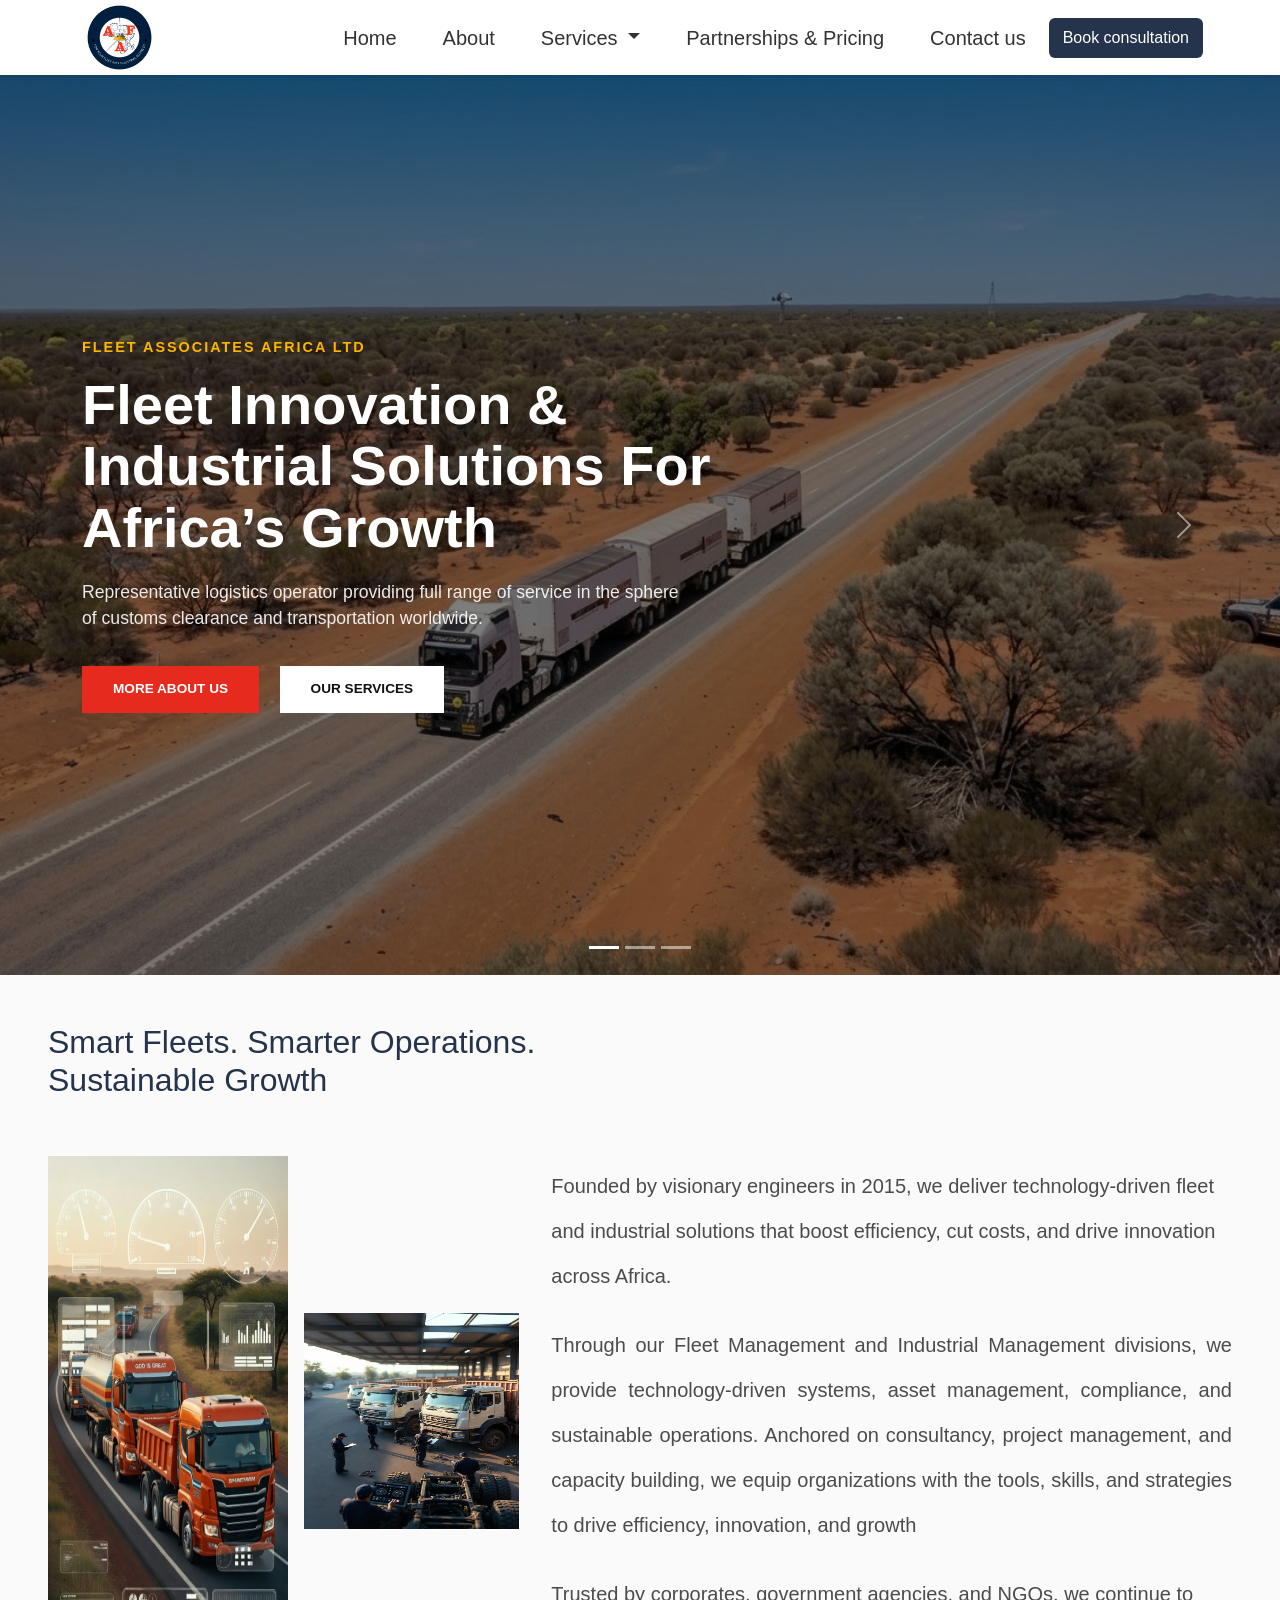
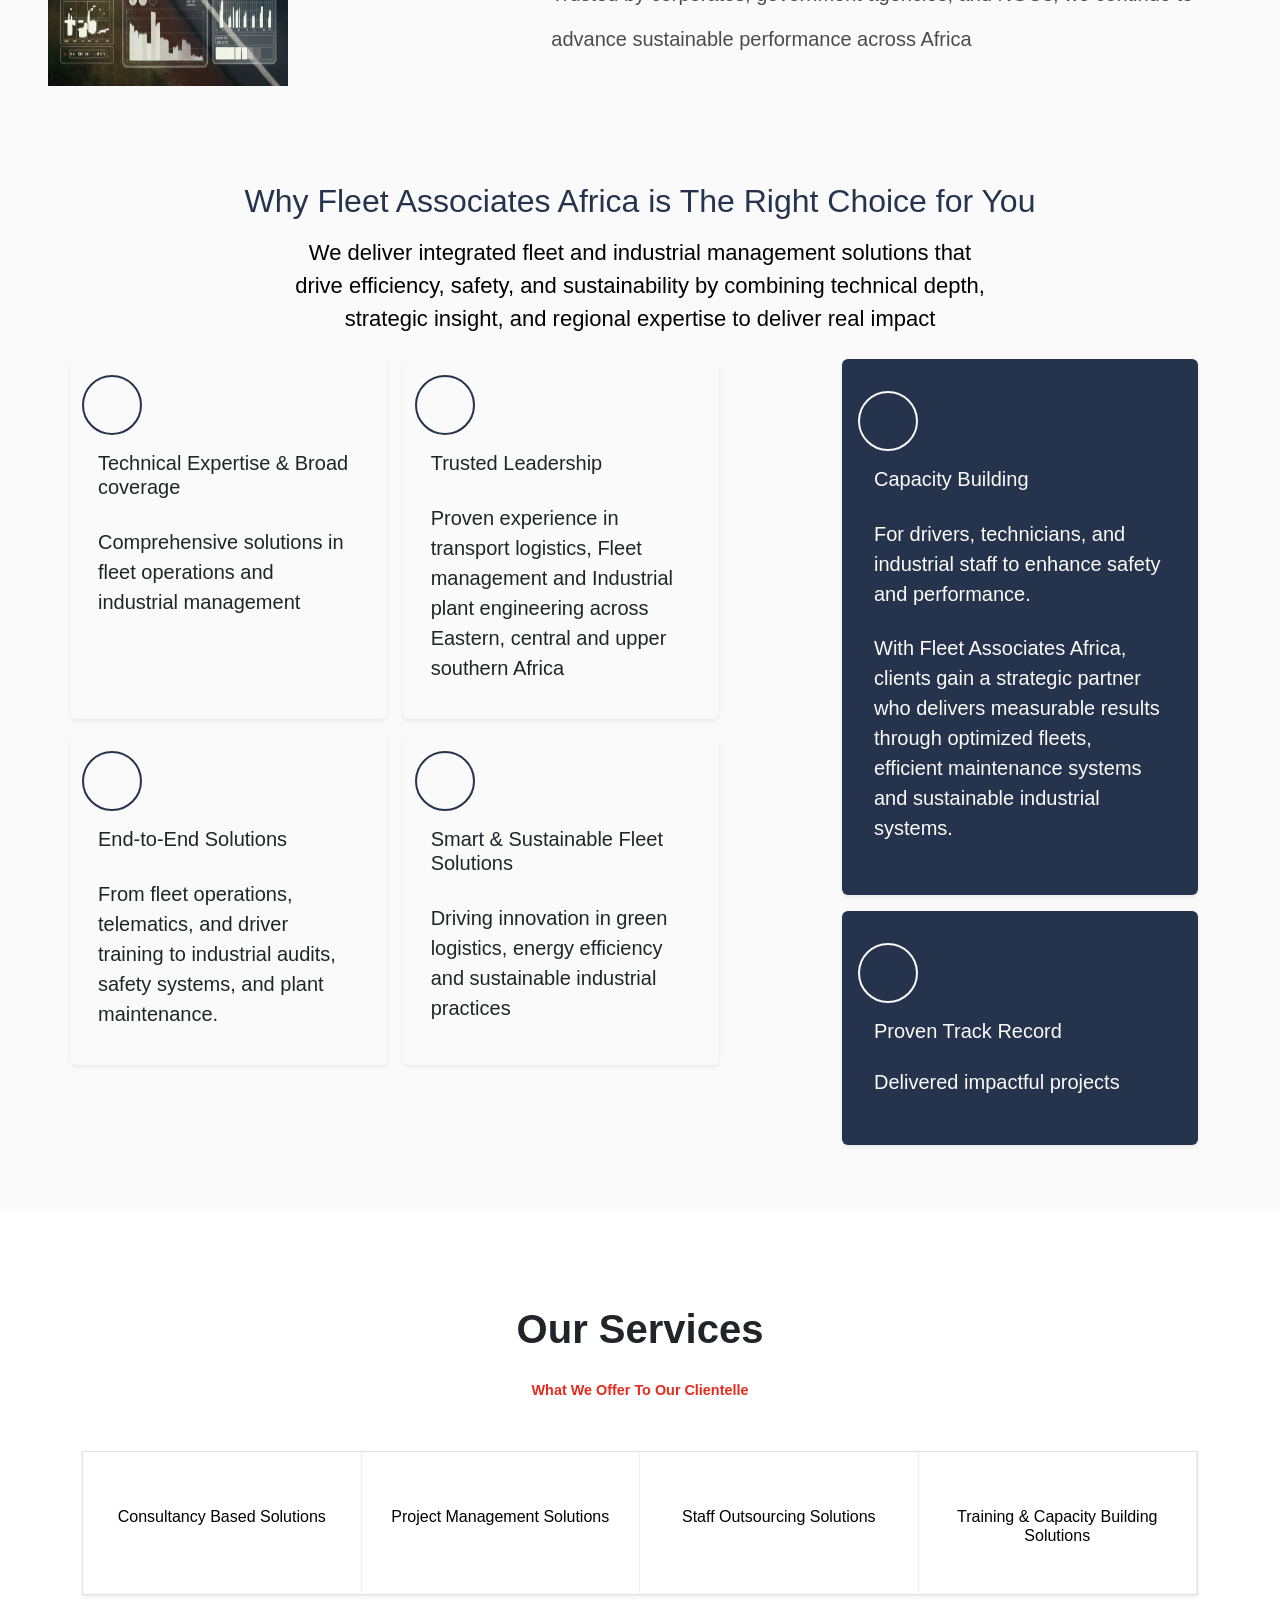
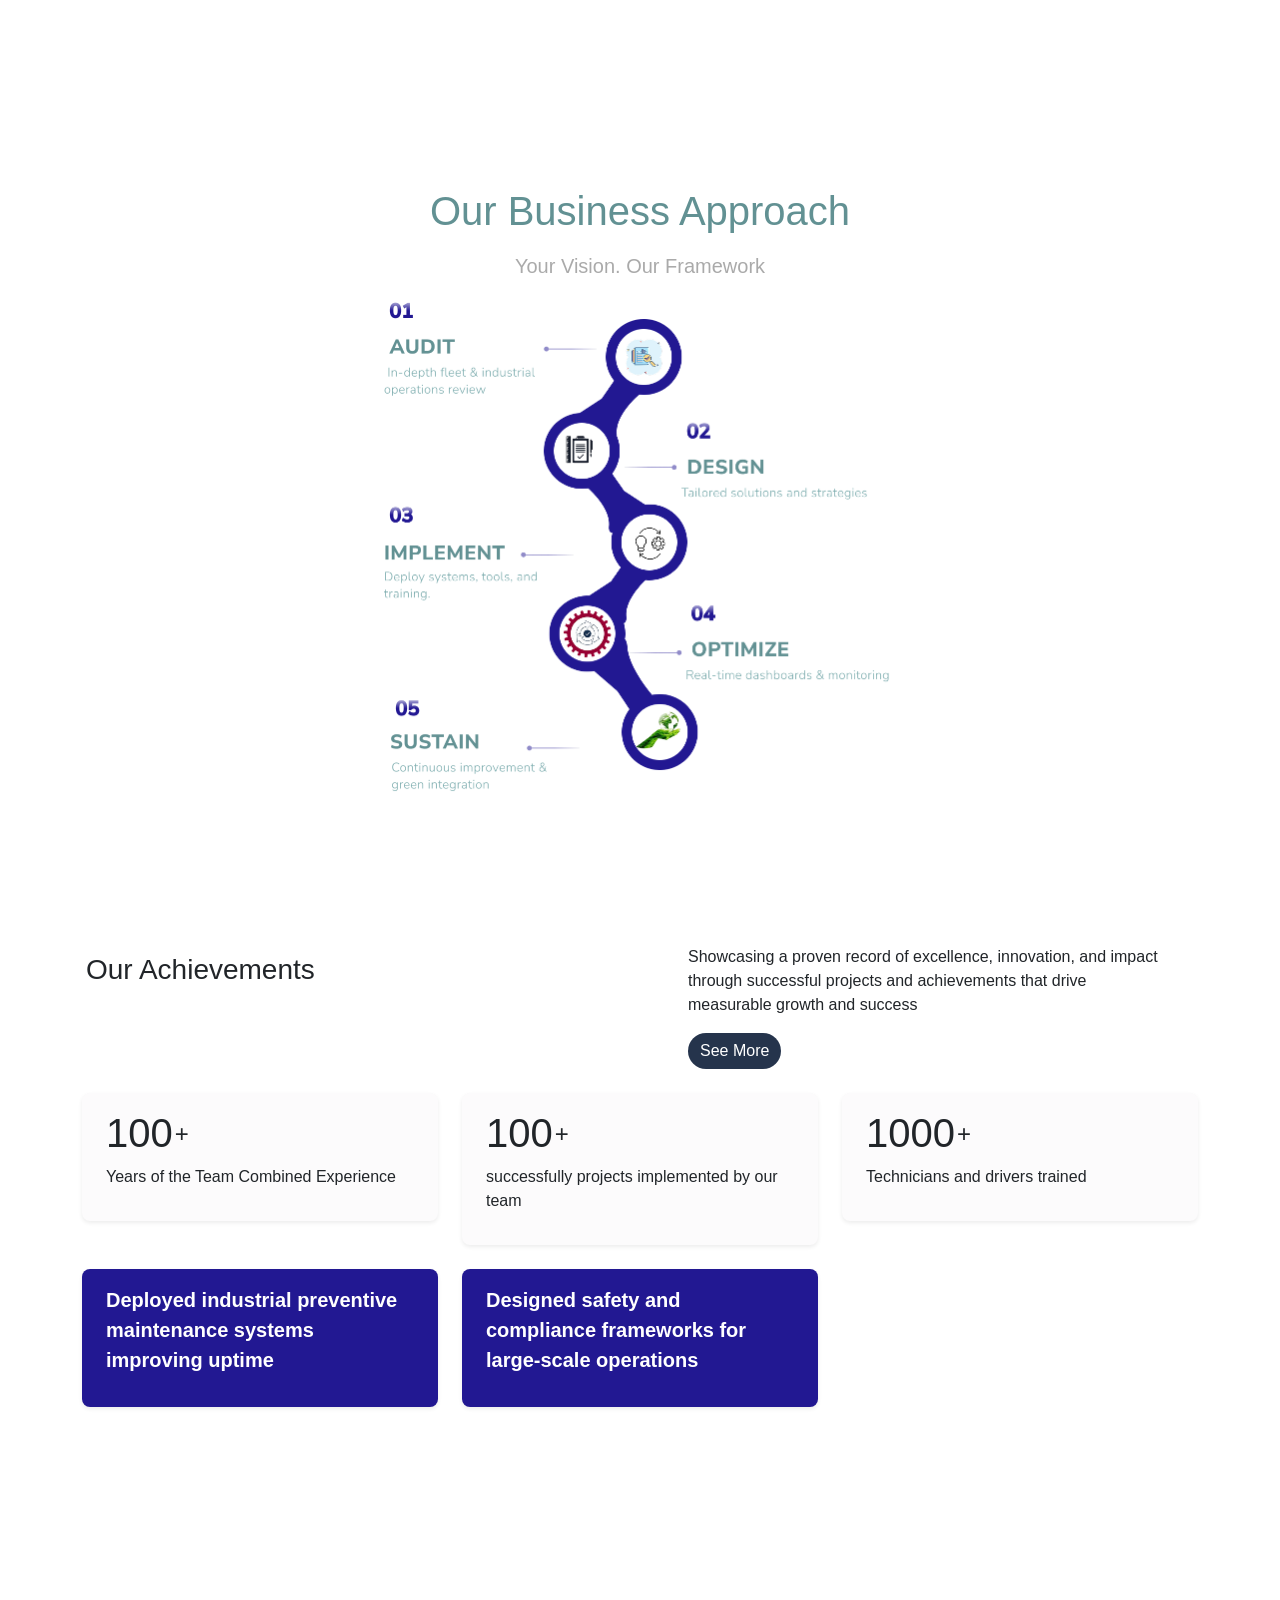
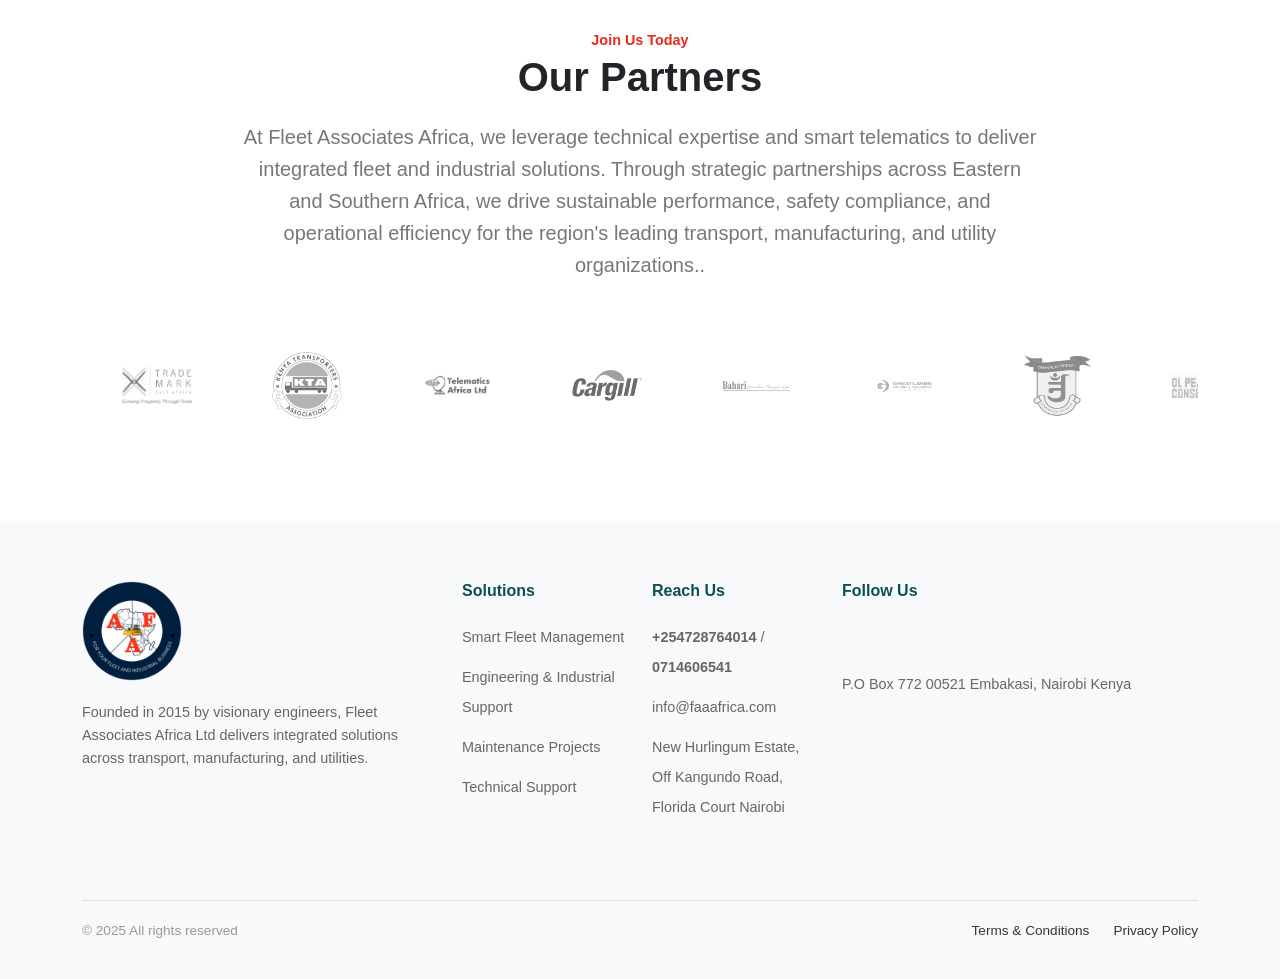
<file: index.html>
<!DOCTYPE html>
<html lang="en">
<head>
    <meta charset="UTF-8">
    <meta name="viewport" content="width=device-width, initial-scale=1.0">
    <title>Fleet Associates Africa Ltd</title>
    <link href="https://cdn.jsdelivr.net/npm/bootstrap@5.3.0/dist/css/bootstrap.min.css" rel="stylesheet
        <link rel="stylesheet" href="https://cdn.jsdelivr.net/npm/bootstrap-icons@1.10.0/font/bootstrap-icons.css">
    <link rel="stylesheet" href="Assets/css/main.css">
</head>
<body>
    <!-- Navigation ">
    --><nav class="navbar navbar-expand-lg navbar-light sticky-top py-1 py-lg-0">
        <div class="container">
            <a class="navbar-brand" href="index.html">
                <img src="Assets/Images/Company Logo.png" style="height: 65px;">
            </a>
            <button class="navbar-toggler" type="button" data-bs-toggle="collapse" data-bs-target="#navbarNav">
                <span class="navbar-toggler-icon"></span>
            </button>
            <div class="collapse navbar-collapse pb-3 pb-lg-0" id="navbarNav">
                <ul class="navbar-nav ms-auto align-items-center">
                    <li class="nav-item"><a class="nav-link" href="index.html">Home</a></li>
                    <li class="nav-item"><a class="nav-link" href="About.html">About</a></li>
                    
                    <!-- Services Dropdown -->
                    <li class="nav-item dropdown">
                        <a class="nav-link dropdown-toggle" href="services.html" id="navbarDropdown" role="button" data-bs-toggle="dropdown" aria-expanded="false">
                            Services
                        </a>
                        <ul class="dropdown-menu border-0 shadow-sm mt-0" aria-labelledby="navbarDropdown">
                            <li><a class="dropdown-item py-2 px-4" href="fleet-solutions.html">Fleet Solutions</a></li>
                            <li><a class="dropdown-item py-2 px-4" href="industrial-solutions.html">Industrial Solutions</a></li>
                        </ul>
                    </li>

                    <li class="nav-item"><a class="nav-link" href="pricing.html">Partnerships & Pricing</a></li>
                    <li class="nav-item"><a class="nav-link" href="contact.html">Contact us</a></li>
                    <li class="nav-item">
                        <button class="btn btn-consultation">Book consultation</button>
                    </li>
                </ul>
            </div>
        </div>
    </nav>


   <!-- Hero Slider Section -->
    <section id="heroSlider" class="carousel slide carousel-fade hero-slider" data-bs-ride="carousel">
        <!-- Indicators -->
        <div class="carousel-indicators">
            <button type="button" data-bs-target="#heroSlider" data-bs-slide-to="0" class="active"></button>
            <button type="button" data-bs-target="#heroSlider" data-bs-slide-to="1"></button>
            <button type="button" data-bs-target="#heroSlider" data-bs-slide-to="2"></button>
        </div>

        <div class="carousel-inner">
            <!-- Slide 1 -->
            <div class="carousel-item active" style="background-image: url('Assets/Images/hero-feature.jpg');">
                <div class="bg-overlay"></div>
                <div class="container h-100">
                    <div class="row h-100 align-items-center">
                        <div class="col-12 col-lg-7 slide-content">
                            <p class="slide-subheadline">Fleet Associates Africa Ltd</p>
                            <h1 class="slide-headline">Fleet Innovation &<br>Industrial Solutions for Africa’s Growth</h1>
                            <p class="slide-desc">Representative logistics operator providing full range of service in the sphere of customs clearance and transportation worldwide.</p>
                            <div class="slide-buttons">
                                <a class="btn btn--primary" href="#">more about us</a>
                                <a class="btn btn--white" href="#">our services</a>
                            </div>
                        </div>
                    </div>
                </div>
            </div>

            <!-- Slide 2 -->
            <div class="carousel-item" style="background-image: url('Assets/Images/chat.png');">
                <div class="bg-overlay"></div>
                <div class="container h-100">
                    <div class="row h-100 align-items-center">
                        <div class="col-12 col-lg-7 slide-content">
                            <p class="slide-subheadline">Fleet Associates Africa Ltd</p>
                            <h2 class="slide-headline">Fleet Consultancy &<br>Management</h2>
                            <p class="slide-desc">We support organizations in increasing efficiency, reducing costs, and strengthening fleet operations.</p>
                            <div class="slide-buttons">
                                <a class="btn btn--primary" href="#">more about us</a>
                                <a class="btn btn--white" href="#">our services</a>
                            </div>
                        </div>
                    </div>
                </div>
            </div>

            <!-- Slide 3 -->
            <div class="carousel-item" style="background-image: url('Assets/Images/training.png');">
                <div class="bg-overlay"></div>
                <div class="container h-100">
                    <div class="row h-100 align-items-center">
                        <div class="col-12 col-lg-7 slide-content">
                            <p class="slide-subheadline">Fleet Associates Africa Ltd</p>
                            <h2 class="slide-headline">Training & <br>Capacity Development!</h2>
                            <p class="slide-desc">Our specialized programs for managers, technicians, and drivers combine deep practical knowledge with modern fleet technologies to build high-performance teams.</p>
                            <div class="slide-buttons">
                                <a class="btn btn--primary" href="#">more about us</a>
                                <a class="btn btn--white" href="#">our services</a>
                            </div>
                        </div>
                    </div>
                </div>
            </div>
        </div>

        <!-- Navigation Arrows -->
        <button class="carousel-control-prev" type="button" data-bs-target="#heroSlider" data-bs-slide="prev">
            <span class="carousel-control-prev-icon"></span>
        </button>
        <button class="carousel-control-next" type="button" data-bs-target="#heroSlider" data-bs-slide="next">
            <span class="carousel-control-next-icon"></span>
        </button>
    </section>


    <!-- About Section -->
    <section class="about-section p-5">
        <div class="contaier">
            <div class="row mb-5">
                <div class="col-12 col-lg-6">
                    <h1 class="h2 text-center text-sm-start">Smart Fleets. Smarter Operations. Sustainable Growth</h1>
                </div>
            </div>
            <div class="row">
                <div class="col-12 col-lg-5 d-flex">
                    <img src="Assets/Images/trucks.jpg" class="home-about-img">
                    <img src="Assets/Images/garage.jpg" class="home-about-img d-flex align-self-center mx-3">
                </div>
                <div class="col-12 col-lg-7 mt-2">
                    <p class="lead mb-4">Founded by visionary engineers in 2015, we deliver technology-driven fleet and industrial solutions that boost efficiency, cut costs, and drive innovation across Africa.</p>
                    <p class="lead mb-4 text-justify">Through our Fleet Management and Industrial Management divisions, we provide technology-driven systems, asset management, compliance, and sustainable operations. Anchored on consultancy,  project management, and capacity building, we equip organizations with the tools, skills, and strategies to drive  efficiency, innovation, and growth</p>
                    <p class="lead mb-4">Trusted by corporates, government agencies, and NGOs, we continue to advance  sustainable performance across Africa</p>
                </div>
            </div>
        </div>
    </section>

    <!-- Why Section -->
    <section class="why-section py-5 d-flex flex-column align-items-center">
        <h1 class="h2 text-center">Why Fleet Associates Africa is The Right Choice for You</h1>
        <p class="heading-lead lead text-center my-2">We deliver integrated fleet and industrial management solutions that drive efficiency, safety, and  sustainability by combining technical depth, strategic insight, and regional expertise to deliver real impact</p>

        <div class="container my-3">
            <div class="row">
                <div class="col-12 col-lg-8 mb-2"> 
                    <div class="row gap-3">

                        <div class="col-12 col-sm-5 card border-0 shadow-sm">
                            <div class="icon-section py-3">
                                <div class="icon-div d-flex justify-content-center align-items-center">
                                    <i class="bi bi-wrench"></i>
                                </div>
                                <h5 class="h5 p-3">Technical Expertise & Broad coverage</h5>
                                <p class="p5 px-3 py-1"> Comprehensive solutions in fleet operations and industrial  management</p>
                            </div>
                        </div>

                        <div class="col-12 col-sm-5 card border-0 shadow-sm">
                            <div class="icon-section py-3">
                                <div class="icon-div d-flex justify-content-center align-items-center">
                                    <i class="bi bi-shield-fill-check"></i>
                                </div>
                                <h5 class="h5 p-3">Trusted Leadership</h5>
                                <p class="p5 px-3 py-1"> Proven experience in transport logistics, Fleet management and Industrial plant engineering across Eastern, central and upper southern Africa </p>
                            </div>
                        </div>

                        <div class="col-12 col-sm-5 card border-0 shadow-sm">
                            <div class="icon-section py-3">
                                <div class="icon-div d-flex justify-content-center align-items-center">
                                    <i class="bi bi-arrow-left-right"></i>
                                </div>
                                <h5 class="h5 p-3">End-to-End Solutions</h5>
                                <p class="p5 px-3 py-1"> From fleet operations, telematics, and driver training to industrial audits, safety systems, and plant  maintenance. </p>
                            </div>
                        </div>

                        <div class="col-12 col-sm-5 card border-0 shadow-sm">
                            <div class="icon-section py-3">
                                <div class="icon-div d-flex justify-content-center align-items-center">
                                    <i class="bi bi-recycle"></i>
                                </div>
                                <h5 class="h5 p-3">Smart & Sustainable Fleet Solutions</h5>
                                <p class="p5 px-3 py-1"> Driving innovation in green logistics, energy efficiency and sustainable industrial practices </p>
                            </div>
                        </div>

                       

                    </div>
                </div>

                <div class="col-12 col-lg-4"> 
                    <div class="col-12 mb-3 p-3 card highlight-card border-0 shadow-sm">
                        <div class="icon-section py-3">
                            <div class="icon-div d-flex justify-content-center align-items-center">
                                <i class="bi bi-people-fill"></i>
                            </div>
                            <h5 class="h5 p-3">Capacity Building</h5>
                            <p class="p5 px-3 py-1">For drivers, technicians, and industrial staff to  enhance safety and performance. </p>
                            <p class="p5 px-3 py-1">With Fleet Associates Africa, clients gain a strategic partner who delivers  measurable results through optimized fleets, efficient maintenance systems and sustainable industrial systems.</p>
                        </div>
                    </div>

                    <div class="col-12 p-3 card highlight-card border-0 shadow-sm">
                        <div class="icon-section py-3">
                            <div class="icon-div d-flex justify-content-center align-items-center">
                                <i class="bi bi-trophy-fill"></i>
                            </div>
                            <h5 class="h5 p-3">Proven Track Record</h5>
                            <p class="p5 px-3 py-0"> Delivered impactful projects </p>
                        </div>
                    </div>

                </div>
            </div>
        </div>
    </section>

    <!-- Services section -->
    <section class="py-5">
        <div class="container py-5">
            <div class="text-center mb-5">
                <h2 class="main-heading">Our Services</h2>
                <span class="sub-heading">What We offer to our clientelle</span>
            </div>
            <div class="row g-0 shadow-sm border">
                <div class="col-md col-6 approach-box">
                    <i class="bi bi-search"></i>
                    <h6>Consultancy Based Solutions</h6>
                </div>
                <div class="col-md col-6 approach-box">
                    <i class="bi bi-gear-wide-connected"></i>
                    <h6>Project Management Solutions</h6>
                </div>
                <div class="col-md col-6 approach-box">
                    <i class="bi bi-tools"></i>
                    <h6>Staff Outsourcing Solutions</h6>
                </div>
                <div class="col-md col-6 approach-box">
                    <i class="bi bi-mortarboard"></i>
                    <h6>Training & Capacity Building Solutions</h6>
                </div>
            </div>
        </div>
    </section>

    <!-- Business section -->
    <section class="business-approach-section py-5">
        <h1 class="h1 mt-5 text-center">Our Business Approach</h1>
        <p class="p5 my-3 text-center">Your Vision. Our Framework</p>
        <img src="Assets/Images/business-approach-graphic.png" class="business-approach-section-img">
    </section>

    <!-- Achievements section -->
    <section class="business-approach-section container py-5 my-lg-5">
        <div class="row">
            <div class="col-12 col-md-6">
                <h3 class="h3 pt-3 pb-1 ps-5 ps-md-1 text-dark">Our Achievements</h3>
            </div>
            <div class="col-12 col-md-6 p-2 px-5">
                <p class="fs-6 feature-tab-2-p text-dark">Showcasing a proven record of excellence, innovation, and impact through successful projects and achievements that drive measurable growth and success</p>
                <a href="#" class="btn btn-primary rounded-5 text-capitalize business-approach-section-btn border-0"> see more</a>
            </div>
        </div>

        <div class="row py-3">
            <div class="col-lg-4 card border-0 mb-4">
                <div class="content-col py-3 px-4 shadow-sm rounded-3">
                    <h1 class="h1 text-dark"> 100<span class="d-inline-flex align-items-center">+</span> </h1>
                    <p class="fs-6 text-dark">Years of the Team Combined Experience</p>
                </div>
            </div>
            <div class="col-lg-4 card border-0 mb-4">
                <div class="content-col py-3 px-4 shadow-sm rounded-3">
                    <h1 class="h1 text-dark"> 100<span class="d-inline-flex align-items-center">+</span> </h1>
                    <p class="fs-6 text-dark">successfully projects implemented by our team</p>
                </div>
            </div>
            <div class="col-lg-4 card border-0 mb-4">
                <div class="content-col py-3 px-4 shadow-sm rounded-3">
                    <h1 class="h1 text-dark"> 1000<span class="d-inline-flex align-items-center">+</span> </h1>
                    <p class="fs-6 text-dark">Technicians and drivers trained</p>
                </div>
            </div>
            <div class="col-lg-4 card border-0 mb-4">
                <div class="content-col py-3 px-4 shadow-sm rounded-3">
                    <p class="fs-5 text-white fw-bold"> Deployed industrial preventive maintenance systems improving uptime</p>
                </div>
            </div>
            <div class="col-lg-4 card border-0 mb-4">
                <div class="content-col py-3 px-4 shadow-sm rounded-3">
                    <p class="fs-5 text-white fw-bold"> Designed safety and compliance frameworks for large-scale operations</p>
                </div>
            </div>
        </div>
    </section>  

   

    <section>
         <!-- Top Red Bars Decoration -->
    <!-- <div class="top-bars"></div> -->

    <section class="section-padding text-center">
        <div class="container">
            <span class="sub-heading">Join Us Today</span>
            <h1 class="main-heading">Our Partners</h1>
            <p class="description">
                At Fleet Associates Africa, we leverage technical expertise and smart telematics to deliver integrated fleet and industrial solutions. Through strategic partnerships across Eastern and Southern Africa, 
            we drive sustainable performance, safety compliance, and operational efficiency for the region's 
            leading transport, manufacturing, and utility organizations..
            </p>

            <!-- RTL Slider -->
            <!-- RTL Slider -->
            <div class="slider-container">
                <div class="logo-track">
                    <!-- Original Set of Logos -->
                    <div class="logo-item"><img src="Assets/Images/tradeMark.png" alt="TradeMark East Africa"></div>
                    <div class="logo-item"><img src="Assets/Images/transport.png" alt="Kenya Transporters Association"></div>
                    <div class="logo-item"><img src="Assets/Images/telematics.png" alt="Telematics Africa Ltd"></div>
                    <div class="logo-item"><img src="Assets/Images/cargill.png" alt="Cargill Ltd"></div>
                    <div class="logo-item"><img src="Assets/Images/bahari.png" alt="Bahari Forwarders"></div>
                    <div class="logo-item"><img src="Assets/Images/greatLakes.png" alt="Great Lakes Freight"></div>
                    <div class="logo-item"><img src="Assets/Images/oshwal.png" alt="Oshwal Academy"></div>
                    <div class="logo-item"><img src="Assets/Images/olpejeta.png" alt="Ol Pejeta Conservancy"></div>
                    <!-- Placeholders for names not visible in folder screenshot -->
                    <div class="logo-item"><img src="Assets/Images/hapa.png" alt="Hapa Hydraulics"></div>
                    <div class="logo-item"><img src="Assets/Images/dodwell.png" alt="Dodwell Ltd"></div>

                    <!-- Duplicated Set (Required for seamless infinite loop) -->
                    <div class="logo-item"><img src="Assets/Images/tradeMark.png" alt="TradeMark East Africa"></div>
                    <div class="logo-item"><img src="Assets/Images/transport.png" alt="Kenya Transporters Association"></div>
                    <div class="logo-item"><img src="Assets/Images/telematics.png" alt="Telematics Africa Ltd"></div>
                    <div class="logo-item"><img src="Assets/Images/cargill.png" alt="Cargill Ltd"></div>
                    <div class="logo-item"><img src="Assets/Images/bahari.png" alt="Bahari Forwarders"></div>
                    <div class="logo-item"><img src="Assets/Images/greatLakes.png" alt="Great Lakes Freight"></div>
                    <div class="logo-item"><img src="Assets/Images/oshwal.png" alt="Oshwal Academy"></div>
                    <div class="logo-item"><img src="Assets/Images/olpejeta.png" alt="Ol Pejeta Conservancy"></div>
                    <div class="logo-item"><img src="Assets/Images/hapa.png" alt="Hapa Hydraulics"></div>
                    <div class="logo-item"><img src="Assets/Images/dodwell.png" alt="Dodwell Ltd"></div>
                </div>
            </div>
        </div>
    </section>

    </section>



    <!-- Footer -->
    <footer>
        <div class="container">
            <div class="row">
                <div class="col-lg-4 mb-4">
                    <div class="footer-logo">
                        <img src="Assets\Images\Company Logo.png" class="img-fluid">
                    </div>
                    <p class="footer-about">
                        Founded in 2015 by visionary engineers, Fleet Associates Africa Ltd delivers integrated solutions across transport, manufacturing, and utilities.
                    </p>
                </div>
                <div class="col-lg-2 col-md-4 mb-4">
                    <h5 class="footer-title">Solutions</h5>
                    <ul class="footer-links">
                        <li><a href="#">Smart Fleet Management</a></li>
                        <li><a href="#">Engineering & Industrial Support</a></li>
                        <li><a href="#">Maintenance Projects</a></li>
                        <li><a href="#">Technical Support</a></li>
                    </ul>
                </div>
                <div class="col-lg-2 col-md-4 mb-4">
                    <h5 class="footer-title">Reach Us</h5>
                    <ul class="footer-links">
                        <li><a href="#"> 
                            <i class="bi bi-telephone-fill" style="color: #111111; text-decoration: none;"></i> 
                            <b> +254728764014 </b> / <b> 0714606541 </b>
                        </a></li>
                        <li><a href="#">
                            <i class="bi bi-envelope-fill" style="color: #111111; text-decoration: none;"></i> <a href="mailto:info@faaafrica.com">info@faaafrica.com
                        </a></li>
                        <li><a href="mailto:info@faaafrica.com">
                            <i class="bi bi-geo-alt-fill" style="color: #111111; text-decoration: none;"></i> 
                            New Hurlingum Estate, Off Kangundo Road, Florida Court  Nairobi
                        </a></li>
                    </ul>
                </div>
                <div class="col-lg-4 col-md-4 mb-4">
                    <h5 class="footer-title">Follow Us</h5>
                    <div class="social-links my-3">
                        <a href="#"><i class="bi bi-facebook"></i></a>
                        <a href="#"><i class="bi bi-twitter"></i></a>
                        <a href="#"><i class="bi bi-linkedin"></i></a>
                        <a href="#"><i class="bi bi-instagram"></i></a>
                    </div>
                    <ul class="footer-links">
                        <li><a href="mailto:info@faaafrica.com">
                            <i class="bi bi-mailbox2" style="color: #111111; text-decoration: none;"></i> 
                            P.O Box 772 00521 Embakasi, Nairobi Kenya
                        </a></li>
                    </ul>
                </div>
            </div>
            <div class="footer-bottom d-flex justify-content-between text-center">
                <p class="mb-0">© 2025 All rights reserved</p>
                <div class="d-flex justify-content-center gap-4 mb-2">
                    <a href="terms-and-conditions.html" style="color: #373636; text-decoration: none;">Terms & Conditions</a>
                    <a href="privacy-policy.html" style="color: #373636; text-decoration: none;">Privacy Policy</a>
                </div>
            </div>
        </div>
    </footer>

    <script src="https://cdn.jsdelivr.net/npm/bootstrap@5.3.0/dist/js/bootstrap.bundle.min.js"></script>
    <script>
        // Change icon when accordion opens/closes
        document.querySelectorAll('.accordion-button').forEach(button => {
            button.addEventListener('click', function() {
                const icon = this.querySelector('i');
                if (this.classList.contains('collapsed')) {
                    icon.classList.remove('bi-dash-circle');
                    icon.classList.add('bi-plus-circle');
                } else {
                    icon.classList.remove('bi-plus-circle');
                    icon.classList.add('bi-dash-circle');
                }
            });
        });
    </script>
</body>
</html>
</file>
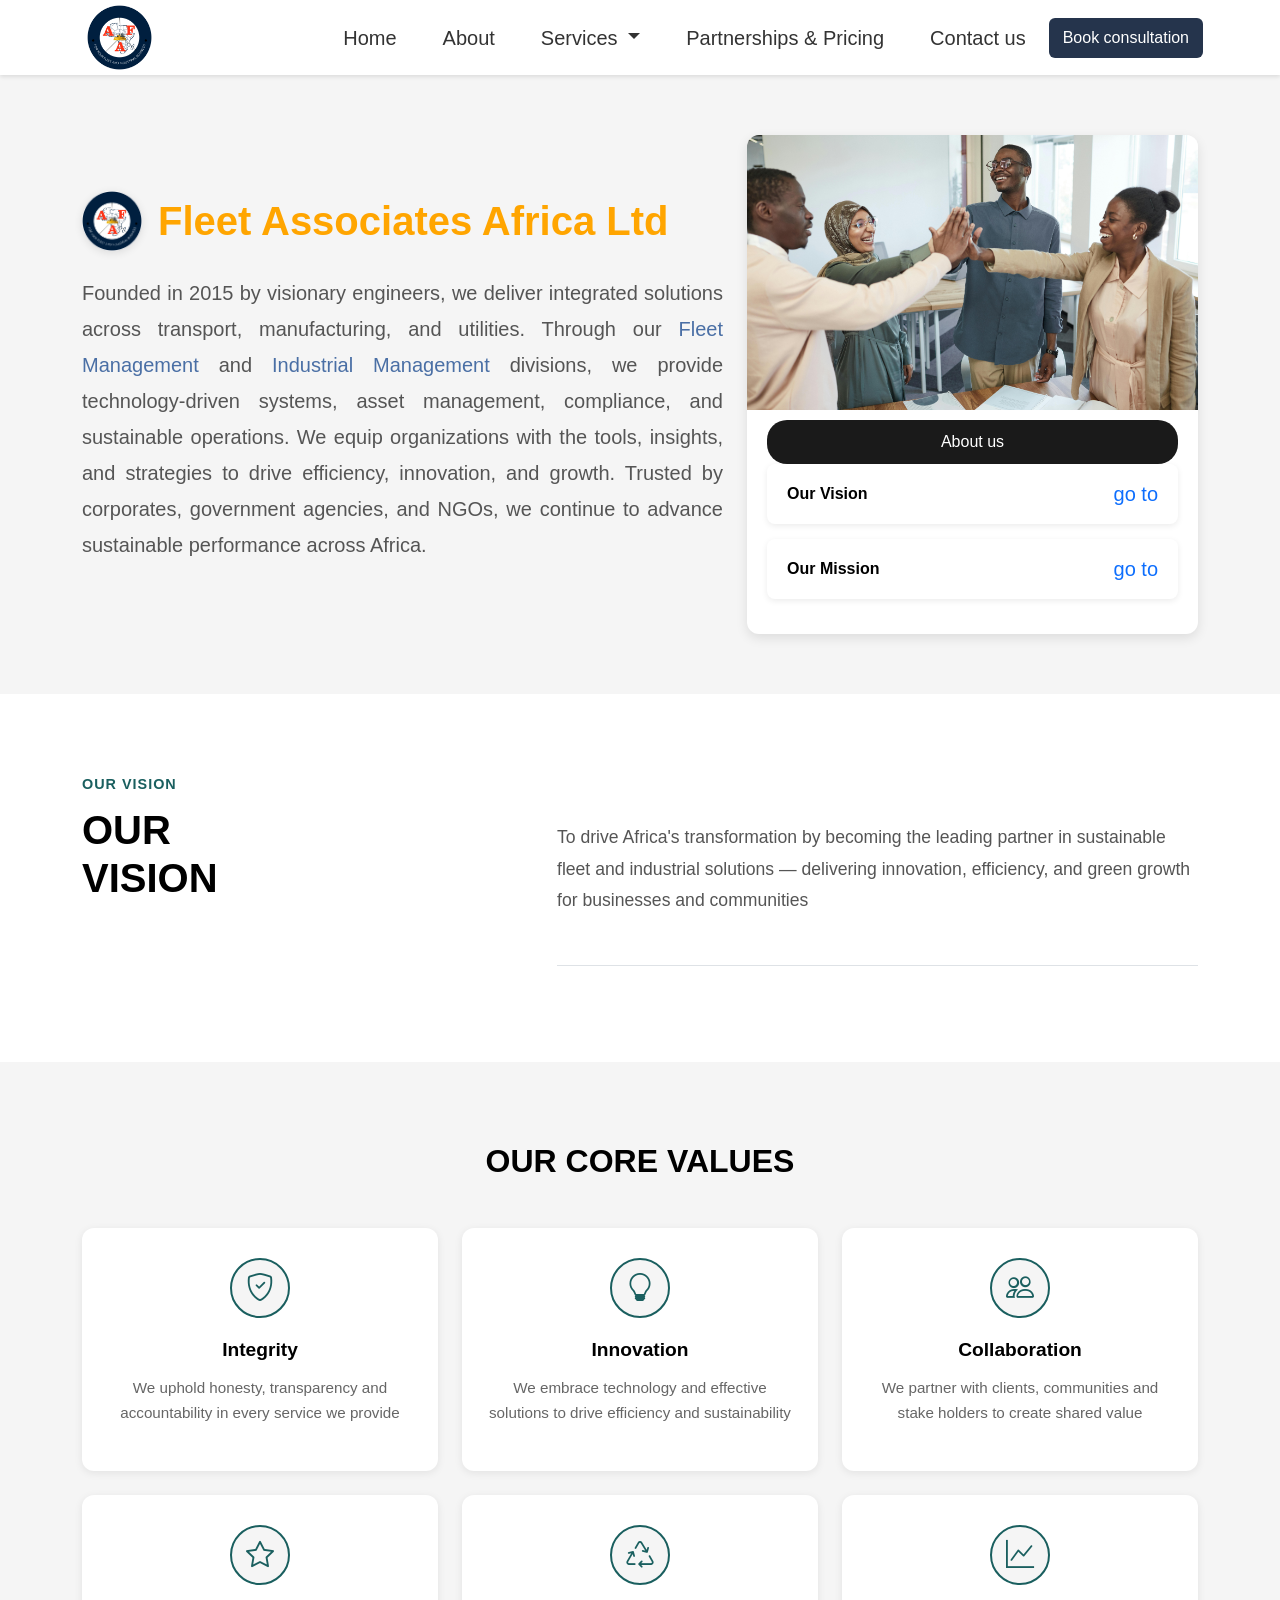
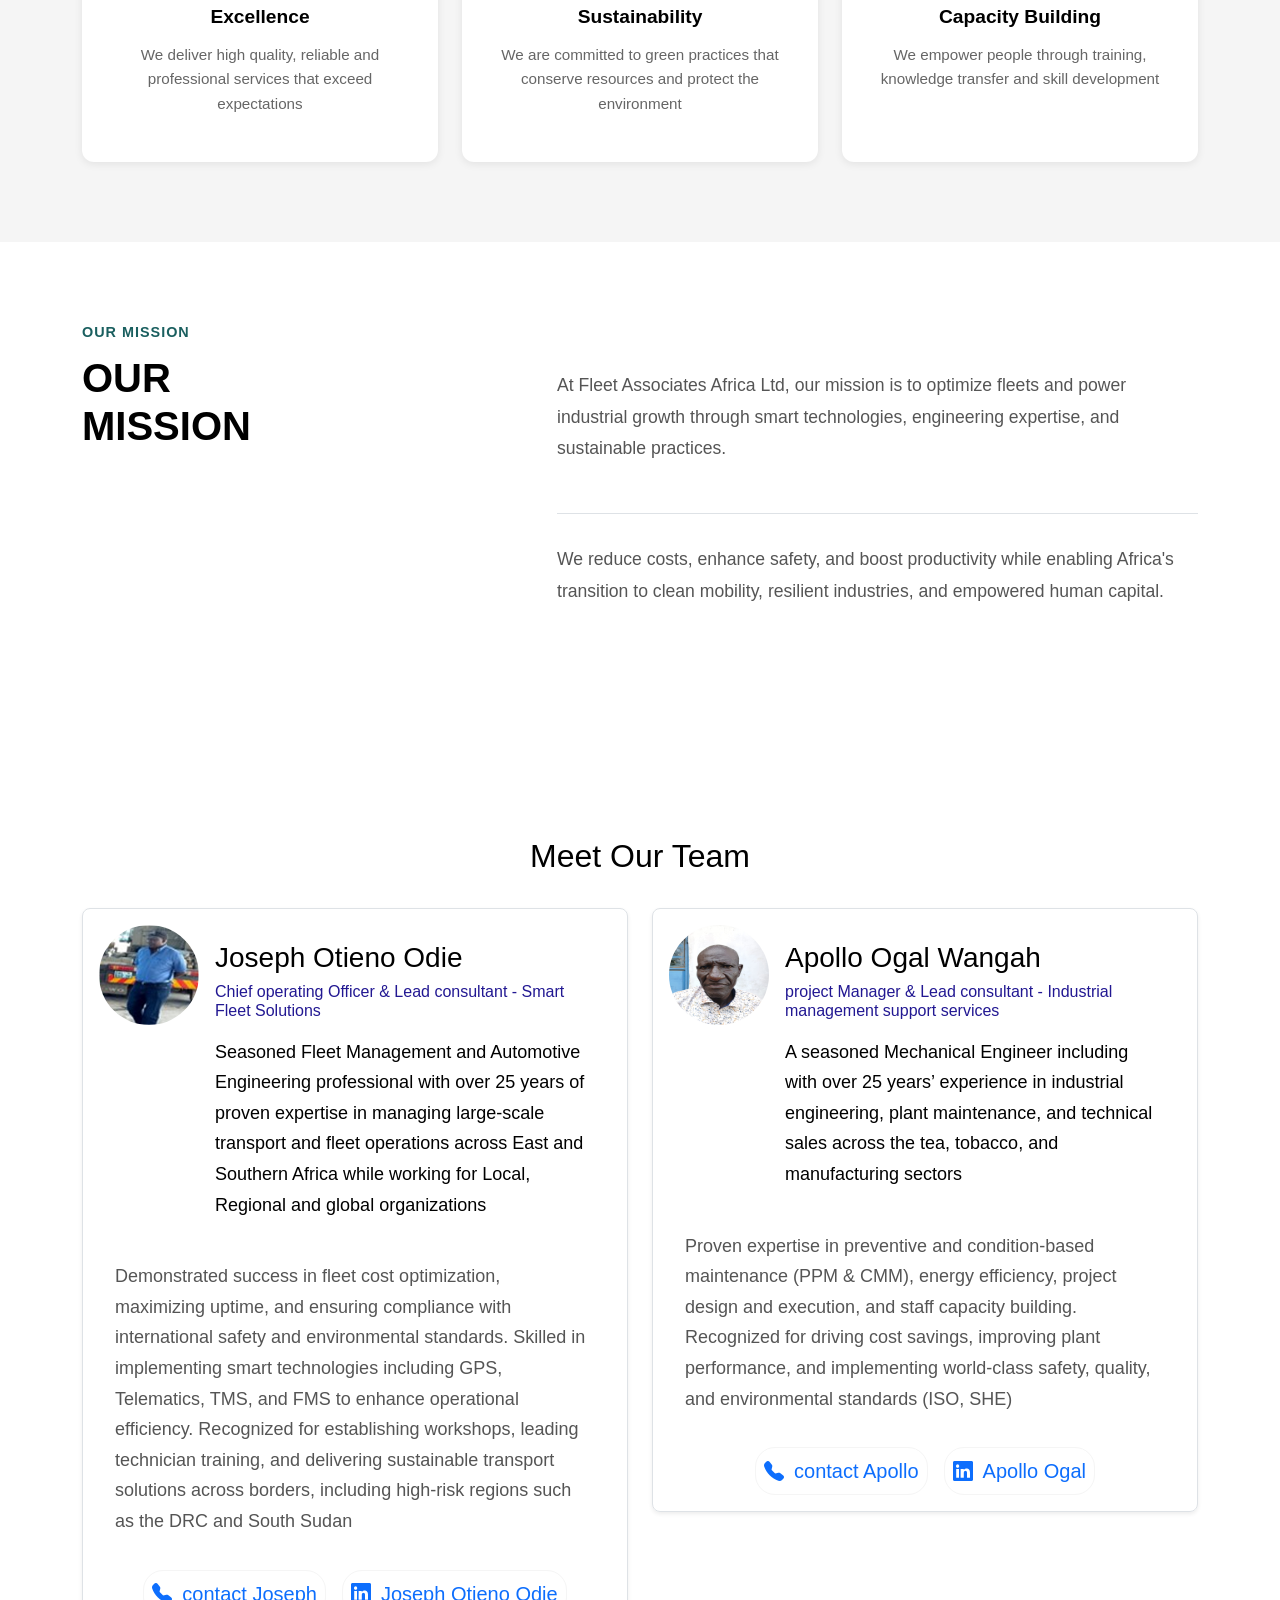
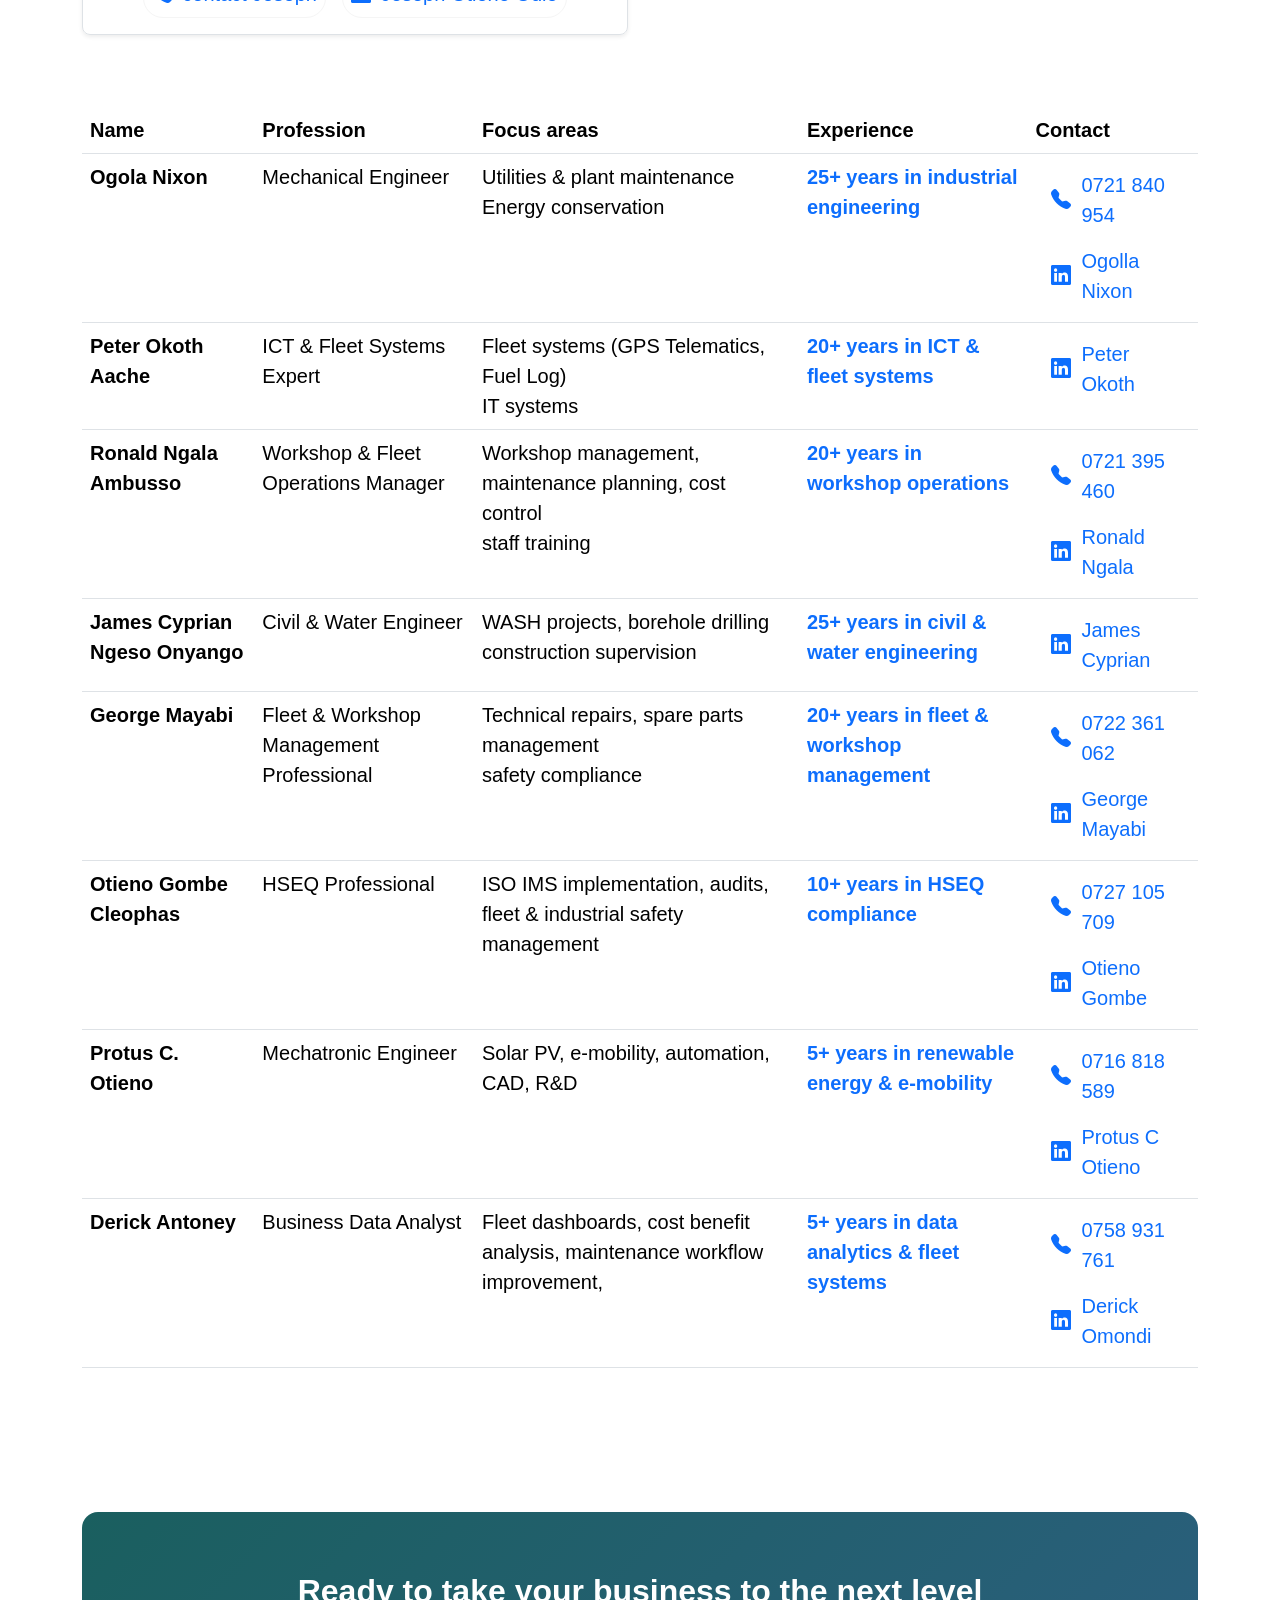
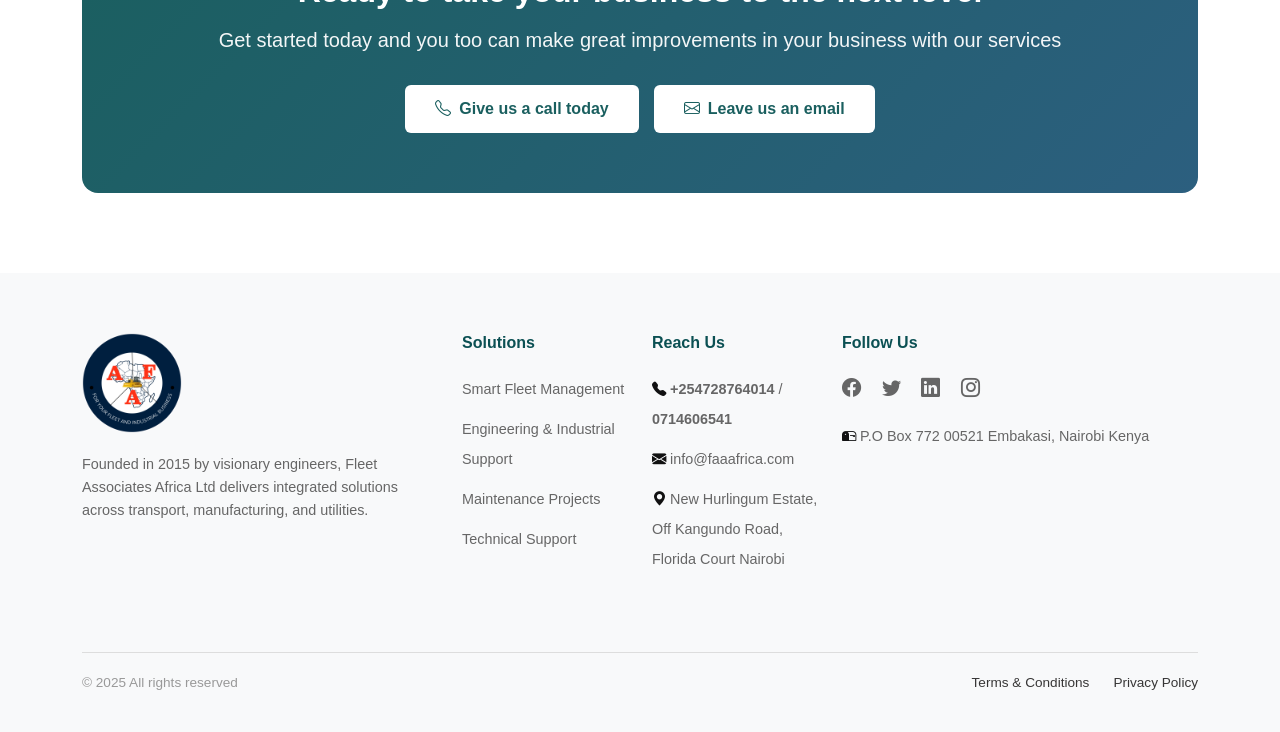
<file: About.html>
<!DOCTYPE html>
<html lang="en">
<head>
    <meta charset="UTF-8">
    <meta name="viewport" content="width=device-width, initial-scale=1.0">
    <title>Fleet Associates Africa Ltd</title>
    <link href="https://cdn.jsdelivr.net/npm/bootstrap@5.3.0/dist/css/bootstrap.min.css" rel="stylesheet">
    <link rel="stylesheet" href="Assets/css/main.css">
    <link rel="stylesheet" href="https://cdn.jsdelivr.net/npm/bootstrap-icons@1.10.0/font/bootstrap-icons.css">
</head>
<body>
    <!-- Navigation -->
    <nav class="navbar navbar-expand-lg navbar-light sticky-top py-1 py-lg-0">
        <div class="container">
            <a class="navbar-brand" href="index.html">
                <img src="Assets/Images/Company Logo.png" style="height: 65px;">
            </a>
            <button class="navbar-toggler" type="button" data-bs-toggle="collapse" data-bs-target="#navbarNav">
                <span class="navbar-toggler-icon"></span>
            </button>
            <div class="collapse navbar-collapse pb-3 pb-lg-0" id="navbarNav">
                <ul class="navbar-nav ms-auto align-items-center">
                    <li class="nav-item"><a class="nav-link" href="index.html">Home</a></li>
                    <li class="nav-item"><a class="nav-link" href="About.html">About</a></li>
                    
                    <!-- Services Dropdown -->
                    <li class="nav-item dropdown">
                        <a class="nav-link dropdown-toggle" href="services.html" id="navbarDropdown" role="button" data-bs-toggle="dropdown" aria-expanded="false">
                            Services
                        </a>
                        <ul class="dropdown-menu border-0 shadow-sm mt-0" aria-labelledby="navbarDropdown">
                            <li><a class="dropdown-item py-2 px-4" href="fleet-solutions.html">Fleet Solutions</a></li>
                            <li><a class="dropdown-item py-2 px-4" href="industrial-solutions.html">Industrial Solutions</a></li>
                        </ul>
                    </li>

                    <li class="nav-item"><a class="nav-link" href="pricing.html">Partnerships & Pricing</a></li>
                    <li class="nav-item"><a class="nav-link" href="contact.html">Contact us</a></li>
                    <li class="nav-item">
                        <button class="btn btn-consultation">Book consultation</button>
                    </li>
                </ul>
            </div>
        </div>
    </nav>


    <!-- Hero Section -->
    <section class="about-hero-section" id="home">
        <div class="container">
            <div class="row align-items-center">
                <div class="col-lg-7 mb-4 mb-lg-0">
                    <div class="d-flex align-items-center mb-4">
                        <div class="company-logo me-3">
                           <img src="Assets/Images/Company Logo.png" class="w-100">
                        </div>
                        <h1 class="mb-0 fw-bold text-orange">Fleet Associates Africa Ltd</h1>
                    </div>
                    <div class="company-description text-justify">
                        <p>Founded in 2015 by visionary engineers, we deliver integrated solutions across transport, manufacturing, and utilities. Through our <a href="#">Fleet Management</a> and <a href="#">Industrial Management</a> divisions, we provide technology-driven systems, asset management, compliance, and sustainable operations. We equip organizations with the tools, insights, and strategies to drive efficiency, innovation, and growth. Trusted by corporates, government agencies, and NGOs, we continue to advance sustainable performance across Africa.</p>
                    </div>
                </div>
                <div class="col-lg-5">
                    <div class="about-hero-image-card">
                        <div class="about-hero-image">
                            <img src="Assets/Images/team/team-featured.jpg" class="w-100">
                        </div>
                        <div class="vision-mission-cards">
                            <button class="btn btn-about w-100">About us</button>
                            <div class="vm-card">
                                <h5>Our Vision</h5>
                                <a href="#vision" class="text-decoration-none">go to</a>
                            </div>
                            <div class="vm-card">
                                <h5>Our Mission</h5>
                                <a href="#mission" class="text-decoration-none">go to</a>
                            </div>
                        </div>
                    </div>
                </div>
            </div>
        </div>
    </section>

    <!-- Vision Section -->
    <section class="vision-section" id="vision">
        <div class="container">
            <div class="row">
                <div class="col-lg-5">
                    <div class="section-label">Our vision</div>
                    <h2 class="section-title">OUR<br>VISION</h2>
                </div>
                <div class="col-lg-7">
                    <p class="vision-text py-5 border-bottom">
                        To drive Africa's transformation by becoming the leading partner in sustainable fleet and industrial solutions — delivering innovation, efficiency, and green growth for businesses and communities
                    </p>
                </div>
            </div>
        </div>
    </section>

    <!-- Core Values Section -->
    <section class="values-section">
        <div class="container">
            <h2 class="text-center mb-5 fw-bold">OUR CORE VALUES</h2>
            <div class="row g-4">
                <div class="col-md-4">
                    <div class="value-card">
                        <div class="value-icon">
                            <i class="bi bi-shield-check"></i>
                        </div>
                        <h4>Integrity</h4>
                        <p>We uphold honesty, transparency and accountability in every service we provide</p>
                    </div>
                </div>
                <div class="col-md-4">
                    <div class="value-card">
                        <div class="value-icon">
                            <i class="bi bi-lightbulb"></i>
                        </div>
                        <h4>Innovation</h4>
                        <p>We embrace technology and effective solutions to drive efficiency and sustainability</p>
                    </div>
                </div>
                <div class="col-md-4">
                    <div class="value-card">
                        <div class="value-icon">
                            <i class="bi bi-people"></i>
                        </div>
                        <h4>Collaboration</h4>
                        <p>We partner with clients, communities and stake holders to create shared value</p>
                    </div>
                </div>
                <div class="col-md-4">
                    <div class="value-card">
                        <div class="value-icon">
                            <i class="bi bi-star"></i>
                        </div>
                        <h4>Excellence</h4>
                        <p>We deliver high quality, reliable and professional services that exceed expectations</p>
                    </div>
                </div>
                <div class="col-md-4">
                    <div class="value-card">
                        <div class="value-icon">
                            <i class="bi bi-recycle"></i>
                        </div>
                        <h4>Sustainability</h4>
                        <p>We are committed to green practices that conserve resources and protect the environment</p>
                    </div>
                </div>
                <div class="col-md-4">
                    <div class="value-card">
                        <div class="value-icon">
                            <i class="bi bi-graph-up"></i>
                        </div>
                        <h4>Capacity Building</h4>
                        <p>We empower people through training, knowledge transfer and skill development</p>
                    </div>
                </div>
            </div>
        </div>
    </section>

    <!-- Mission Section -->
    <section class="mission-section" id="mission">
        <div class="container">
            <div class="row">
                <div class="col-lg-5">
                    <div class="section-label">Our mission</div>
                    <h2 class="section-title">OUR<br>MISSION</h2>
                </div>
                <div class="col-lg-7">
                    <p class="mission-text py-5 border-bottom">
                        At Fleet Associates Africa Ltd, our mission is to optimize fleets and power industrial growth through smart technologies, engineering expertise, and sustainable practices.
                    </p>
                    <p class="mission-text">
                        We reduce costs, enhance safety, and boost productivity while enabling Africa's transition to clean mobility, resilient industries, and empowered human capital.
                    </p>
                </div>
            </div>
        </div>
    </section>

     <!-- Meet Our Team -->
    <section class="team-section container py-5 my-lg-5">
        <h1 class="h2 text-center py-4">Meet Our Team</h1>
        <div class="row">

            <div class="col-12 col-lg-6 mb-4">
                <div class="team-section-container shadow-sm p-3 border rounded-3">
                    <div class="top-section d-flex">
                        <img src="Assets/Images/team/Joseph.png" class="team-img">
                        <div class="content-section flex-grow-1 p-3 pb-2"> 
                            <h3 class="h3 team-name">Joseph Otieno Odie</h3>
                            <h6 class="h6 team-role">Chief operating Officer & Lead consultant - Smart Fleet Solutions</h6>
                            <p class="p6 team-content py-2 pb-1">Seasoned Fleet Management and Automotive Engineering professional with over 25 years of proven expertise in managing large-scale transport and fleet operations across East and Southern Africa while working for Local, Regional and global organizations</p>
                        </div>
                    </div>
                    <div class="bottom-section d-flex">
                        <div class="content-section flex-grow-1 p-3 py-1 pb-2"> 
                            <p class="p6 team-content">Demonstrated success in fleet cost optimization, maximizing uptime, and ensuring compliance with international safety and environmental standards. Skilled in implementing smart technologies including GPS, Telematics, TMS, and FMS to enhance operational efficiency. Recognized for establishing workshops, leading technician training, and delivering sustainable transport solutions across borders, including high-risk regions such as the DRC and South Sudan</p>
                        </div>
                    </div>
                    <div class="social-section d-flex justify-content-center">
                        <a href="#" class="d-flex align-items-center p-2 text-decoration-none mx-2"> <i class="bi bi-telephone-fill"></i> contact Joseph </a>
                        <a href="https://www.linkedin.com/in/joseph-odie-6750a5110/" class="d-flex align-items-center p-2 text-decoration-none mx-2"> <i class="bi bi-linkedin"></i> Joseph Otieno Odie </a>
                    </div>
                </div>
            </div>

            <div class="col-12 col-lg-6 mb-4">
                <div class="team-section-container shadow-sm p-3 border rounded-3">
                    <div class="top-section d-flex">
                        <img src="Assets/Images/team/Apollo.jpg" class="team-img">
                        <div class="content-section flex-grow-1 p-3 pb-2"> 
                            <h3 class="h3 team-name">Apollo Ogal Wangah</h3>
                            <h6 class="h6 team-role">project Manager & Lead consultant - Industrial management support services</h6>
                            <p class="p6 team-content py-2 pb-1">A seasoned Mechanical Engineer including with over 25 years’ experience in industrial engineering, plant maintenance, and technical sales across the tea, tobacco, and manufacturing sectors</p>
                        </div>
                    </div>
                    <div class="bottom-section d-flex">
                        <div class="content-section flex-grow-1 p-3 py-1 pb-2"> 
                            <p class="p6 team-content">Proven expertise in preventive and condition-based maintenance (PPM & CMM), energy efficiency, project design and execution, and staff capacity building. Recognized for driving cost savings, improving plant performance, and implementing world-class safety, quality, and environmental standards (ISO, SHE)</p>
                        </div>
                    </div>
                    <div class="social-section d-flex justify-content-center">
                        <a href="#" class="d-flex align-items-center p-2 text-decoration-none mx-2"> <i class="bi bi-telephone-fill"></i> contact Apollo </a>
                        <a href="#" class="d-flex align-items-center p-2 text-decoration-none mx-2"> <i class="bi bi-linkedin"></i> Apollo Ogal </a>
                    </div>
                </div>
            </div>
        </div>

        <div class="row mt-5">
            <div class="table-responsive">
                <table class="table">
                    <thead>
                        <tr>
                            <th scope="col">Name</th>
                            <th scope="col">Profession</th>
                            <th scope="col">Focus areas</th>
                            <th scope="col">Experience</th>
                            <th scope="col">Contact</th>
                        </tr>
                    </thead>
                    <tbody>
                        <tr>
                            <th scope="row"> Ogola Nixon</th>
                            <td>Mechanical Engineer</td>
                            <td>
                                Utilities & plant maintenance
                                <br/>
                                Energy conservation
                            </td>
                            <td class="fw-bold text-primary">
                                25+ years in industrial engineering
                            </td>
                            <td class="text-primary">
                                <a href="#" class="d-flex align-items-center p-2 text-decoration-none mx-2"> <i class="bi bi-telephone-fill"></i> 0721 840 954 </a>
                                <a href="#" class="d-flex align-items-center p-2 text-decoration-none mx-2"> <i class="bi bi-linkedin"></i> Ogolla Nixon </a>
                            </td>
                        </tr>
                        <tr>
                            <th scope="row"> Peter Okoth Aache</th>
                            <td>ICT & Fleet  Systems Expert</td>
                            <td>
                                Fleet systems (GPS  Telematics, Fuel Log)
                                <br/>
                                IT systems
                            </td>
                            <td class="fw-bold text-primary">
                                20+ years in ICT & fleet systems
                            </td>
                            <td class="text-primary">
                                <a href="#" class="d-flex align-items-center p-2 text-decoration-none mx-2"> <i class="bi bi-linkedin"></i> Peter Okoth </a>
                            </td>
                        </tr>
                        <tr>
                            <th scope="row"> Ronald Ngala Ambusso </th>
                            <td>Workshop & Fleet Operations Manager</td>
                            <td>
                                Workshop management, maintenance planning, cost  control 
                                <br/>
                                staff training
                            </td>
                            <td class="fw-bold text-primary">
                                20+ years in workshop operations
                            </td>
                            <td class="text-primary">
                                <a href="#" class="d-flex align-items-center p-2 text-decoration-none mx-2"> <i class="bi bi-telephone-fill"></i> 0721 395 460 </a>
                                <a href="#" class="d-flex align-items-center p-2 text-decoration-none mx-2"> <i class="bi bi-linkedin"></i> Ronald Ngala </a>
                            </td>
                        </tr>
                        <tr>
                            <th scope="row"> James Cyprian Ngeso Onyango </th>
                            <td>Civil & Water Engineer</td>
                            <td>
                                WASH projects, borehole drilling
                                <br/>
                                construction supervision
                            </td>
                            <td class="fw-bold text-primary">
                                25+ years in civil & water engineering
                            </td>
                            <td class="text-primary">
                                <a href="#" class="d-flex align-items-center p-2 text-decoration-none mx-2"> <i class="bi bi-linkedin"></i> James Cyprian </a>
                            </td>
                        </tr>
                        <tr>
                            <th scope="row"> George Mayabi </th>
                            <td>Fleet & Workshop Management  Professional</td>
                            <td>
                                Technical repairs, spare parts  management
                                <br/>
                                safety compliance
                            </td>
                            <td class="fw-bold text-primary">
                                20+ years in fleet & workshop management
                            </td>
                            <td class="text-primary">
                                <a href="#" class="d-flex align-items-center p-2 text-decoration-none mx-2"> <i class="bi bi-telephone-fill"></i> 0722 361 062 </a>
                                <a href="#" class="d-flex align-items-center p-2 text-decoration-none mx-2"> <i class="bi bi-linkedin"></i> George Mayabi </a>
                            </td>
                        </tr>
                        <tr>
                            <th scope="row"> Otieno Gombe Cleophas </th>
                            <td>HSEQ Professional</td>
                            <td>
                                ISO IMS implementation, audits, 
                                <br/>
                                fleet & industrial safety management
                            </td>
                            <td class="fw-bold text-primary">
                                10+ years in HSEQ compliance
                            </td>
                            <td class="text-primary">
                                <a href="#" class="d-flex align-items-center p-2 text-decoration-none mx-2"> <i class="bi bi-telephone-fill"></i> 0727 105 709 </a>
                                <a href="#" class="d-flex align-items-center p-2 text-decoration-none mx-2"> <i class="bi bi-linkedin"></i> Otieno Gombe </a>
                            </td>
                        </tr>
                        <tr>
                            <th scope="row"> Protus C. Otieno </th>
                            <td>Mechatronic Engineer</td>
                            <td>
                                Solar PV, e-mobility, automation, CAD, R&D
                            </td>
                            <td class="fw-bold text-primary">
                                5+ years in renewable energy & e-mobility
                            </td>
                            <td class="text-primary">
                                <a href="#" class="d-flex align-items-center p-2 text-decoration-none mx-2"> <i class="bi bi-telephone-fill"></i> 0716 818 589 </a>
                                <a href="#" class="d-flex align-items-center p-2 text-decoration-none mx-2"> <i class="bi bi-linkedin"></i> Protus C Otieno </a>
                            </td>
                        </tr>
                        <tr>
                            <th scope="row"> Derick Antoney </th>
                            <td>Business Data Analyst</td>
                            <td>
                                Fleet dashboards, cost benefit analysis, maintenance workflow improvement, 
                            </td>
                            <td class="fw-bold text-primary">
                                5+ years in data analytics & fleet systems
                            </td>
                            <td class="text-primary">
                                <a href="#" class="d-flex align-items-center p-2 text-decoration-none mx-2"> <i class="bi bi-telephone-fill"></i> 0758 931 761 </a>
                                <a href="https://www.linkedin.com/in/derrick-omondi-9342ba159" class="d-flex align-items-center p-2 text-decoration-none mx-2"> <i class="bi bi-linkedin"></i> Derick Omondi </a>
                            </td>
                        </tr>
                    </tbody>
                </table>
            </div>
        </div>
    </section>

    <!-- CTA Section -->
    <section class="container">
        <div class="cta-section">
            <h2>Ready to take your business to the next level</h2>
            <p>Get started today and you too can make great improvements in your business with our services</p>
            <div class="cta-buttons">
                <button class="btn btn-cta">
                    <i class="bi bi-telephone"></i> Give us a call today
                </button>
                <button class="btn btn-cta">
                    <i class="bi bi-envelope"></i> Leave us an email
                </button>
            </div>
        </div>
    </section>

    <!-- Footer -->
     <footer>
        <div class="container">
            <div class="row">
                <div class="col-lg-4 mb-4">
                    <div class="footer-logo">
                        <img src="Assets\Images\Company Logo.png" class="img-fluid">
                    </div>
                    <p class="footer-about">
                        Founded in 2015 by visionary engineers, Fleet Associates Africa Ltd delivers integrated solutions across transport, manufacturing, and utilities.
                    </p>
                </div>
                <div class="col-lg-2 col-md-4 mb-4">
                    <h5 class="footer-title">Solutions</h5>
                    <ul class="footer-links">
                        <li><a href="#">Smart Fleet Management</a></li>
                        <li><a href="#">Engineering & Industrial Support</a></li>
                        <li><a href="#">Maintenance Projects</a></li>
                        <li><a href="#">Technical Support</a></li>
                    </ul>
                </div>
                <div class="col-lg-2 col-md-4 mb-4">
                    <h5 class="footer-title">Reach Us</h5>
                    <ul class="footer-links">
                        <li><a href="#"> 
                            <i class="bi bi-telephone-fill" style="color: #111111; text-decoration: none;"></i> 
                            <b> +254728764014 </b> / <b> 0714606541 </b>
                        </a></li>
                        <li><a href="#">
                            <i class="bi bi-envelope-fill" style="color: #111111; text-decoration: none;"></i> <a href="mailto:info@faaafrica.com">info@faaafrica.com
                        </a></li>
                        <li><a href="mailto:info@faaafrica.com">
                            <i class="bi bi-geo-alt-fill" style="color: #111111; text-decoration: none;"></i> 
                            New Hurlingum Estate, Off Kangundo Road, Florida Court  Nairobi
                        </a></li>
                    </ul>
                </div>
                <div class="col-lg-4 col-md-4 mb-4">
                    <h5 class="footer-title">Follow Us</h5>
                    <div class="social-links my-3">
                        <a href="#"><i class="bi bi-facebook"></i></a>
                        <a href="#"><i class="bi bi-twitter"></i></a>
                        <a href="#"><i class="bi bi-linkedin"></i></a>
                        <a href="#"><i class="bi bi-instagram"></i></a>
                    </div>
                    <ul class="footer-links">
                        <li><a href="mailto:info@faaafrica.com">
                            <i class="bi bi-mailbox2" style="color: #111111; text-decoration: none;"></i> 
                            P.O Box 772 00521 Embakasi, Nairobi Kenya
                        </a></li>
                    </ul>
                </div>
            </div>
            <div class="footer-bottom d-flex justify-content-between text-center">
                <p class="mb-0">© 2025 All rights reserved</p>
                <div class="d-flex justify-content-center gap-4 mb-2">
                    <a href="terms-and-conditions.html" style="color: #373636; text-decoration: none;">Terms & Conditions</a>
                    <a href="privacy-policy.html" style="color: #373636; text-decoration: none;">Privacy Policy</a>
                </div>
            </div>
        </div>
    </footer>

    <script src="https://cdn.jsdelivr.net/npm/bootstrap@5.3.0/dist/js/bootstrap.bundle.min.js"></script>
</body>
</html>
</file>
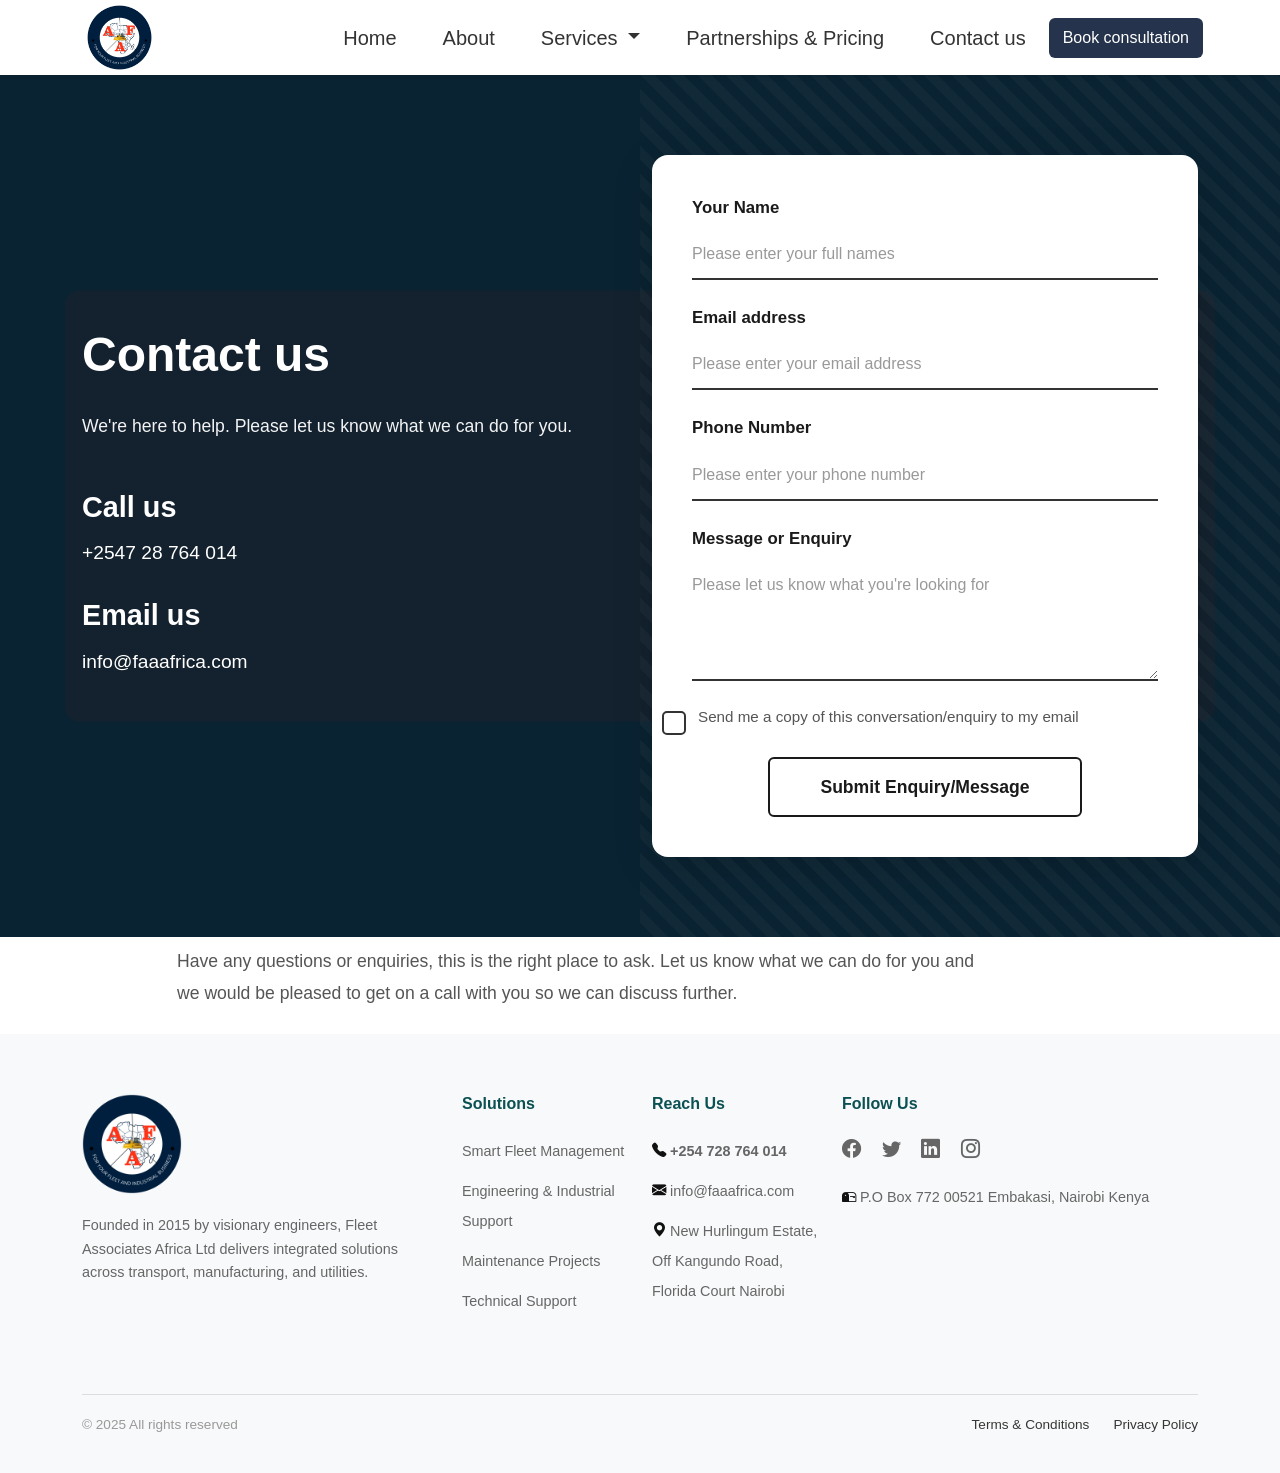
<file: contact.html>
<!DOCTYPE html>
<html lang="en">
<head>
    <meta charset="UTF-8">
    <meta name="viewport" content="width=device-width, initial-scale=1.0">
    <title>Contact Us - Fleet Associates Africa Ltd</title>
    <link href="https://cdn.jsdelivr.net/npm/bootstrap@5.3.0/dist/css/bootstrap.min.css" rel="stylesheet">
    <link rel="stylesheet" href="https://cdn.jsdelivr.net/npm/bootstrap-icons@1.10.0/font/bootstrap-icons.css">
    <link rel="stylesheet" href="Assets/css/main.css">
</head>
<body>

   <!-- Navigation -->
    <nav class="navbar navbar-expand-lg navbar-light sticky-top py-1 py-lg-0">
        <div class="container">
            <a class="navbar-brand" href="index.html">
                <img src="Assets/Images/Company Logo.png" style="height: 65px;">
            </a>
            <button class="navbar-toggler" type="button" data-bs-toggle="collapse" data-bs-target="#navbarNav">
                <span class="navbar-toggler-icon"></span>
            </button>
            <div class="collapse navbar-collapse pb-3 pb-lg-0" id="navbarNav">
                <ul class="navbar-nav ms-auto align-items-center">
                    <li class="nav-item"><a class="nav-link" href="index.html">Home</a></li>
                    <li class="nav-item"><a class="nav-link" href="About.html">About</a></li>
                    
                    <!-- Services Dropdown -->
                    <li class="nav-item dropdown">
                        <a class="nav-link dropdown-toggle" href="services.html" id="navbarDropdown" role="button" data-bs-toggle="dropdown" aria-expanded="false">
                            Services
                        </a>
                        <ul class="dropdown-menu border-0 shadow-sm mt-0" aria-labelledby="navbarDropdown">
                            <li><a class="dropdown-item py-2 px-4" href="fleet-solutions.html">Fleet Solutions</a></li>
                            <li><a class="dropdown-item py-2 px-4" href="industrial-solutions.html">Industrial Solutions</a></li>
                        </ul>
                    </li>

                    <li class="nav-item"><a class="nav-link" href="pricing.html">Partnerships & Pricing</a></li>
                    <li class="nav-item"><a class="nav-link" href="contact.html">Contact us</a></li>
                    <li class="nav-item">
                        <button class="btn btn-consultation">Book consultation</button>
                    </li>
                </ul>
            </div>
        </div>
    </nav>


    <!-- Contact Hero Section -->
    <section class="contact-hero">
        <div class="container">
            <div class="row align-items-center">
                <div class="col-lg-6">
                    <div class="contact-info">
                        <h1>Contact us</h1>
                        <p>We're here to help. Please let us know what we can do for you.</p>
                        
                        <div class="contact-details">
                            <h3>Call us</h3>
                            <a href="tel:+254728764014">+2547 28 764 014</a>
                            
                            <h3>Email us</h3>
                            <a href="mailto:josephodie1@gmail.com">info@faaafrica.com</a>
                        </div>
                    </div>
                </div>
                <div class="col-lg-6">
                    <div class="form-card">
                        <form>
                            <div class="form-group">
                                <label for="fullName">Your Name</label>
                                <input type="text" class="form-control" id="fullName" placeholder="Please enter your full names">
                            </div>
                            
                            <div class="form-group">
                                <label for="email">Email address</label>
                                <input type="email" class="form-control" id="email" placeholder="Please enter your email address">
                            </div>
                            
                            <div class="form-group">
                                <label for="phone">Phone Number</label>
                                <input type="tel" class="form-control" id="phone" placeholder="Please enter your phone number">
                            </div>
                            
                            <div class="form-group">
                                <label for="message">Message or Enquiry</label>
                                <textarea class="form-control" id="message" placeholder="Please let us know what you're looking for"></textarea>
                            </div>
                            
                            <div class="form-check d-flex align-items-start">
                                <input class="form-check-input" type="checkbox" id="copyCheck">
                                <label class="form-check-label" for="copyCheck">
                                    Send me a copy of this conversation/enquiry to my email
                                </label>
                            </div>
                            
                            <div class="text-center">
                                <button type="submit" class="btn btn-submit">Submit Enquiry/Message</button>
                            </div>
                        </form>
                    </div>
                </div>
            </div>
        </div>
    </section>

    <!-- Bottom Text Section -->
    <section class="bottom-section">
        <div class="container">
            <div class="row justify-content-center">
                <div class="col-lg-10">
                    <p>
                        Have any questions or enquiries, this is the right place to ask. Let us know what we can do for you and we would be pleased to get on a call with you so we can discuss further.
                    </p>
                </div>
            </div>
        </div>
    </section>

    <!-- Footer -->
     <footer>
        <div class="container">
            <div class="row">
                <div class="col-lg-4 mb-4">
                    <div class="footer-logo">
                        <img src="Assets\Images\Company Logo.png" class="img-fluid">
                    </div>
                    <p class="footer-about">
                        Founded in 2015 by visionary engineers, Fleet Associates Africa Ltd delivers integrated solutions across transport, manufacturing, and utilities.
                    </p>
                </div>
                <div class="col-lg-2 col-md-4 mb-4">
                    <h5 class="footer-title">Solutions</h5>
                    <ul class="footer-links">
                        <li><a href="#">Smart Fleet Management</a></li>
                        <li><a href="#">Engineering & Industrial Support</a></li>
                        <li><a href="#">Maintenance Projects</a></li>
                        <li><a href="#">Technical Support</a></li>
                    </ul>
                </div>
                <div class="col-lg-2 col-md-4 mb-4">
                    <h5 class="footer-title">Reach Us</h5>
                    <ul class="footer-links">
                        <li><a href="#"> 
                            <i class="bi bi-telephone-fill" style="color: #111111; text-decoration: none;"></i> 
                            <b> +254 728 764 014 </b> </b>
                        </a></li>
                        <li><a href="#">
                            <i class="bi bi-envelope-fill" style="color: #111111; text-decoration: none;"></i> <a href="mailto:info@faaafrica.com">info@faaafrica.com
                        </a></li>
                        <li><a href="mailto:info@faaafrica.com">
                            <i class="bi bi-geo-alt-fill" style="color: #111111; text-decoration: none;"></i> 
                            New Hurlingum Estate, Off Kangundo Road, Florida Court  Nairobi
                        </a></li>
                    </ul>
                </div>
                <div class="col-lg-4 col-md-4 mb-4">
                    <h5 class="footer-title">Follow Us</h5>
                    <div class="social-links my-3">
                        <a href="#"><i class="bi bi-facebook"></i></a>
                        <a href="#"><i class="bi bi-twitter"></i></a>
                        <a href="#"><i class="bi bi-linkedin"></i></a>
                        <a href="#"><i class="bi bi-instagram"></i></a>
                    </div>
                    <ul class="footer-links">
                        <li><a href="mailto:info@faaafrica.com">
                            <i class="bi bi-mailbox2" style="color: #111111; text-decoration: none;"></i> 
                            P.O Box 772 00521 Embakasi, Nairobi Kenya
                        </a></li>
                    </ul>
                </div>
            </div>
            <div class="footer-bottom d-flex justify-content-between text-center">
                <p class="mb-0">© 2025 All rights reserved</p>
                <div class="d-flex justify-content-center gap-4 mb-2">
                    <a href="terms-and-conditions.html" style="color: #373636; text-decoration: none;">Terms & Conditions</a>
                    <a href="privacy-policy.html" style="color: #373636; text-decoration: none;">Privacy Policy</a>
                </div>
            </div>
        </div>
    </footer>

    <script src="https://cdn.jsdelivr.net/npm/bootstrap@5.3.0/dist/js/bootstrap.bundle.min.js"></script>
</body>
</html>
</file>
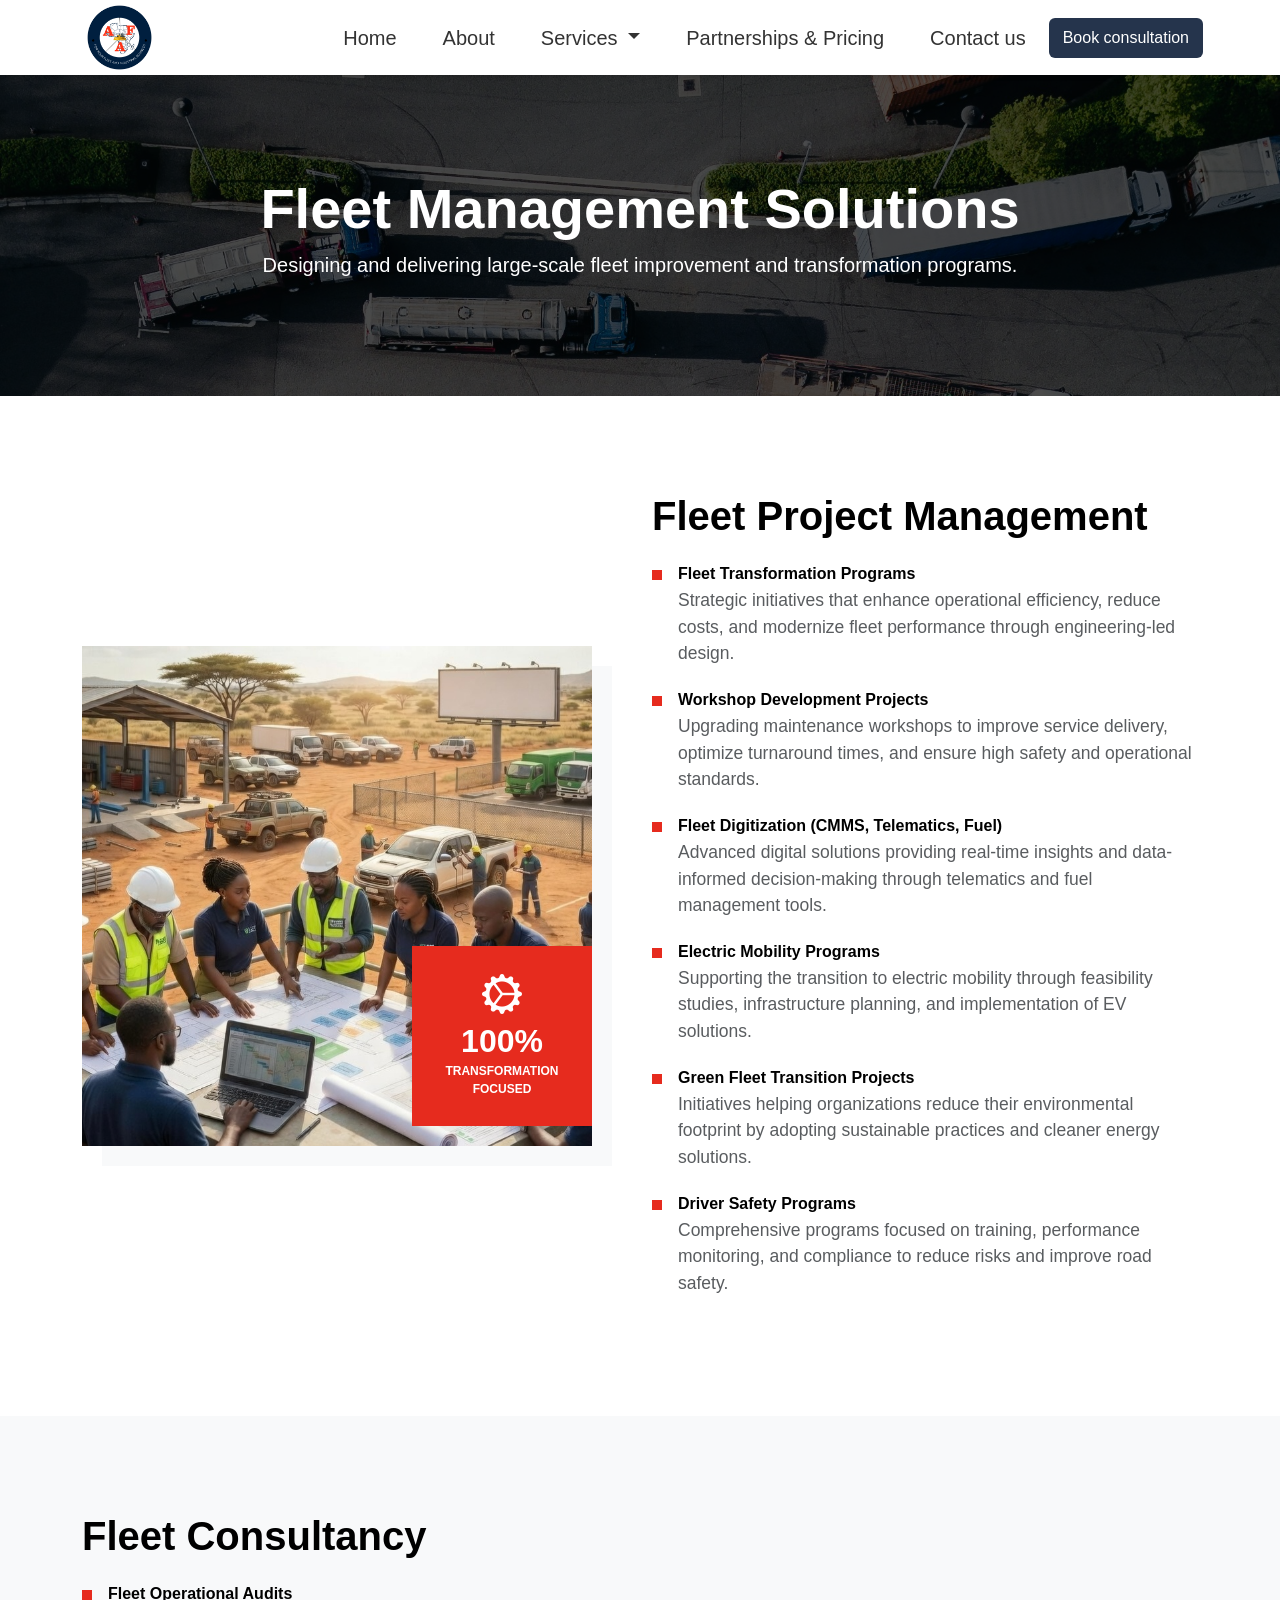
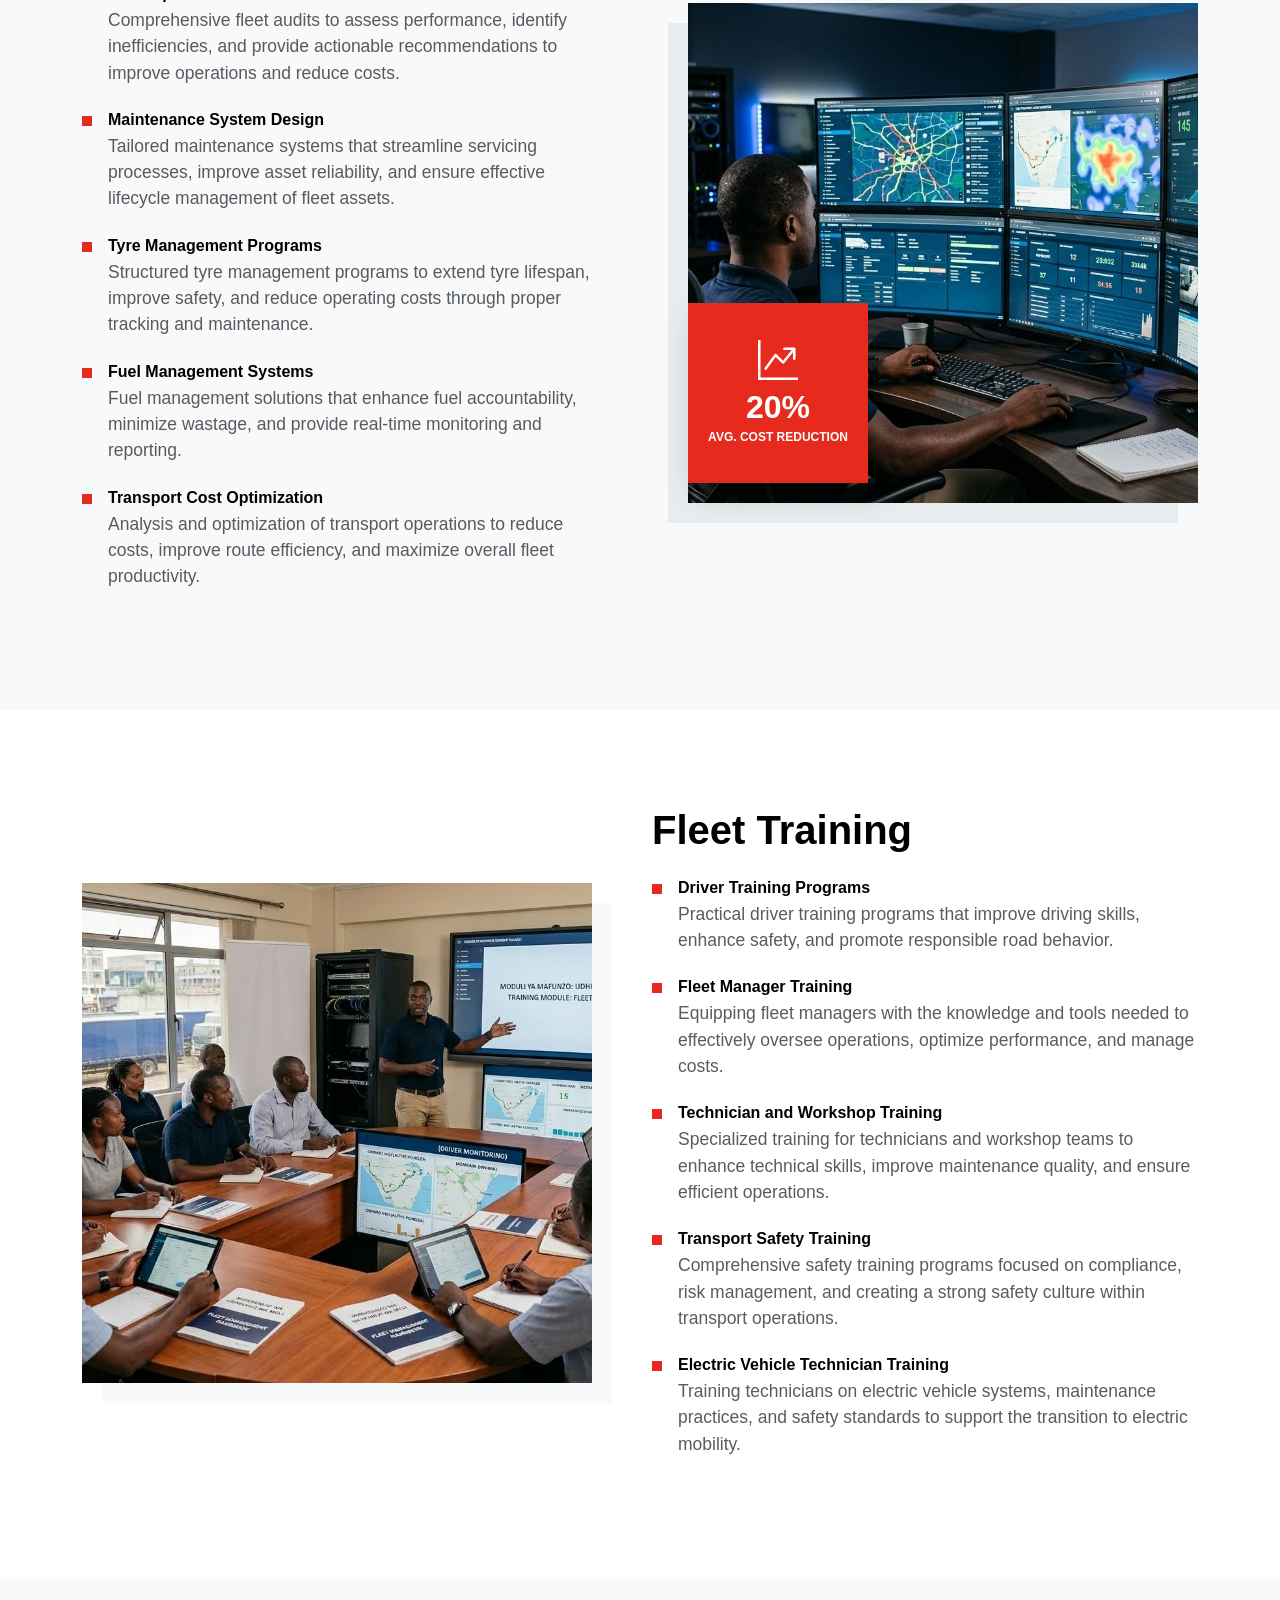
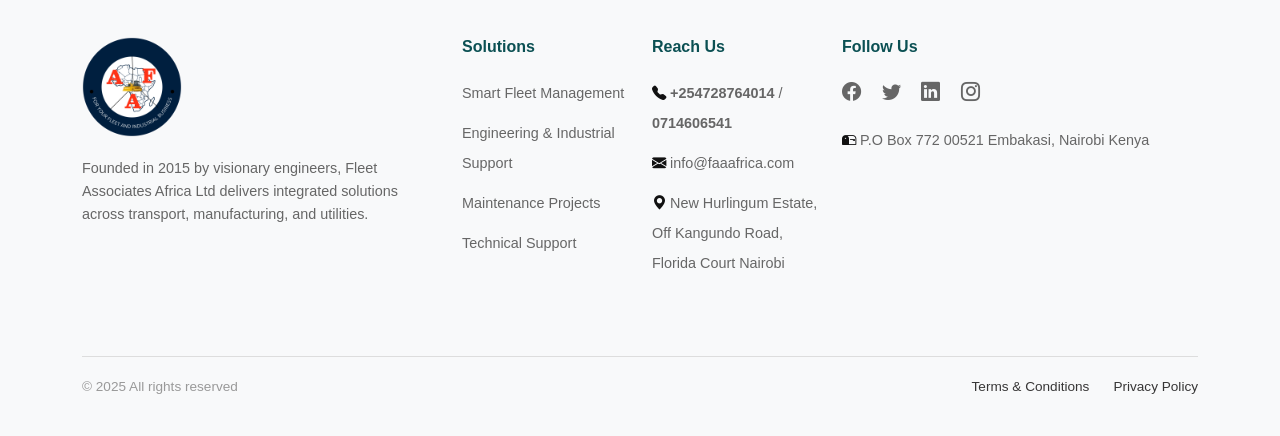
<file: fleet-solutions.html>
<!DOCTYPE html>
<html lang="en">
<head>
    <meta charset="UTF-8">
    <meta name="viewport" content="width=device-width, initial-scale=1.0">
    <title>Fleet Management Solutions - Fleet Associates Africa</title>
    <link href="https://cdn.jsdelivr.net/npm/bootstrap@5.3.0/dist/css/bootstrap.min.css" rel="stylesheet">
    <link rel="stylesheet" href="https://cdn.jsdelivr.net/npm/bootstrap-icons@1.10.0/font/bootstrap-icons.css">
    <link rel="stylesheet" href="Assets/css/main.css">
</head>
<body>
    <!-- Standard Nav here -->
    <nav class="navbar navbar-expand-lg navbar-light sticky-top py-1 py-lg-0">
        <div class="container">
            <a class="navbar-brand" href="index.html">
                <img src="Assets/Images/Company Logo.png" style="height: 65px;">
            </a>
            <button class="navbar-toggler" type="button" data-bs-toggle="collapse" data-bs-target="#navbarNav">
                <span class="navbar-toggler-icon"></span>
            </button>
            <div class="collapse navbar-collapse pb-3 pb-lg-0" id="navbarNav">
                <ul class="navbar-nav ms-auto align-items-center">
                    <li class="nav-item"><a class="nav-link" href="index.html">Home</a></li>
                    <li class="nav-item"><a class="nav-link" href="About.html">About</a></li>
                    
                    <!-- Services Dropdown -->
                    <li class="nav-item dropdown">
                        <a class="nav-link dropdown-toggle" href="services.html" id="navbarDropdown" role="button" data-bs-toggle="dropdown" aria-expanded="false">
                            Services
                        </a>
                        <ul class="dropdown-menu border-0 shadow-sm mt-0" aria-labelledby="navbarDropdown">
                            <li><a class="dropdown-item py-2 px-4" href="fleet-solutions.html">Fleet Solutions</a></li>
                            <li><a class="dropdown-item py-2 px-4" href="industrial-solutions.html">Industrial Solutions</a></li>
                        </ul>
                    </li>

                    <li class="nav-item"><a class="nav-link" href="pricing.html">Partnerships & Pricing</a></li>
                    <li class="nav-item"><a class="nav-link" href="contact.html">Contact us</a></li>
                    <li class="nav-item">
                        <button class="btn btn-consultation">Book consultation</button>
                    </li>
                </ul>
            </div>
        </div>
    </nav>


    <section class="page-header" style="background: linear-gradient(rgba(0,0,0,0.7), rgba(0,0,0,0.7)), url('Assets/Images/fleet.jpg'); background-size: cover; padding: 100px 0; color: white; text-align: center;">
        <div class="container">
            <h1 class="display-4 fw-bold">Fleet Management Solutions</h1>
            <p class="lead">Designing and delivering large-scale fleet improvement and transformation programs.</p>
        </div>
    </section>

    <!-- Pillar 1: Fleet Project Management -->
    <section class="py-5">
        <div class="container py-lg-5">
            <div class="row align-items-center">
                <div class="col-lg-6 position-relative pe-lg-5">
                    <div class="image-wrapper">
                        <img src="Assets/Images/project_mgt.jpg" class="img-fluid main-img-projects" alt="Fleet Projects">
                        <div class="stat-overlay-box">
                            <div class="stat-inner">
                                <i class="bi bi-gear-wide-connected icon-stat"></i>
                                <div class="stat-number">100%</div>
                                <p class="stat-label">Transformation Focused</p>
                            </div>
                        </div>
                    </div>
                </div>
                <div class="col-lg-6">
                    <h2 class="display-6 fw-bold mb-4">Fleet Project Management</h2>
                    <div class="feature-list">
                        <!-- Fleet Transformation Programs -->
                        <div class="feature-item d-flex mb-4">
                            <div class="bullet-square me-3"></div>
                            <div>
                                <h5 class="fw-bold h6 mb-1">Fleet Transformation Programs</h5>
                                <p class="small text-muted mb-0">Strategic initiatives that enhance operational efficiency, reduce costs, and modernize fleet performance through engineering-led design.</p>
                            </div>
                        </div>

                        <!-- Workshop Development Projects -->
                        <div class="feature-item d-flex mb-4">
                            <div class="bullet-square me-3"></div>
                            <div>
                                <h5 class="fw-bold h6 mb-1">Workshop Development Projects</h5>
                                <p class="small text-muted mb-0">Upgrading maintenance workshops to improve service delivery, optimize turnaround times, and ensure high safety and operational standards.</p>
                            </div>
                        </div>

                        <!-- Fleet Digitization -->
                        <div class="feature-item d-flex mb-4">
                            <div class="bullet-square me-3"></div>
                            <div>
                                <h5 class="fw-bold h6 mb-1">Fleet Digitization (CMMS, Telematics, Fuel)</h5>
                                <p class="small text-muted mb-0">Advanced digital solutions providing real-time insights and data-informed decision-making through telematics and fuel management tools.</p>
                            </div>
                        </div>

                        <!-- Electric Mobility Programs -->
                        <div class="feature-item d-flex mb-4">
                            <div class="bullet-square me-3"></div>
                            <div>
                                <h5 class="fw-bold h6 mb-1">Electric Mobility Programs</h5>
                                <p class="small text-muted mb-0">Supporting the transition to electric mobility through feasibility studies, infrastructure planning, and implementation of EV solutions.</p>
                            </div>
                        </div>

                        <!-- Green Fleet Transition Projects -->
                        <div class="feature-item d-flex mb-4">
                            <div class="bullet-square me-3"></div>
                            <div>
                                <h5 class="fw-bold h6 mb-1">Green Fleet Transition Projects</h5>
                                <p class="small text-muted mb-0">Initiatives helping organizations reduce their environmental footprint by adopting sustainable practices and cleaner energy solutions.</p>
                            </div>
                        </div>

                        <!-- Driver Safety Programs -->
                        <div class="feature-item d-flex mb-4">
                            <div class="bullet-square me-3"></div>
                            <div>
                                <h5 class="fw-bold h6 mb-1">Driver Safety Programs</h5>
                                <p class="small text-muted mb-0">Comprehensive programs focused on training, performance monitoring, and compliance to reduce risks and improve road safety.</p>
                            </div>
                        </div>
                    </div>
                </div>
            </div>
        </div>
    </section>

    <!-- Pillar 2: Fleet Consultancy (Reversed) -->
    <section class="py-5 bg-light">
        <div class="container py-lg-5">
            <div class="row align-items-center">
                <div class="col-lg-6 order-lg-1 pe-lg-5">
                    <h2 class="display-6 fw-bold mb-4">Fleet Consultancy</h2>
                    <div class="feature-list">
                        <!-- Fleet Operational Audits -->
                        <div class="feature-item d-flex mb-4">
                            <div class="bullet-square me-3"></div>
                            <div>
                                <h5 class="fw-bold h6 mb-1">Fleet Operational Audits</h5>
                                <p class="small text-muted mb-0">Comprehensive fleet audits to assess performance, identify inefficiencies, and provide actionable recommendations to improve operations and reduce costs.</p>
                            </div>
                        </div>

                        <!-- Maintenance System Design -->
                        <div class="feature-item d-flex mb-4">
                            <div class="bullet-square me-3"></div>
                            <div>
                                <h5 class="fw-bold h6 mb-1">Maintenance System Design</h5>
                                <p class="small text-muted mb-0">Tailored maintenance systems that streamline servicing processes, improve asset reliability, and ensure effective lifecycle management of fleet assets.</p>
                            </div>
                        </div>

                        <!-- Tyre Management Programs -->
                        <div class="feature-item d-flex mb-4">
                            <div class="bullet-square me-3"></div>
                            <div>
                                <h5 class="fw-bold h6 mb-1">Tyre Management Programs</h5>
                                <p class="small text-muted mb-0">Structured tyre management programs to extend tyre lifespan, improve safety, and reduce operating costs through proper tracking and maintenance.</p>
                            </div>
                        </div>

                        <!-- Fuel Management Systems -->
                        <div class="feature-item d-flex mb-4">
                            <div class="bullet-square me-3"></div>
                            <div>
                                <h5 class="fw-bold h6 mb-1">Fuel Management Systems</h5>
                                <p class="small text-muted mb-0">Fuel management solutions that enhance fuel accountability, minimize wastage, and provide real-time monitoring and reporting.</p>
                            </div>
                        </div>

                        <!-- Transport Cost Optimization -->
                        <div class="feature-item d-flex mb-4">
                            <div class="bullet-square me-3"></div>
                            <div>
                                <h5 class="fw-bold h6 mb-1">Transport Cost Optimization</h5>
                                <p class="small text-muted mb-0">Analysis and optimization of transport operations to reduce costs, improve route efficiency, and maximize overall fleet productivity.</p>
                            </div>
                        </div>
                    </div>
                </div>
                <div class="col-lg-6 order-lg-2 position-relative ps-lg-5">
                    <div class="image-wrapper">
                        <img src="Assets/Images/fleet.png" class="img-fluid main-img-consultancy" alt="Consultancy">
                        <div class="stat-overlay-box-reversed">
                            <div class="stat-inner text-center">
                                <i class="bi bi-graph-up-arrow icon-stat"></i>
                                <div class="stat-number">20%</div>
                                <p class="stat-label">Avg. Cost Reduction</p>
                            </div>
                        </div>
                    </div>
                </div>
            </div>
        </div>
    </section>

    <!-- Pillar 3: Fleet Training -->
    <section class="py-5">
        <div class="container py-lg-5">
            <div class="row align-items-center">
                <div class="col-lg-6 position-relative pe-lg-5">
                    <div class="image-wrapper">
                        <img src="Assets/Images/training.png" class="img-fluid main-img-projects" alt="Training">
                    </div>
                </div>
                <div class="col-lg-6">
                    <h2 class="display-6 fw-bold mb-4">Fleet Training</h2>
                    <div class="feature-list">
                        <!-- Driver Training Programs -->
                        <div class="feature-item d-flex mb-4">
                            <div class="bullet-square me-3"></div>
                            <div>
                                <h5 class="fw-bold h6 mb-1">Driver Training Programs</h5>
                                <p class="small text-muted mb-0">Practical driver training programs that improve driving skills, enhance safety, and promote responsible road behavior.</p>
                            </div>
                        </div>

                        <!-- Fleet Manager Training -->
                        <div class="feature-item d-flex mb-4">
                            <div class="bullet-square me-3"></div>
                            <div>
                                <h5 class="fw-bold h6 mb-1">Fleet Manager Training</h5>
                                <p class="small text-muted mb-0">Equipping fleet managers with the knowledge and tools needed to effectively oversee operations, optimize performance, and manage costs.</p>
                            </div>
                        </div>

                        <!-- Technician and Workshop Training -->
                        <div class="feature-item d-flex mb-4">
                            <div class="bullet-square me-3"></div>
                            <div>
                                <h5 class="fw-bold h6 mb-1">Technician and Workshop Training</h5>
                                <p class="small text-muted mb-0">Specialized training for technicians and workshop teams to enhance technical skills, improve maintenance quality, and ensure efficient operations.</p>
                            </div>
                        </div>

                        <!-- Transport Safety Training -->
                        <div class="feature-item d-flex mb-4">
                            <div class="bullet-square me-3"></div>
                            <div>
                                <h5 class="fw-bold h6 mb-1">Transport Safety Training</h5>
                                <p class="small text-muted mb-0">Comprehensive safety training programs focused on compliance, risk management, and creating a strong safety culture within transport operations.</p>
                            </div>
                        </div>

                        <!-- Electric Vehicle Technician Training -->
                        <div class="feature-item d-flex mb-4">
                            <div class="bullet-square me-3"></div>
                            <div>
                                <h5 class="fw-bold h6 mb-1">Electric Vehicle Technician Training</h5>
                                <p class="small text-muted mb-0">Training technicians on electric vehicle systems, maintenance practices, and safety standards to support the transition to electric mobility.</p>
                            </div>
                        </div>
                    </div>
                </div>
            </div>
        </div>
    </section>

    <footer>
        <div class="container">
            <div class="row">
                <div class="col-lg-4 mb-4">
                    <div class="footer-logo">
                        <img src="Assets\Images\Company Logo.png" class="img-fluid">
                    </div>
                    <p class="footer-about">
                        Founded in 2015 by visionary engineers, Fleet Associates Africa Ltd delivers integrated solutions across transport, manufacturing, and utilities.
                    </p>
                </div>
                <div class="col-lg-2 col-md-4 mb-4">
                    <h5 class="footer-title">Solutions</h5>
                    <ul class="footer-links">
                        <li><a href="#">Smart Fleet Management</a></li>
                        <li><a href="#">Engineering & Industrial Support</a></li>
                        <li><a href="#">Maintenance Projects</a></li>
                        <li><a href="#">Technical Support</a></li>
                    </ul>
                </div>
                <div class="col-lg-2 col-md-4 mb-4">
                    <h5 class="footer-title">Reach Us</h5>
                    <ul class="footer-links">
                        <li><a href="#"> 
                            <i class="bi bi-telephone-fill" style="color: #111111; text-decoration: none;"></i> 
                            <b> +254728764014 </b> / <b> 0714606541 </b>
                        </a></li>
                        <li><a href="#">
                            <i class="bi bi-envelope-fill" style="color: #111111; text-decoration: none;"></i> <a href="mailto:info@faaafrica.com">info@faaafrica.com
                        </a></li>
                        <li><a href="mailto:info@faaafrica.com">
                            <i class="bi bi-geo-alt-fill" style="color: #111111; text-decoration: none;"></i> 
                            New Hurlingum Estate, Off Kangundo Road, Florida Court  Nairobi
                        </a></li>
                    </ul>
                </div>
                <div class="col-lg-4 col-md-4 mb-4">
                    <h5 class="footer-title">Follow Us</h5>
                    <div class="social-links my-3">
                        <a href="#"><i class="bi bi-facebook"></i></a>
                        <a href="#"><i class="bi bi-twitter"></i></a>
                        <a href="#"><i class="bi bi-linkedin"></i></a>
                        <a href="#"><i class="bi bi-instagram"></i></a>
                    </div>
                    <ul class="footer-links">
                        <li><a href="mailto:info@faaafrica.com">
                            <i class="bi bi-mailbox2" style="color: #111111; text-decoration: none;"></i> 
                            P.O Box 772 00521 Embakasi, Nairobi Kenya
                        </a></li>
                    </ul>
                </div>
            </div>
            <div class="footer-bottom d-flex justify-content-between text-center">
                <p class="mb-0">© 2025 All rights reserved</p>
                <div class="d-flex justify-content-center gap-4 mb-2">
                    <a href="terms-and-conditions.html" style="color: #373636; text-decoration: none;">Terms & Conditions</a>
                    <a href="privacy-policy.html" style="color: #373636; text-decoration: none;">Privacy Policy</a>
                </div>
            </div>
        </div>
    </footer>
</body>
</html>
</file>
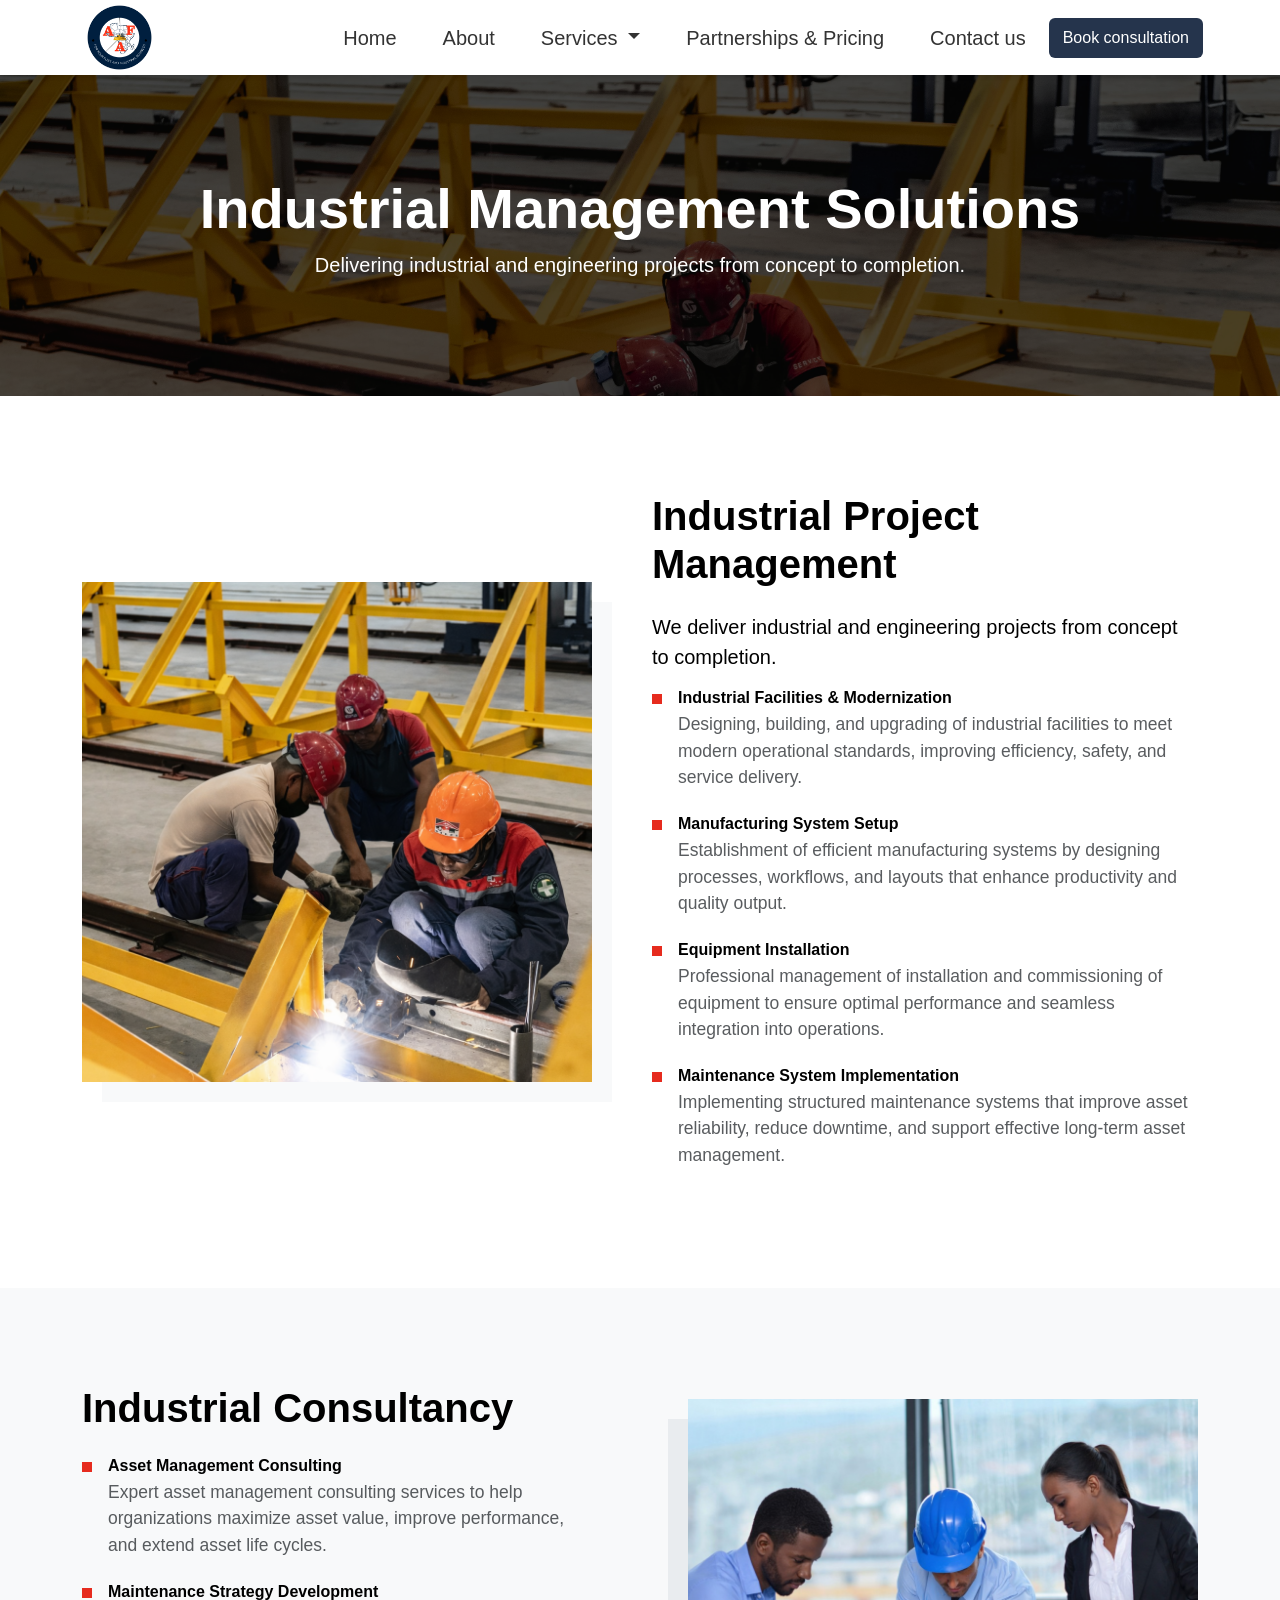
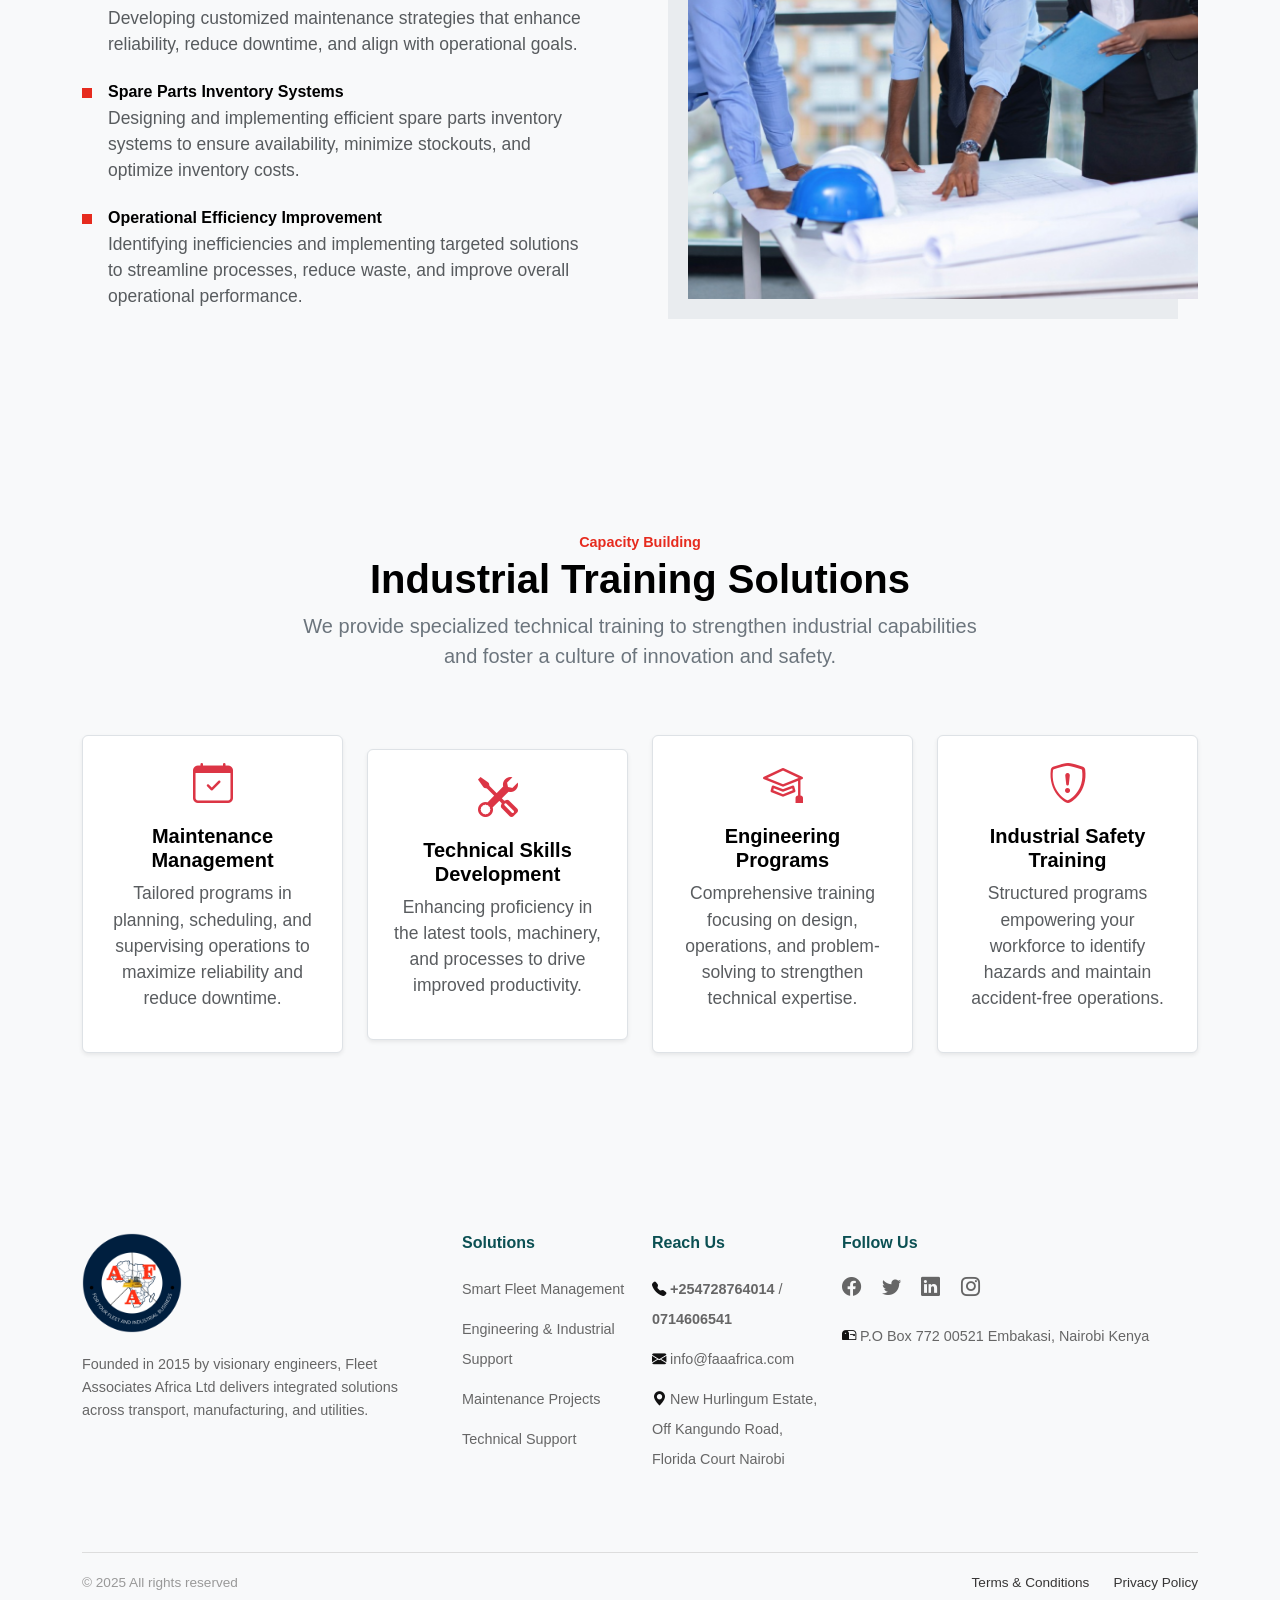
<file: industrial-solutions.html>
<!DOCTYPE html>
<html lang="en">
<head>
    <meta charset="UTF-8">
    <meta name="viewport" content="width=device-width, initial-scale=1.0">
    <title>Industrial Management Solutions - Fleet Associates Africa</title>
    <link href="https://cdn.jsdelivr.net/npm/bootstrap@5.3.0/dist/css/bootstrap.min.css" rel="stylesheet">
    <link rel="stylesheet" href="https://cdn.jsdelivr.net/npm/bootstrap-icons@1.10.0/font/bootstrap-icons.css">
    <link rel="stylesheet" href="Assets/css/main.css">
</head>
<body>
    <nav class="navbar navbar-expand-lg navbar-light sticky-top py-1 py-lg-0">
        <div class="container">
            <a class="navbar-brand" href="index.html">
                <img src="Assets/Images/Company Logo.png" style="height: 65px;">
            </a>
            <button class="navbar-toggler" type="button" data-bs-toggle="collapse" data-bs-target="#navbarNav">
                <span class="navbar-toggler-icon"></span>
            </button>
            <div class="collapse navbar-collapse pb-3 pb-lg-0" id="navbarNav">
                <ul class="navbar-nav ms-auto align-items-center">
                    <li class="nav-item"><a class="nav-link" href="index.html">Home</a></li>
                    <li class="nav-item"><a class="nav-link" href="About.html">About</a></li>
                    
                    <!-- Services Dropdown -->
                    <li class="nav-item dropdown">
                        <a class="nav-link dropdown-toggle" href="services.html" id="navbarDropdown" role="button" data-bs-toggle="dropdown" aria-expanded="false">
                            Services
                        </a>
                        <ul class="dropdown-menu border-0 shadow-sm mt-0" aria-labelledby="navbarDropdown">
                            <li><a class="dropdown-item py-2 px-4" href="fleet-solutions.html">Fleet Solutions</a></li>
                            <li><a class="dropdown-item py-2 px-4" href="industrial-solutions.html">Industrial Solutions</a></li>
                        </ul>
                    </li>

                    <li class="nav-item"><a class="nav-link" href="pricing.html">Partnerships & Pricing</a></li>
                    <li class="nav-item"><a class="nav-link" href="contact.html">Contact us</a></li>
                    <li class="nav-item">
                        <button class="btn btn-consultation">Book consultation</button>
                    </li>
                </ul>
            </div>
        </div>
    </nav>

    <section class="page-header" style="background: linear-gradient(rgba(0,0,0,0.7), rgba(0,0,0,0.7)), url('Assets/Images/workshop.jpg'); background-size: cover; padding: 100px 0; color: white; text-align: center;">
        <div class="container">
            <h1 class="display-4 fw-bold">Industrial Management Solutions</h1>
            <p class="lead">Delivering industrial and engineering projects from concept to completion.</p>
        </div>
    </section>

    <!-- Pillar 1: Industrial Project Management -->
    <section class="py-5">
        <div class="container py-lg-5">
            <div class="row align-items-center">
                <div class="col-lg-6 position-relative pe-lg-5">
                    <div class="image-wrapper">
                        <img src="Assets/Images/factory.png" class="img-fluid main-img-projects" alt="Industrial Projects">
                    </div>
                </div>
                <div class="col-lg-6">
                    <h2 class="display-6 fw-bold mb-4">Industrial Project Management</h2>
                    <p>We deliver industrial and engineering projects from concept to completion.</p>
                    <div class="feature-list">
                        <!-- Workshop Construction & Modernization -->
                        <div class="feature-item d-flex mb-4">
                            <div class="bullet-square me-3"></div>
                            <div>
                                <h5 class="fw-bold h6 mb-1">Industrial Facilities & Modernization</h5>
                                <p class="small text-muted mb-0">Designing, building, and upgrading of industrial facilities to meet modern operational standards, improving efficiency, safety, and service delivery.</p>
                            </div>
                        </div>

                        <!-- Manufacturing System Setup -->
                        <div class="feature-item d-flex mb-4">
                            <div class="bullet-square me-3"></div>
                            <div>
                                <h5 class="fw-bold h6 mb-1">Manufacturing System Setup</h5>
                                <p class="small text-muted mb-0">Establishment of efficient manufacturing systems by designing processes, workflows, and layouts that enhance productivity and quality output.</p>
                            </div>
                        </div>

                        <!-- Equipment Installation -->
                        <div class="feature-item d-flex mb-4">
                            <div class="bullet-square me-3"></div>
                            <div>
                                <h5 class="fw-bold h6 mb-1">Equipment Installation</h5>
                                <p class="small text-muted mb-0">Professional management of installation and commissioning of equipment to ensure optimal performance and seamless integration into operations.</p>
                            </div>
                        </div>

                        <!-- Maintenance System Implementation -->
                        <div class="feature-item d-flex mb-4">
                            <div class="bullet-square me-3"></div>
                            <div>
                                <h5 class="fw-bold h6 mb-1">Maintenance System Implementation</h5>
                                <p class="small text-muted mb-0">Implementing structured maintenance systems that improve asset reliability, reduce downtime, and support effective long-term asset management.</p>
                            </div>
                        </div>
                    </div>
                </div>
            </div>
        </div>
    </section>

    <!-- Pillar 2: Industrial Consultancy (Reversed) -->
    <section class="py-5 bg-light">
        <div class="container py-lg-5">
            <div class="row align-items-center">
                <div class="col-lg-6 order-lg-1 pe-lg-5">
                    <h2 class="display-6 fw-bold mb-4">Industrial Consultancy</h2>
                    <div class="feature-list">
                        <!-- Asset Management Consulting -->
                        <div class="feature-item d-flex mb-4">
                            <div class="bullet-square me-3"></div>
                            <div>
                                <h5 class="fw-bold h6 mb-1">Asset Management Consulting</h5>
                                <p class="small text-muted mb-0">Expert asset management consulting services to help organizations maximize asset value, improve performance, and extend asset life cycles.</p>
                            </div>
                        </div>

                        <!-- Maintenance Strategy Development -->
                        <div class="feature-item d-flex mb-4">
                            <div class="bullet-square me-3"></div>
                            <div>
                                <h5 class="fw-bold h6 mb-1">Maintenance Strategy Development</h5>
                                <p class="small text-muted mb-0">Developing customized maintenance strategies that enhance reliability, reduce downtime, and align with operational goals.</p>
                            </div>
                        </div>

                        <!-- Spare Parts Inventory Systems -->
                        <div class="feature-item d-flex mb-4">
                            <div class="bullet-square me-3"></div>
                            <div>
                                <h5 class="fw-bold h6 mb-1">Spare Parts Inventory Systems</h5>
                                <p class="small text-muted mb-0">Designing and implementing efficient spare parts inventory systems to ensure availability, minimize stockouts, and optimize inventory costs.</p>
                            </div>
                        </div>

                        <!-- Operational Efficiency Improvement -->
                        <div class="feature-item d-flex mb-4">
                            <div class="bullet-square me-3"></div>
                            <div>
                                <h5 class="fw-bold h6 mb-1">Operational Efficiency Improvement</h5>
                                <p class="small text-muted mb-0">Identifying inefficiencies and implementing targeted solutions to streamline processes, reduce waste, and improve overall operational performance.</p>
                            </div>
                        </div>
                    </div>
                </div>
                <div class="col-lg-6 order-lg-2 ps-lg-5">
                    <div class="image-wrapper">
                        <img src="Assets/Images/mgt.jfif" class="img-fluid main-img-consultancy" alt="Industrial Consultancy">
                    </div>
                </div>
            </div>
        </div>
    </section>

    <!-- Pillar 3: Industrial Training -->
    <section class="py-5 bg-light">
        <div class="container py-lg-5">
            <div class="row align-items-center text-center">
                <div class="col-12 mb-5">
                    <span class="sub-heading">Capacity Building</span>
                    <h2 class="display-6 fw-bold">Industrial Training Solutions</h2>
                    <p class="text-secondary mx-auto" style="max-width: 700px;">We provide specialized technical training to strengthen industrial capabilities and foster a culture of innovation and safety.</p>
                </div>
                
                <!-- 1. Maintenance Management Training -->
                <div class="col-lg-3 col-md-6 mb-4">
                    <div class="approach-box h-100 p-4 border rounded shadow-sm bg-white">
                        <i class="bi bi-calendar-check display-4 text-danger mb-3"></i>
                        <h5 class="fw-bold">Maintenance Management</h5>
                        <p class="small text-muted">Tailored programs in planning, scheduling, and supervising operations to maximize reliability and reduce downtime.</p>
                    </div>
                </div>

                <!-- 2. Technical Skills Development -->
                <div class="col-lg-3 col-md-6 mb-4">
                    <div class="approach-box h-100 p-4 border rounded shadow-sm bg-white">
                        <i class="bi bi-tools display-4 text-danger mb-3"></i>
                        <h5 class="fw-bold">Technical Skills Development</h5>
                        <p class="small text-muted">Enhancing proficiency in the latest tools, machinery, and processes to drive improved productivity.</p>
                    </div>
                </div>

                <!-- 3. Engineering Training Programs -->
                <div class="col-lg-3 col-md-6 mb-4">
                    <div class="approach-box h-100 p-4 border rounded shadow-sm bg-white">
                        <i class="bi bi-mortarboard display-4 text-danger mb-3"></i>
                        <h5 class="fw-bold">Engineering Programs</h5>
                        <p class="small text-muted">Comprehensive training focusing on design, operations, and problem-solving to strengthen technical expertise.</p>
                    </div>
                </div>

                <!-- 4. Industrial Safety Training -->
                <div class="col-lg-3 col-md-6 mb-4">
                    <div class="approach-box h-100 p-4 border rounded shadow-sm bg-white">
                        <i class="bi bi-shield-exclamation display-4 text-danger mb-3"></i>
                        <h5 class="fw-bold">Industrial Safety Training</h5>
                        <p class="small text-muted">Structured programs empowering your workforce to identify hazards and maintain accident-free operations.</p>
                    </div>
                </div>
            </div>
        </div>
    </section>

    <footer>
        <div class="container">
            <div class="row">
                <div class="col-lg-4 mb-4">
                    <div class="footer-logo">
                        <img src="Assets\Images\Company Logo.png" class="img-fluid">
                    </div>
                    <p class="footer-about">
                        Founded in 2015 by visionary engineers, Fleet Associates Africa Ltd delivers integrated solutions across transport, manufacturing, and utilities.
                    </p>
                </div>
                <div class="col-lg-2 col-md-4 mb-4">
                    <h5 class="footer-title">Solutions</h5>
                    <ul class="footer-links">
                        <li><a href="#">Smart Fleet Management</a></li>
                        <li><a href="#">Engineering & Industrial Support</a></li>
                        <li><a href="#">Maintenance Projects</a></li>
                        <li><a href="#">Technical Support</a></li>
                    </ul>
                </div>
                <div class="col-lg-2 col-md-4 mb-4">
                    <h5 class="footer-title">Reach Us</h5>
                    <ul class="footer-links">
                        <li><a href="#"> 
                            <i class="bi bi-telephone-fill" style="color: #111111; text-decoration: none;"></i> 
                            <b> +254728764014 </b> / <b> 0714606541 </b>
                        </a></li>
                        <li><a href="#">
                            <i class="bi bi-envelope-fill" style="color: #111111; text-decoration: none;"></i> <a href="mailto:info@faaafrica.com">info@faaafrica.com
                        </a></li>
                        <li><a href="mailto:info@faaafrica.com">
                            <i class="bi bi-geo-alt-fill" style="color: #111111; text-decoration: none;"></i> 
                            New Hurlingum Estate, Off Kangundo Road, Florida Court  Nairobi
                        </a></li>
                    </ul>
                </div>
                <div class="col-lg-4 col-md-4 mb-4">
                    <h5 class="footer-title">Follow Us</h5>
                    <div class="social-links my-3">
                        <a href="#"><i class="bi bi-facebook"></i></a>
                        <a href="#"><i class="bi bi-twitter"></i></a>
                        <a href="#"><i class="bi bi-linkedin"></i></a>
                        <a href="#"><i class="bi bi-instagram"></i></a>
                    </div>
                    <ul class="footer-links">
                        <li><a href="mailto:info@faaafrica.com">
                            <i class="bi bi-mailbox2" style="color: #111111; text-decoration: none;"></i> 
                            P.O Box 772 00521 Embakasi, Nairobi Kenya
                        </a></li>
                    </ul>
                </div>
            </div>
            <div class="footer-bottom d-flex justify-content-between text-center">
                <p class="mb-0">© 2025 All rights reserved</p>
                <div class="d-flex justify-content-center gap-4 mb-2">
                    <a href="terms-and-conditions.html" style="color: #373636; text-decoration: none;">Terms & Conditions</a>
                    <a href="privacy-policy.html" style="color: #373636; text-decoration: none;">Privacy Policy</a>
                </div>
            </div>
        </div>
    </footer>
</body>
</html>
</file>
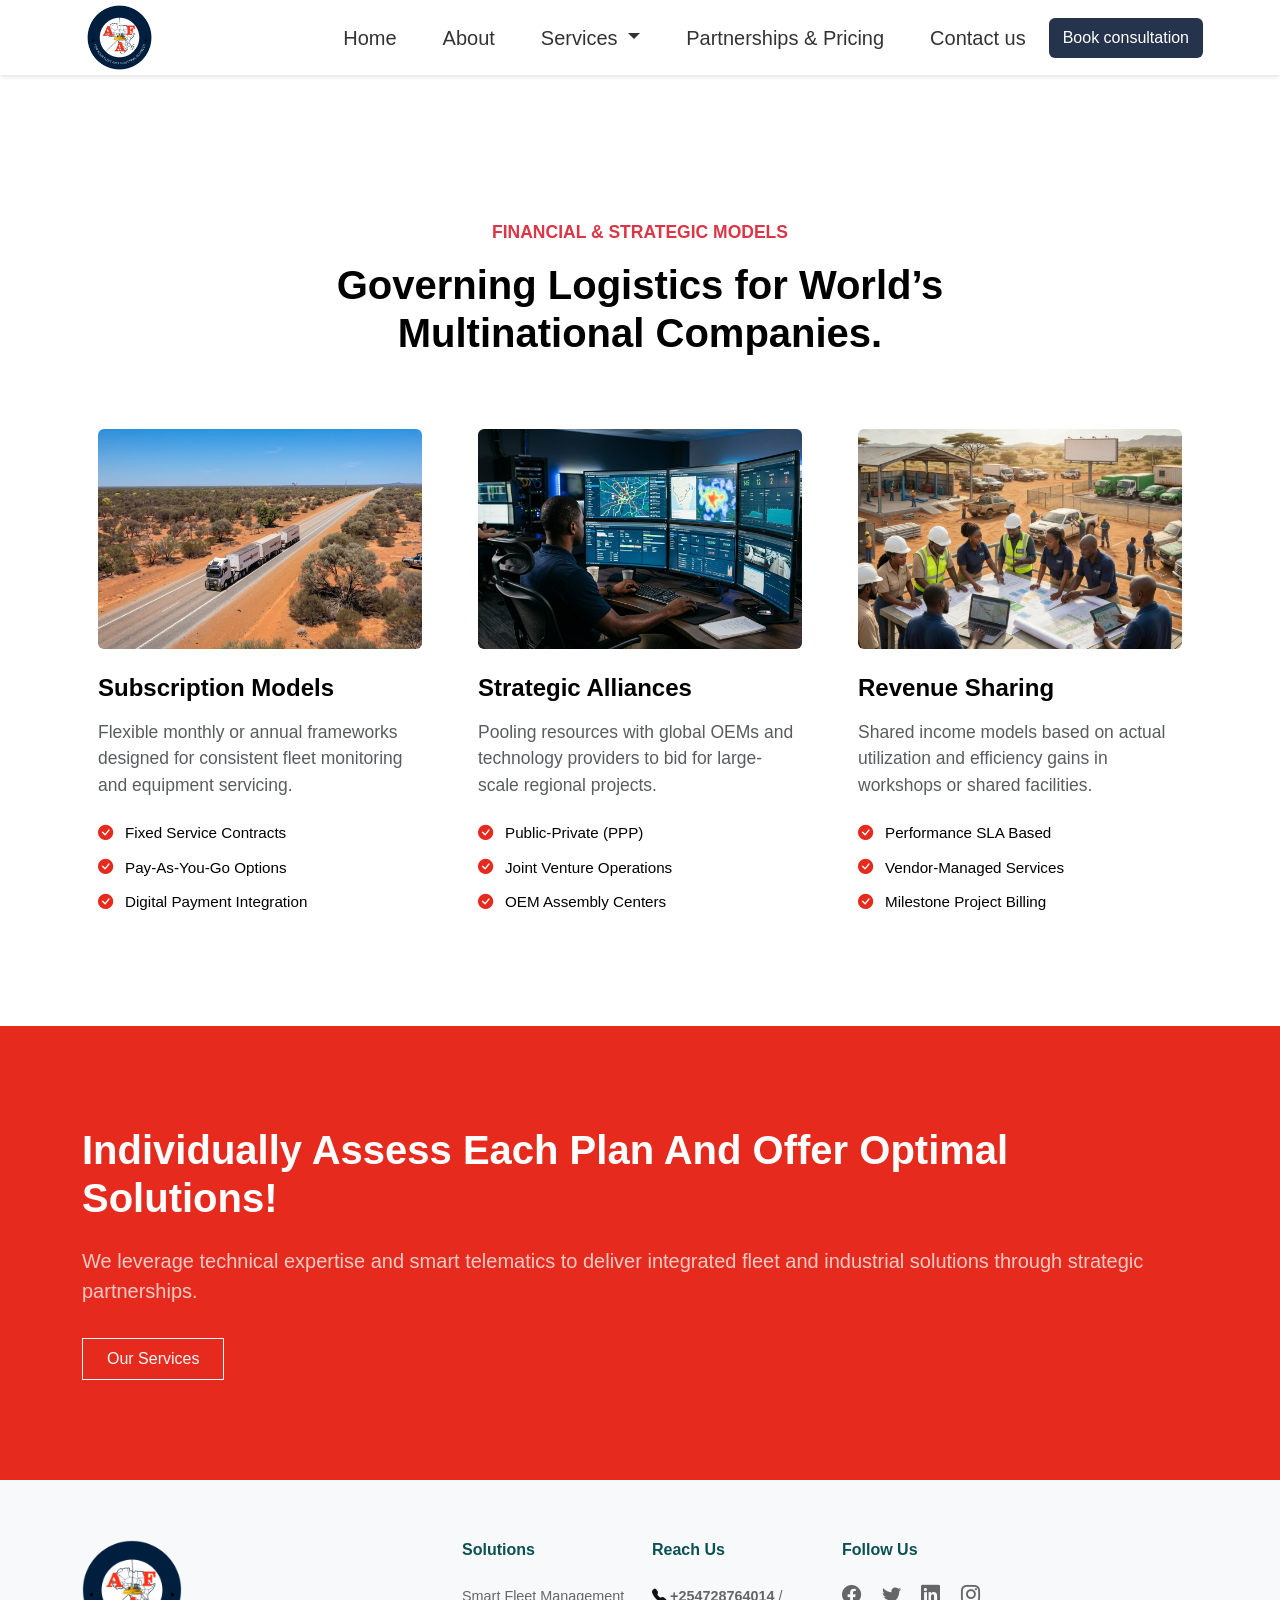
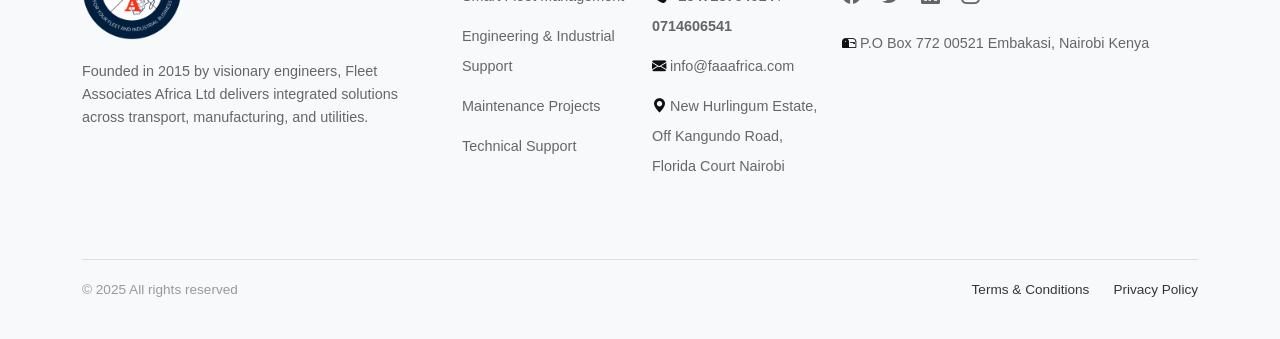
<file: pricing.html>
<!DOCTYPE html>
<html lang="en">
    <head>
        <meta charset="UTF-8">
        <meta name="viewport" content="width=device-width, initial-scale=1.0">
        <title>Pricing & Partnerships - Fleet Associates Africa Ltd</title>
        <link href="https://cdn.jsdelivr.net/npm/bootstrap@5.3.0/dist/css/bootstrap.min.css" rel="stylesheet">
        <link rel="stylesheet" href="https://cdn.jsdelivr.net/npm/bootstrap-icons@1.10.0/font/bootstrap-icons.css">
        <link rel="stylesheet" href="Assets/css/main.css">
        <style>
            /* Equita-Inspired Custom Styles */
            .hero-split-section { padding: 80px 0; background: #fff; }
            
            .floating-box-red {
                background: #e62b1e;
                color: white;
                padding: 40px;
                position: absolute;
                top: 80%;
                left: 15%;
                transform: translateY(-50%);
                z-index: 5;
                width: 70%;
                box-shadow: 0 15px 35px rgba(0,0,0,0.2);
            }

            .red-feature-bar {
                background: #e62b1e url('https://www.transparenttextures.com/patterns/topography.png');
                color: white;
                padding: 100px 0;
            }

            .stat-item i { font-size: 2.5rem; display: block; margin-bottom: 15px; }
            .stat-number { font-size: 2.5rem; font-weight: 800; line-height: 1; }

            .model-card-img {
                width: 100%;
                height: 220px;
                object-fit: cover;
                margin-bottom: 25px;
            }

            .checkmark-list { list-style: none; padding: 0; }
            .checkmark-list li { margin-bottom: 12px; display: flex; align-items: center; font-size: 0.95rem; }
            .checkmark-list li i { color: #e62b1e; margin-right: 12px; font-weight: bold; }

            .signature-img { height: 50px; opacity: 0.7; filter: grayscale(1); }

            @media (max-width: 991px) {
                .floating-box-red { position: static; width: 100%; transform: none; margin-top: 20px; }
            }
        </style>
    </head>
    <body>

        <!-- Navigation (Standard Services Nav) -->
        <nav class="navbar navbar-expand-lg navbar-light sticky-top py-1 py-lg-0">
            <div class="container">
                <a class="navbar-brand" href="index.html">
                    <img src="Assets/Images/Company Logo.png" style="height: 65px;">
                </a>
                <button class="navbar-toggler" type="button" data-bs-toggle="collapse" data-bs-target="#navbarNav">
                    <span class="navbar-toggler-icon"></span>
                </button>
                <div class="collapse navbar-collapse pb-3 pb-lg-0" id="navbarNav">
                    <ul class="navbar-nav ms-auto align-items-center">
                        <li class="nav-item"><a class="nav-link" href="index.html">Home</a></li>
                        <li class="nav-item"><a class="nav-link" href="About.html">About</a></li>
                        
                        <!-- Services Dropdown -->
                        <li class="nav-item dropdown">
                            <a class="nav-link dropdown-toggle" href="services.html" id="navbarDropdown" role="button" data-bs-toggle="dropdown" aria-expanded="false">
                                Services
                            </a>
                            <ul class="dropdown-menu border-0 shadow-sm mt-0" aria-labelledby="navbarDropdown">
                                <li><a class="dropdown-item py-2 px-4" href="fleet-solutions.html">Fleet Solutions</a></li>
                                <li><a class="dropdown-item py-2 px-4" href="industrial-solutions.html">Industrial Solutions</a></li>
                            </ul>
                        </li>

                        <li class="nav-item"><a class="nav-link" href="pricing.html">Partnerships & Pricing</a></li>
                        <li class="nav-item"><a class="nav-link" href="contact.html">Contact us</a></li>
                        <li class="nav-item">
                            <button class="btn btn-consultation">Book consultation</button>
                        </li>
                    </ul>
                </div>
            </div>
        </nav>

       <!-- SECTION 3: Detailed Grid (Pricing & Partnership Categories) -->
        <section class="py-5 bg-white mt-5">
            <div class="container py-lg-5">
                <div class="text-center mb-5">
                    <p class="text-danger fw-bold small text-uppercase">Financial & Strategic Models</p>
                    <h2 class="display-6 fw-bold">Governing Logistics for World’s <br>Multinational Companies.</h2>
                </div>
                
                <div class="row g-4 mt-4">
                    <!-- Column 1: Pricing -->
                    <div class="col-lg-4">
                        <div class="px-3">
                            <img src="Assets/Images/hero-feature.jpg" class="model-card-img rounded" alt="Subscription">
                            <h4 class="fw-bold mb-3">Subscription Models</h4>
                            <p class="text-muted small mb-4">Flexible monthly or annual frameworks designed for consistent fleet monitoring and equipment servicing.</p>
                            <ul class="checkmark-list">
                                <li><i class="bi bi-check-circle-fill"></i> Fixed Service Contracts</li>
                                <li><i class="bi bi-check-circle-fill"></i> Pay-As-You-Go Options</li>
                                <li><i class="bi bi-check-circle-fill"></i> Digital Payment Integration</li>
                            </ul>
                        </div>
                    </div>

                    <!-- Column 2: Partnerships -->
                    <div class="col-lg-4">
                        <div class="px-3">
                            <img src="Assets/Images/fleet.png" class="model-card-img rounded" alt="Alliances">
                            <h4 class="fw-bold mb-3">Strategic Alliances</h4>
                            <p class="text-muted small mb-4">Pooling resources with global OEMs and technology providers to bid for large-scale regional projects.</p>
                            <ul class="checkmark-list">
                                <li><i class="bi bi-check-circle-fill"></i> Public-Private (PPP)</li>
                                <li><i class="bi bi-check-circle-fill"></i> Joint Venture Operations</li>
                                <li><i class="bi bi-check-circle-fill"></i> OEM Assembly Centers</li>
                            </ul>
                        </div>
                    </div>

                    <!-- Column 3: Performance -->
                    <div class="col-lg-4">
                        <div class="px-3">
                            <img src="Assets/Images/project_mgt.jpg" class="model-card-img rounded" alt="Revenue">
                            <h4 class="fw-bold mb-3">Revenue Sharing</h4>
                            <p class="text-muted small mb-4">Shared income models based on actual utilization and efficiency gains in workshops or shared facilities.</p>
                            <ul class="checkmark-list">
                                <li><i class="bi bi-check-circle-fill"></i> Performance SLA Based</li>
                                <li><i class="bi bi-check-circle-fill"></i> Vendor-Managed Services</li>
                                <li><i class="bi bi-check-circle-fill"></i> Milestone Project Billing</li>
                            </ul>
                        </div>
                    </div>
                </div>
            </div>
        </section>

        <!-- SECTION 2: Red Feature Bar (Metrics & Core Pillars) -->
        <section class="red-feature-bar">
            <div class="container">
                <div class="row align-items-center">
                    <div class="col-lg-12 mb-12 mb-lg-0">
                        <h2 class="display-6 fw-bold">Individually Assess Each Plan And Offer Optimal Solutions!</h2>
                        <p class="mt-4 opacity-75">We leverage technical expertise and smart telematics to deliver integrated fleet and industrial solutions through strategic partnerships.</p>
                        <a href="contact.html" class="btn btn-outline-light rounded-0 px-4 py-2 mt-3">Our Services</a>
                    </div>
                    <!-- <div class="col-lg-7">
                        <div class="row g-4 text-center">
                            <div class="col-md-4 stat-item">
                                <i class="bi bi-briefcase"></i>
                                <div class="stat-number">25+</div>
                                <p class="small text-uppercase mt-2">Strategic Alliances</p>
                            </div>
                            <div class="col-md-4 stat-item">
                                <i class="bi bi-shield-check"></i>
                                <div class="stat-number">100%</div>
                                <p class="small text-uppercase mt-2">Compliance Rate</p>
                            </div>
                            <div class="col-md-4 stat-item">
                                <i class="bi bi-geo-alt"></i>
                                <div class="stat-number">10+</div>
                                <p class="small text-uppercase mt-2">Regional Hubs</p>
                            </div>
                        </div>
                    </div> -->
                </div>
            </div>
        </section>

        

        <!-- Footer (Standard) -->
         <footer>
        <div class="container">
            <div class="row">
                <div class="col-lg-4 mb-4">
                    <div class="footer-logo">
                        <img src="Assets\Images\Company Logo.png" class="img-fluid">
                    </div>
                    <p class="footer-about">
                        Founded in 2015 by visionary engineers, Fleet Associates Africa Ltd delivers integrated solutions across transport, manufacturing, and utilities.
                    </p>
                </div>
                <div class="col-lg-2 col-md-4 mb-4">
                    <h5 class="footer-title">Solutions</h5>
                    <ul class="footer-links">
                        <li><a href="#">Smart Fleet Management</a></li>
                        <li><a href="#">Engineering & Industrial Support</a></li>
                        <li><a href="#">Maintenance Projects</a></li>
                        <li><a href="#">Technical Support</a></li>
                    </ul>
                </div>
                <div class="col-lg-2 col-md-4 mb-4">
                    <h5 class="footer-title">Reach Us</h5>
                    <ul class="footer-links">
                        <li><a href="#"> 
                            <i class="bi bi-telephone-fill" style="color: #111111; text-decoration: none;"></i> 
                            <b> +254728764014 </b> / <b> 0714606541 </b>
                        </a></li>
                        <li><a href="#">
                            <i class="bi bi-envelope-fill" style="color: #111111; text-decoration: none;"></i> <a href="mailto:info@faaafrica.com">info@faaafrica.com
                        </a></li>
                        <li><a href="mailto:info@faaafrica.com">
                            <i class="bi bi-geo-alt-fill" style="color: #111111; text-decoration: none;"></i> 
                            New Hurlingum Estate, Off Kangundo Road, Florida Court  Nairobi
                        </a></li>
                    </ul>
                </div>
                <div class="col-lg-4 col-md-4 mb-4">
                    <h5 class="footer-title">Follow Us</h5>
                    <div class="social-links my-3">
                        <a href="#"><i class="bi bi-facebook"></i></a>
                        <a href="#"><i class="bi bi-twitter"></i></a>
                        <a href="#"><i class="bi bi-linkedin"></i></a>
                        <a href="#"><i class="bi bi-instagram"></i></a>
                    </div>
                    <ul class="footer-links">
                        <li><a href="mailto:info@faaafrica.com">
                            <i class="bi bi-mailbox2" style="color: #111111; text-decoration: none;"></i> 
                            P.O Box 772 00521 Embakasi, Nairobi Kenya
                        </a></li>
                    </ul>
                </div>
            </div>
            <div class="footer-bottom d-flex justify-content-between text-center">
                <p class="mb-0">© 2025 All rights reserved</p>
                <div class="d-flex justify-content-center gap-4 mb-2">
                    <a href="terms-and-conditions.html" style="color: #373636; text-decoration: none;">Terms & Conditions</a>
                    <a href="privacy-policy.html" style="color: #373636; text-decoration: none;">Privacy Policy</a>
                </div>
            </div>
        </div>
    </footer>

        <script src="https://cdn.jsdelivr.net/npm/bootstrap@5.3.0/dist/js/bootstrap.bundle.min.js"></script>
    </body>
</html>
</file>
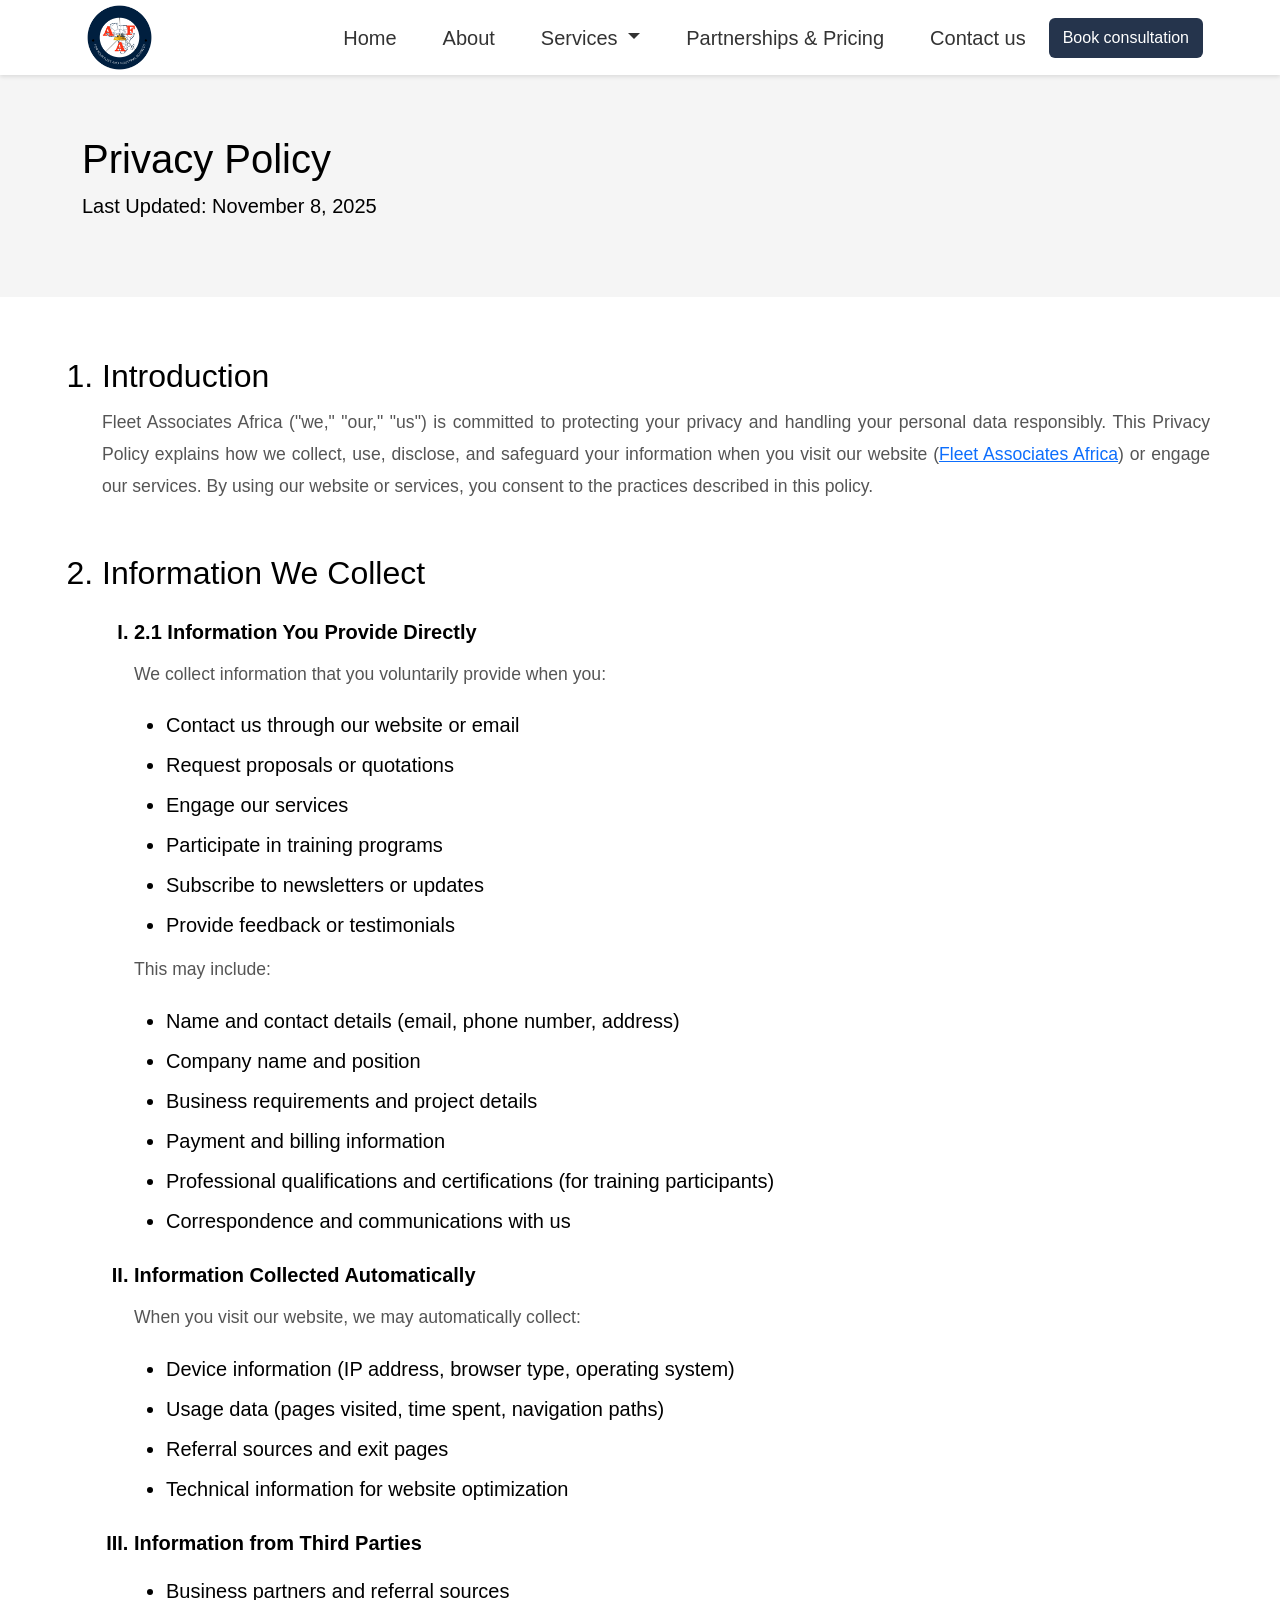
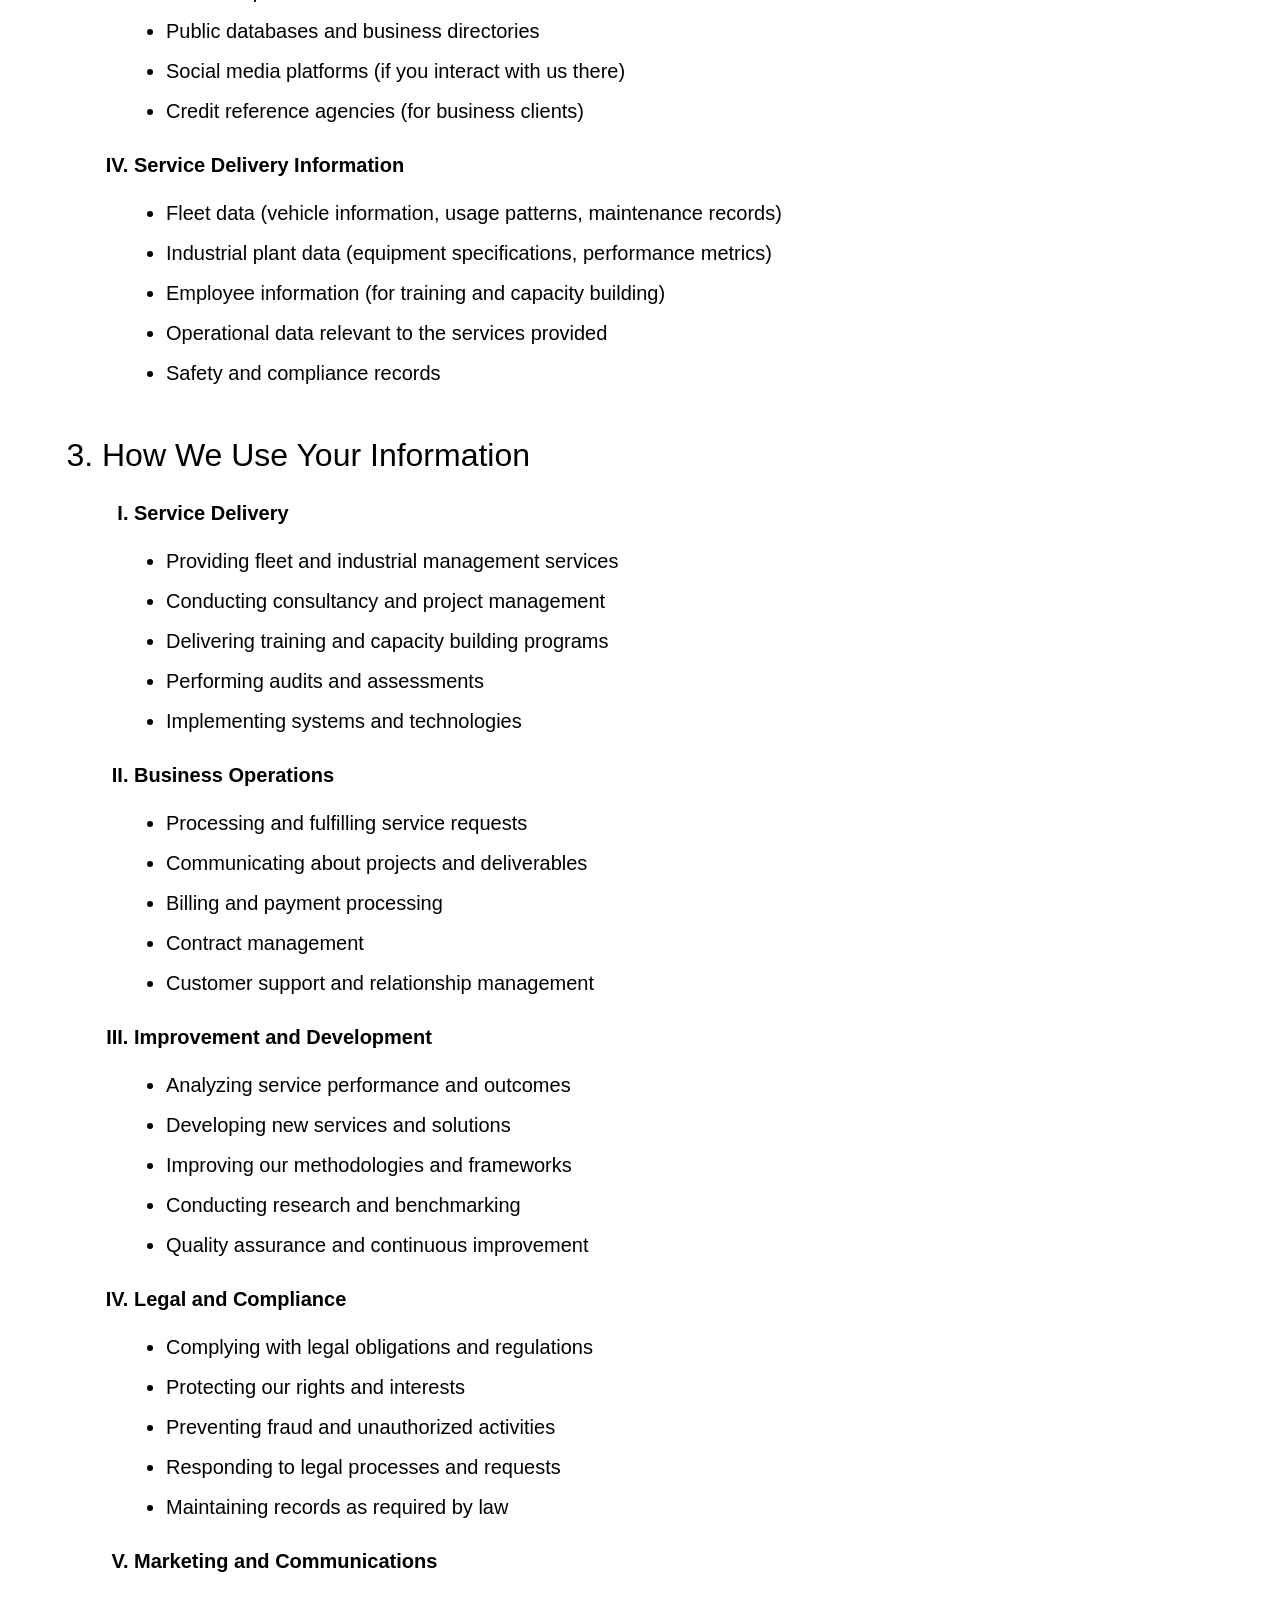
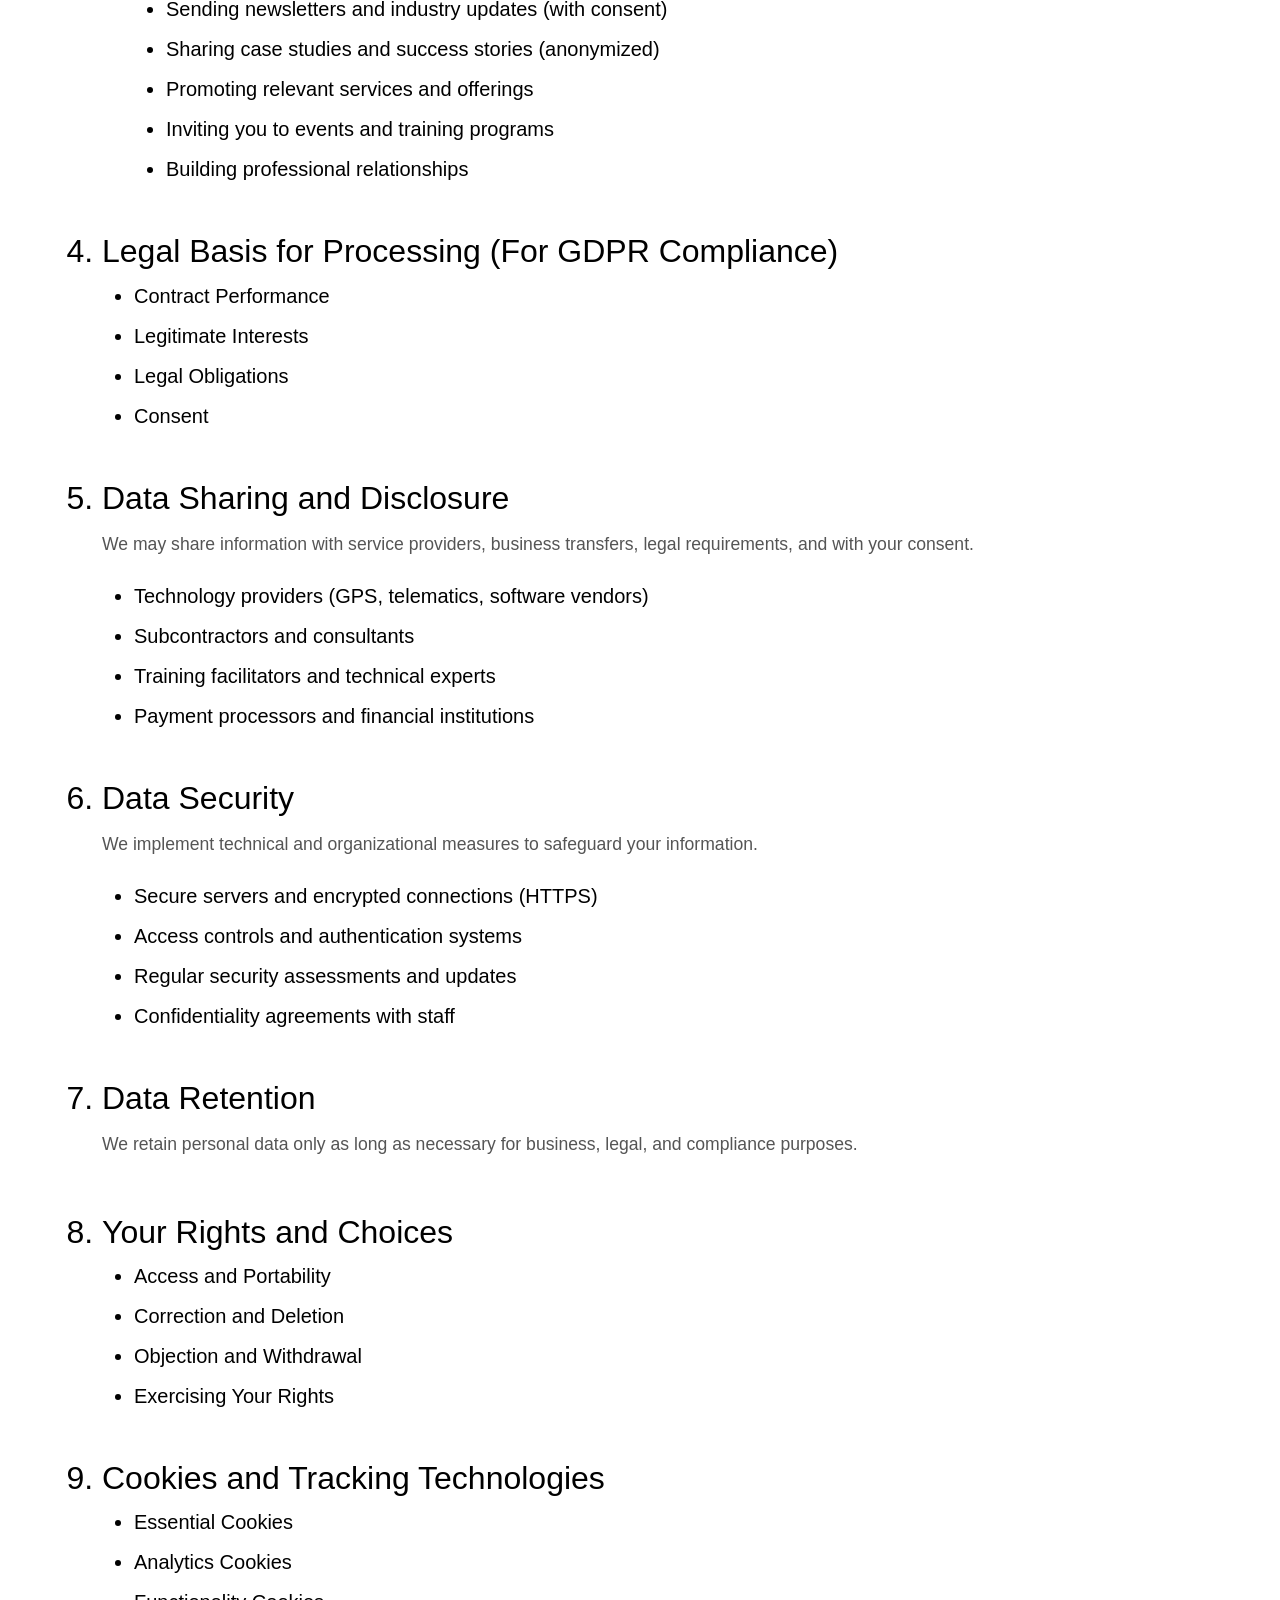
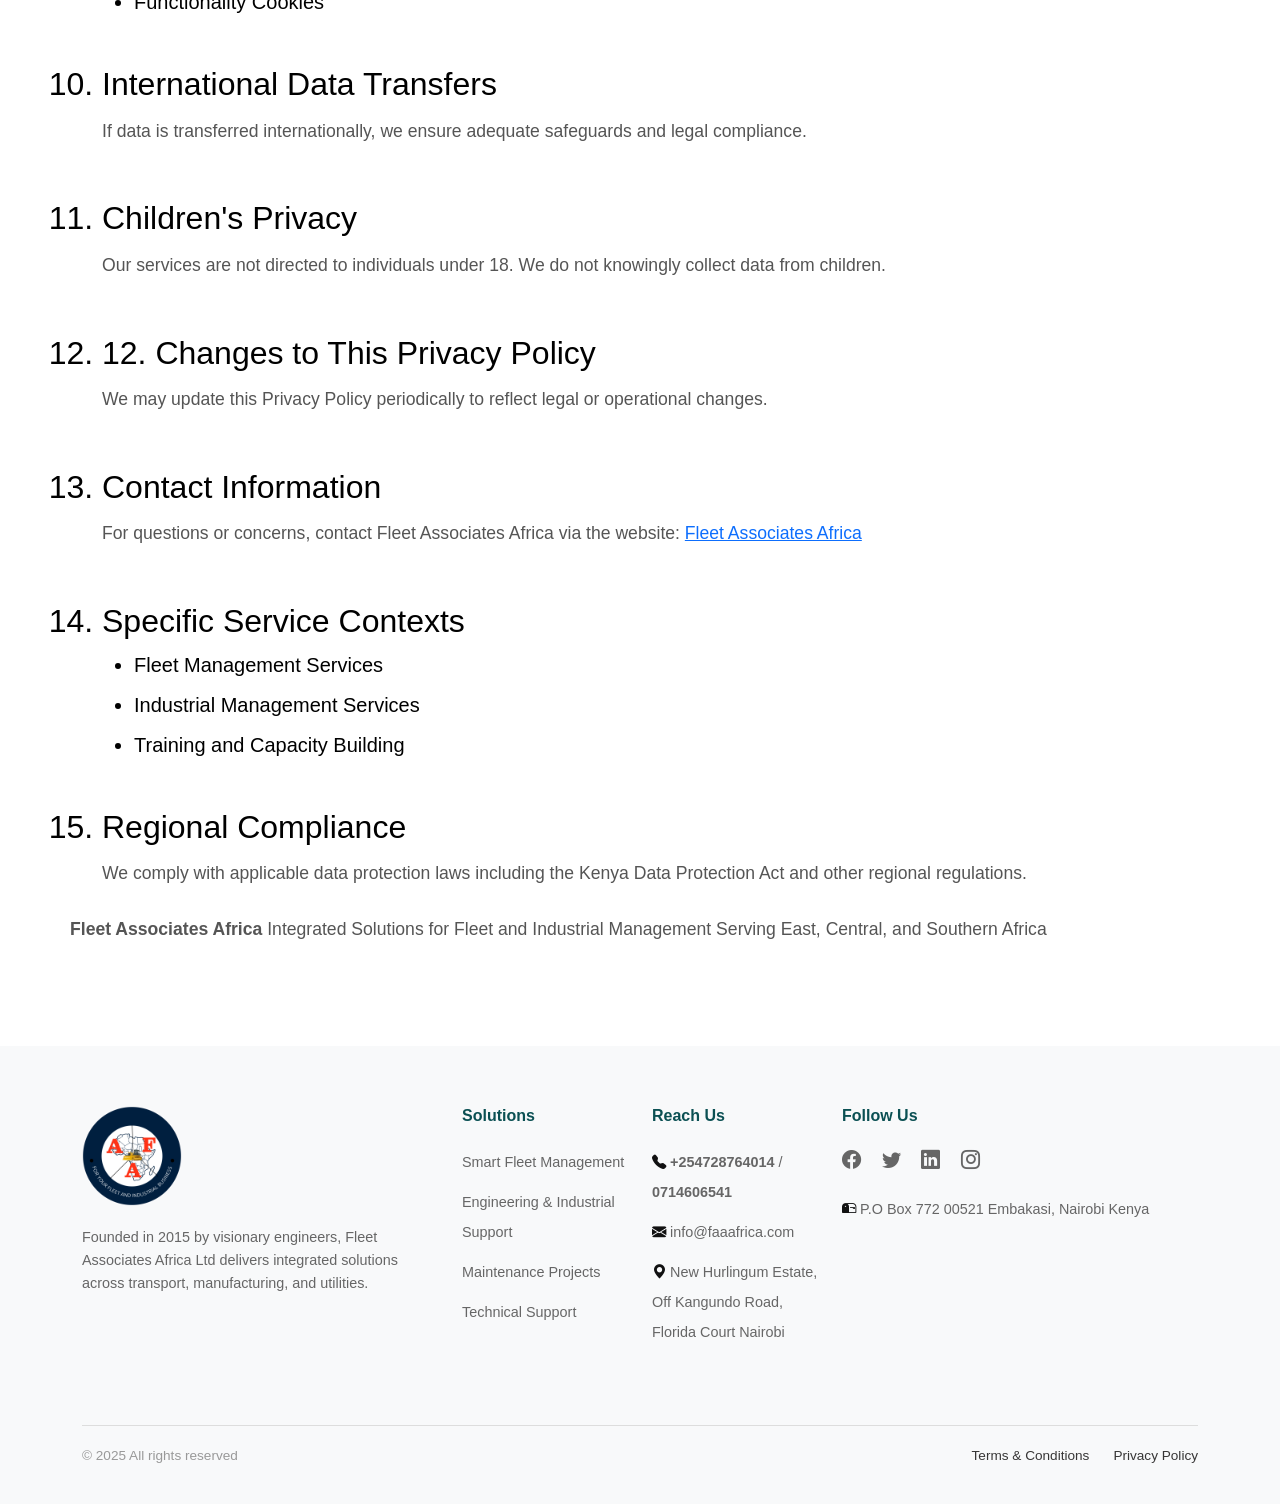
<file: privacy-policy.html>
<!DOCTYPE html>
<html lang="en">
<head>
    <meta charset="UTF-8">
    <meta name="viewport" content="width=device-width, initial-scale=1.0">
    <title>Privacy Policy - Fleet Associates Africa Ltd</title>
    <link href="https://cdn.jsdelivr.net/npm/bootstrap@5.3.0/dist/css/bootstrap.min.css" rel="stylesheet">
    <link rel="stylesheet" href="https://cdn.jsdelivr.net/npm/bootstrap-icons@1.10.0/font/bootstrap-icons.css">
    <link rel="stylesheet" href="Assets/css/main.css">
</head>
<body>
    <!-- Navigation -->
    <nav class="navbar navbar-expand-lg navbar-light sticky-top py-1 py-lg-0">
        <div class="container">
            <a class="navbar-brand" href="index.html">
                <img src="Assets/Images/Company Logo.png" style="height: 65px;">
            </a>
            <button class="navbar-toggler" type="button" data-bs-toggle="collapse" data-bs-target="#navbarNav">
                <span class="navbar-toggler-icon"></span>
            </button>
            <div class="collapse navbar-collapse pb-3 pb-lg-0" id="navbarNav">
                <ul class="navbar-nav ms-auto align-items-center">
                    <li class="nav-item"><a class="nav-link" href="index.html">Home</a></li>
                    <li class="nav-item"><a class="nav-link" href="About.html">About</a></li>
                    
                    <!-- Services Dropdown -->
                    <li class="nav-item dropdown">
                        <a class="nav-link dropdown-toggle" href="services.html" id="navbarDropdown" role="button" data-bs-toggle="dropdown" aria-expanded="false">
                            Services
                        </a>
                        <ul class="dropdown-menu border-0 shadow-sm mt-0" aria-labelledby="navbarDropdown">
                            <li><a class="dropdown-item py-2 px-4" href="fleet-solutions.html">Fleet Solutions</a></li>
                            <li><a class="dropdown-item py-2 px-4" href="industrial-solutions.html">Industrial Solutions</a></li>
                        </ul>
                    </li>

                    <li class="nav-item"><a class="nav-link" href="pricing.html">Partnerships & Pricing</a></li>
                    <li class="nav-item"><a class="nav-link" href="contact.html">Contact us</a></li>
                    <li class="nav-item">
                        <button class="btn btn-consultation">Book consultation</button>
                    </li>
                </ul>
            </div>
        </div>
    </nav>


    <!-- Hero Section -->
    <section class="about-hero-section">
        <div class="container">
            <div class="row">
                <div class="col-lg-8">
                    <h1>Privacy Policy</h1>
                    <p>Last Updated: November 8, 2025</p>
                </div>
            </div>
        </div>
    </section>

    <!-- Main content section -->
    <section class="pricing-section container">
        <ol>
            <li class="h2">Introduction</li>
            <p class="vision-text py-1 text-justify">
                Fleet Associates Africa ("we," "our," "us") is committed to protecting your privacy and handling your personal data responsibly.
                This Privacy Policy explains how we collect, use, disclose, and safeguard your information when you visit our website
                (<a href="https://faaafrica.com/">Fleet Associates Africa</a>) or engage our services.
                By using our website or services, you consent to the practices described in this policy.
            </p>

            <li class="h2 mt-5">Information We Collect</li>
            <ul class="list-roman">

                <li class="py-2 mt-3">2.1 Information You Provide Directly</li>
                <p class="vision-text py-1 text-justify">
                    We collect information that you voluntarily provide when you:
                </p>
                <ul class="list-circle ms-0">
                    <li>Contact us through our website or email</li>
                    <li>Request proposals or quotations</li>
                    <li>Engage our services</li>
                    <li>Participate in training programs</li>
                    <li>Subscribe to newsletters or updates</li>
                    <li>Provide feedback or testimonials</li>
                </ul>

                <p class="vision-text py-1 text-justify">
                    This may include:
                </p>
                <ul class="list-circle ms-0">
                    <li>Name and contact details (email, phone number, address)</li>
                    <li>Company name and position</li>
                    <li>Business requirements and project details</li>
                    <li>Payment and billing information</li>
                    <li>Professional qualifications and certifications (for training participants)</li>
                    <li>Correspondence and communications with us</li>
                </ul>

                <li class="py-2 mt-3">Information Collected Automatically</li>
                <p class="vision-text py-1 text-justify">
                    When you visit our website, we may automatically collect:
                </p>
                <ul class="list-circle ms-0">
                    <li>Device information (IP address, browser type, operating system)</li>
                    <li>Usage data (pages visited, time spent, navigation paths)</li>
                    <li>Referral sources and exit pages</li>
                    <li>Technical information for website optimization</li>
                </ul>

                <li class="py-2 mt-3">Information from Third Parties</li>
                <ul class="list-circle ms-0">
                    <li>Business partners and referral sources</li>
                    <li>Public databases and business directories</li>
                    <li>Social media platforms (if you interact with us there)</li>
                    <li>Credit reference agencies (for business clients)</li>
                </ul>

                <li class="py-2 mt-3">Service Delivery Information</li>
                <ul class="list-circle ms-0">
                    <li>Fleet data (vehicle information, usage patterns, maintenance records)</li>
                    <li>Industrial plant data (equipment specifications, performance metrics)</li>
                    <li>Employee information (for training and capacity building)</li>
                    <li>Operational data relevant to the services provided</li>
                    <li>Safety and compliance records</li>
                </ul>
            </ul>

            <li class="h2 mt-5">How We Use Your Information</li>
            <ul class="list-roman">

                <li class="py-2 mt-3">Service Delivery</li>
                <ul class="list-circle ms-0">
                    <li>Providing fleet and industrial management services</li>
                    <li>Conducting consultancy and project management</li>
                    <li>Delivering training and capacity building programs</li>
                    <li>Performing audits and assessments</li>
                    <li>Implementing systems and technologies</li>
                </ul>

                <li class="py-2 mt-3">Business Operations</li>
                <ul class="list-circle ms-0">
                    <li>Processing and fulfilling service requests</li>
                    <li>Communicating about projects and deliverables</li>
                    <li>Billing and payment processing</li>
                    <li>Contract management</li>
                    <li>Customer support and relationship management</li>
                </ul>
    
                <li class="py-2 mt-3">Improvement and Development</li>
                <ul class="list-circle ms-0">
                    <li>Analyzing service performance and outcomes</li>
                    <li>Developing new services and solutions</li>
                    <li>Improving our methodologies and frameworks</li>
                    <li>Conducting research and benchmarking</li>
                    <li>Quality assurance and continuous improvement</li>
                </ul>
    
                <li class="py-2 mt-3">Legal and Compliance</li>
                <ul class="list-circle ms-0">
                    <li>Complying with legal obligations and regulations</li>
                    <li>Protecting our rights and interests</li>
                    <li>Preventing fraud and unauthorized activities</li>
                    <li>Responding to legal processes and requests</li>
                    <li>Maintaining records as required by law</li>
                </ul>
    
                <li class="py-2 mt-3">Marketing and Communications</li>
                <ul class="list-circle ms-0">
                    <li>Sending newsletters and industry updates (with consent)</li>
                    <li>Sharing case studies and success stories (anonymized)</li>
                    <li>Promoting relevant services and offerings</li>
                    <li>Inviting you to events and training programs</li>
                    <li>Building professional relationships</li>
                </ul>
            </ul>


            <li class="h2 mt-5">Legal Basis for Processing (For GDPR Compliance)</li>
            <ul class="list-circle ms-0">
                <li>Contract Performance</li>
                <li>Legitimate Interests</li>
                <li>Legal Obligations</li>
                <li>Consent</li>
            </ul>

            <li class="h2 mt-5">Data Sharing and Disclosure</li>
            <p class="vision-text py-1 text-justify">
                We may share information with service providers, business transfers, legal requirements, and with your consent.
            </p>
            <ul class="list-circle ms-0">
                <li>Technology providers (GPS, telematics, software vendors)</li>
                <li>Subcontractors and consultants</li>
                <li>Training facilitators and technical experts</li>
                <li>Payment processors and financial institutions</li>
            </ul>

            <li class="h2 mt-5">Data Security</li>
            <p class="vision-text py-1 text-justify">
                We implement technical and organizational measures to safeguard your information.
            </p>
            <ul class="list-circle ms-0">
                <li>Secure servers and encrypted connections (HTTPS)</li>
                <li>Access controls and authentication systems</li>
                <li>Regular security assessments and updates</li>
                <li>Confidentiality agreements with staff</li>
            </ul>

            <li class="h2 mt-5">Data Retention</li>
            <p class="vision-text py-1 text-justify">
                We retain personal data only as long as necessary for business, legal, and compliance purposes.
            </p>

            <li class="h2 mt-5">Your Rights and Choices</li>
            <ul class="list-circle ms-0">
                <li>Access and Portability</li>
                <li>Correction and Deletion</li>
                <li>Objection and Withdrawal</li>
                <li>Exercising Your Rights</li>
            </ul>

            <li class="h2 mt-5">Cookies and Tracking Technologies</li>
            <ul class="list-circle ms-0">
                <li>Essential Cookies</li>
                <li>Analytics Cookies</li>
                <li>Functionality Cookies</li>
            </ul>

            <li class="h2 mt-5">International Data Transfers</li>
            <p class="vision-text py-1 text-justify">
                If data is transferred internationally, we ensure adequate safeguards and legal compliance.
            </p>

            <li class="h2 mt-5">Children's Privacy</li>
            <p class="vision-text py-1 text-justify">
                Our services are not directed to individuals under 18. We do not knowingly collect data from children.
            </p>

            <li class="h2 mt-5">12. Changes to This Privacy Policy</li>
            <p class="vision-text py-1 text-justify">
                We may update this Privacy Policy periodically to reflect legal or operational changes.
            </p>

            <li class="h2 mt-5">Contact Information</li>
            <p class="vision-text py-1 text-justify">
                For questions or concerns, contact Fleet Associates Africa via the website:
                <a href="https://faaafrica.com/">Fleet Associates Africa</a>
            </p>

            <li class="h2 mt-5">Specific Service Contexts</li>
            <ul class="list-circle ms-0">
                <li>Fleet Management Services</li>
                <li>Industrial Management Services</li>
                <li>Training and Capacity Building</li>
            </ul>

            <li class="h2 mt-5">Regional Compliance</li>
            <p class="vision-text py-1 text-justify">
                We comply with applicable data protection laws including the Kenya Data Protection Act and other regional regulations.
            </p>
        </ol> 
        
        <p class="vision-text py-1 text-justify">
            <b>Fleet Associates Africa </b> Integrated Solutions for Fleet and Industrial Management  
Serving East, Central, and Southern Africa
        </p>
            
    </section>

    <!-- Footer -->
     <footer>
        <div class="container">
            <div class="row">
                <div class="col-lg-4 mb-4">
                    <div class="footer-logo">
                        <img src="Assets\Images\Company Logo.png" class="img-fluid">
                    </div>
                    <p class="footer-about">
                        Founded in 2015 by visionary engineers, Fleet Associates Africa Ltd delivers integrated solutions across transport, manufacturing, and utilities.
                    </p>
                </div>
                <div class="col-lg-2 col-md-4 mb-4">
                    <h5 class="footer-title">Solutions</h5>
                    <ul class="footer-links">
                        <li><a href="#">Smart Fleet Management</a></li>
                        <li><a href="#">Engineering & Industrial Support</a></li>
                        <li><a href="#">Maintenance Projects</a></li>
                        <li><a href="#">Technical Support</a></li>
                    </ul>
                </div>
                <div class="col-lg-2 col-md-4 mb-4">
                    <h5 class="footer-title">Reach Us</h5>
                    <ul class="footer-links">
                        <li><a href="#"> 
                            <i class="bi bi-telephone-fill" style="color: #111111; text-decoration: none;"></i> 
                            <b> +254728764014 </b> / <b> 0714606541 </b>
                        </a></li>
                        <li><a href="#">
                            <i class="bi bi-envelope-fill" style="color: #111111; text-decoration: none;"></i> <a href="mailto:info@faaafrica.com">info@faaafrica.com
                        </a></li>
                        <li><a href="mailto:info@faaafrica.com">
                            <i class="bi bi-geo-alt-fill" style="color: #111111; text-decoration: none;"></i> 
                            New Hurlingum Estate, Off Kangundo Road, Florida Court  Nairobi
                        </a></li>
                    </ul>
                </div>
                <div class="col-lg-4 col-md-4 mb-4">
                    <h5 class="footer-title">Follow Us</h5>
                    <div class="social-links my-3">
                        <a href="#"><i class="bi bi-facebook"></i></a>
                        <a href="#"><i class="bi bi-twitter"></i></a>
                        <a href="#"><i class="bi bi-linkedin"></i></a>
                        <a href="#"><i class="bi bi-instagram"></i></a>
                    </div>
                    <ul class="footer-links">
                        <li><a href="mailto:info@faaafrica.com">
                            <i class="bi bi-mailbox2" style="color: #111111; text-decoration: none;"></i> 
                            P.O Box 772 00521 Embakasi, Nairobi Kenya
                        </a></li>
                    </ul>
                </div>
            </div>
            <div class="footer-bottom d-flex justify-content-between text-center">
                <p class="mb-0">© 2025 All rights reserved</p>
                <div class="d-flex justify-content-center gap-4 mb-2">
                    <a href="terms-and-conditions.html" style="color: #373636; text-decoration: none;">Terms & Conditions</a>
                    <a href="privacy-policy.html" style="color: #373636; text-decoration: none;">Privacy Policy</a>
                </div>
            </div>
        </div>
    </footer>

    <script src="https://cdn.jsdelivr.net/npm/bootstrap@5.3.0/dist/js/bootstrap.bundle.min.js"></script>
</body>
</html>
</file>
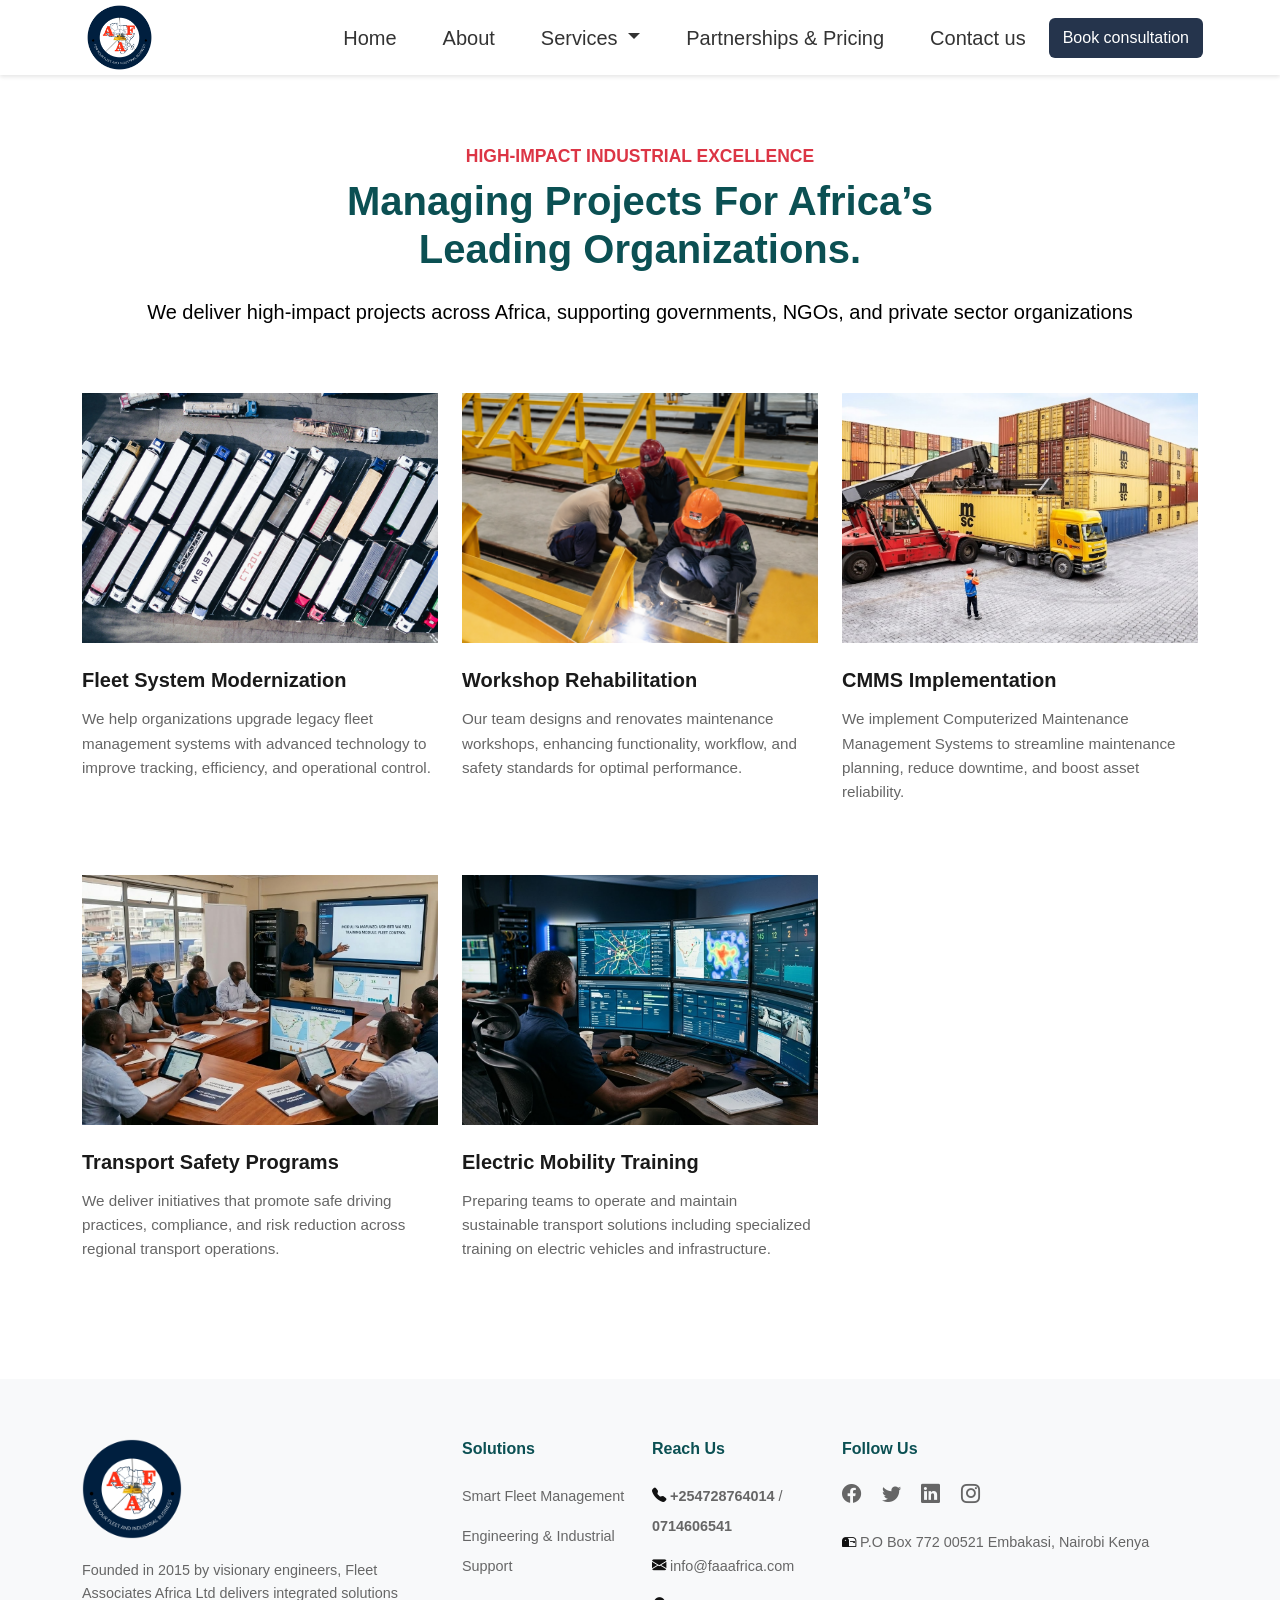
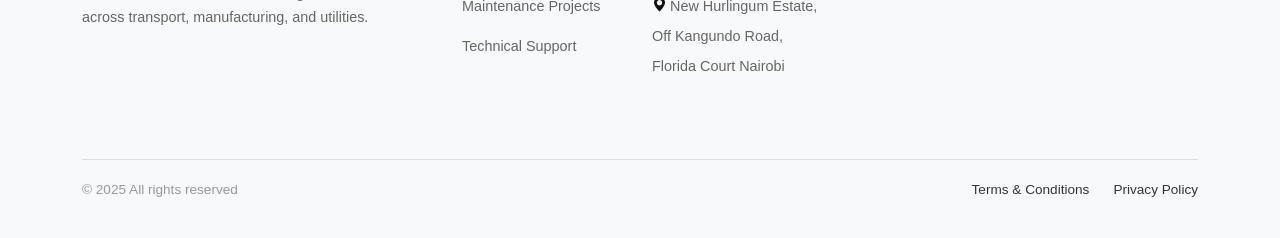
<file: projects.html>
<!DOCTYPE html>
<html lang="en">
<head>
    <meta charset="UTF-8">
    <meta name="viewport" content="width=device-width, initial-scale=1.0">
    <title>Selected Projects - Fleet Associates Africa Ltd</title>
    <link href="https://cdn.jsdelivr.net/npm/bootstrap@5.3.0/dist/css/bootstrap.min.css" rel="stylesheet">
    <link rel="stylesheet" href="https://cdn.jsdelivr.net/npm/bootstrap-icons@1.10.0/font/bootstrap-icons.css">
    <link rel="stylesheet" href="Assets/css/main.css">
    <style>
        /* Specific Styles for Equita Project Cards */
        .project-title-area {
            text-align: center;
            padding: 20px 0 50px;
        }
        .project-card {
            margin-bottom: 50px;
        }
        .project-card img {
            width: 100%;
            height: 250px;
            object-fit: cover;
            margin-bottom: 25px;
        }
        .project-card h4 {
            font-weight: 700;
            color: #1a1a1a;
            margin-bottom: 15px;
            font-size: 1.25rem;
        }
        .project-card p {
            font-size: 0.95rem;
            color: #666;
            line-height: 1.6;
            margin-bottom: 20px;
        }
        .project-checklist {
            list-style: none;
            padding: 0;
            margin-bottom: 25px;
        }
        .project-checklist li {
            font-size: 0.9rem;
            font-weight: 600;
            color: #1a1a1a;
            margin-bottom: 8px;
            display: flex;
            align-items: center;
        }
        .project-checklist li i {
            color: #e62b1e; /* Theme Red */
            margin-right: 10px;
            font-size: 1rem;
        }
        .btn-read-more {
            background-color: #1a1a1a;
            color: white;
            border-radius: 0;
            padding: 10px 25px;
            font-size: 0.85rem;
            font-weight: 700;
            text-transform: uppercase;
            display: inline-flex;
            align-items: center;
            transition: 0.3s;
        }
        .btn-read-more i {
            margin-right: 10px;
            font-size: 0.7rem;
        }
        .btn-read-more:hover {
            background-color: #e62b1e;
            color: white;
        }
    </style>
</head>
<body>
    <!-- Standard Navigation (Same as services.html) -->
    <nav class="navbar navbar-expand-lg navbar-light sticky-top py-1 py-lg-0">
        <div class="container">
            <a class="navbar-brand" href="index.html">
                <img src="Assets/Images/Company Logo.png" style="height: 65px;">
            </a>
            <button class="navbar-toggler" type="button" data-bs-toggle="collapse" data-bs-target="#navbarNav">
                <span class="navbar-toggler-icon"></span>
            </button>
            <div class="collapse navbar-collapse pb-3 pb-lg-0" id="navbarNav">
                <ul class="navbar-nav ms-auto align-items-center">
                    <li class="nav-item"><a class="nav-link" href="index.html">Home</a></li>
                    <li class="nav-item"><a class="nav-link" href="About.html">About</a></li>
                    
                    <!-- Services Dropdown -->
                    <li class="nav-item dropdown">
                        <a class="nav-link dropdown-toggle" href="services.html" id="navbarDropdown" role="button" data-bs-toggle="dropdown" aria-expanded="false">
                            Services
                        </a>
                        <ul class="dropdown-menu border-0 shadow-sm mt-0" aria-labelledby="navbarDropdown">
                            <li><a class="dropdown-item py-2 px-4" href="fleet-solutions.html">Fleet Solutions</a></li>
                            <li><a class="dropdown-item py-2 px-4" href="industrial-solutions.html">Industrial Solutions</a></li>
                        </ul>
                    </li>

                    <li class="nav-item"><a class="nav-link" href="pricing.html">Partnerships & Pricing</a></li>
                    <li class="nav-item"><a class="nav-link" href="contact.html">Contact us</a></li>
                    <li class="nav-item">
                        <button class="btn btn-consultation">Book consultation</button>
                    </li>
                </ul>
            </div>
        </div>
    </nav>

    <section class="container py-5">
        <!-- Section Header -->
        <div class="project-title-area">
            <p class="text-danger fw-bold small text-uppercase mb-2">High-Impact Industrial Excellence</p>
            <h2 class="display-6 fw-bold mb-4" style="color: #0B5053;">Managing Projects For Africa’s <br>Leading Organizations.</h2>
            <p>We deliver high-impact projects across Africa, supporting governments, NGOs, and private sector organizations</p>
        </div>

        <div class="row">
            <!-- Project 1: Fleet System Modernization -->
            <div class="col-lg-4 col-md-6 project-card">
                <img src="Assets/Images/fleet.jpg" alt="Fleet Modernization">
                <h4>Fleet System Modernization</h4>
                <p>We help organizations upgrade legacy fleet management systems with advanced technology to improve tracking, efficiency, and operational control.</p>
            </div>

            <!-- Project 2: Workshop Rehabilitation -->
            <div class="col-lg-4 col-md-6 project-card">
                <img src="Assets/Images/factory.png" alt="Workshop Rehabilitation">
                <h4>Workshop Rehabilitation</h4>
                <p>Our team designs and renovates maintenance workshops, enhancing functionality, workflow, and safety standards for optimal performance.</p>
            </div>

            <!-- Project 3: CMMS Implementation -->
            <div class="col-lg-4 col-md-6 project-card">
                <img src="Assets/Images/logitech.png" alt="CMMS Implementation">
                <h4>CMMS Implementation</h4>
                <p>We implement Computerized Maintenance Management Systems to streamline maintenance planning, reduce downtime, and boost asset reliability.</p>
            </div>

            <!-- Project 4: Transport Safety Programs -->
            <div class="col-lg-4 col-md-6 project-card">
                <img src="Assets/Images/training.png" alt="Safety Programs">
                <h4>Transport Safety Programs</h4>
                <p>We deliver initiatives that promote safe driving practices, compliance, and risk reduction across regional transport operations.</p>
            </div>

            <!-- Project 5: Electric Mobility Training -->
            <div class="col-lg-4 col-md-6 project-card">
                <img src="Assets/Images/fleet.png" alt="Electric Mobility">
                <h4>Electric Mobility Training</h4>
                <p>Preparing teams to operate and maintain sustainable transport solutions including specialized training on electric vehicles and infrastructure.</p>
            </div>

        </div>
    </section>

    <!-- Standard Footer (Same as index.html) -->
    <footer>
        <div class="container">
            <div class="row">
                <div class="col-lg-4 mb-4">
                    <div class="footer-logo">
                        <img src="Assets\Images\Company Logo.png" class="img-fluid">
                    </div>
                    <p class="footer-about">
                        Founded in 2015 by visionary engineers, Fleet Associates Africa Ltd delivers integrated solutions across transport, manufacturing, and utilities.
                    </p>
                </div>
                <div class="col-lg-2 col-md-4 mb-4">
                    <h5 class="footer-title">Solutions</h5>
                    <ul class="footer-links">
                        <li><a href="#">Smart Fleet Management</a></li>
                        <li><a href="#">Engineering & Industrial Support</a></li>
                        <li><a href="#">Maintenance Projects</a></li>
                        <li><a href="#">Technical Support</a></li>
                    </ul>
                </div>
                <div class="col-lg-2 col-md-4 mb-4">
                    <h5 class="footer-title">Reach Us</h5>
                    <ul class="footer-links">
                        <li><a href="#"> 
                            <i class="bi bi-telephone-fill" style="color: #111111; text-decoration: none;"></i> 
                            <b> +254728764014 </b> / <b> 0714606541 </b>
                        </a></li>
                        <li><a href="#">
                            <i class="bi bi-envelope-fill" style="color: #111111; text-decoration: none;"></i> <a href="mailto:info@faaafrica.com">info@faaafrica.com
                        </a></li>
                        <li><a href="mailto:info@faaafrica.com">
                            <i class="bi bi-geo-alt-fill" style="color: #111111; text-decoration: none;"></i> 
                            New Hurlingum Estate, Off Kangundo Road, Florida Court  Nairobi
                        </a></li>
                    </ul>
                </div>
                <div class="col-lg-4 col-md-4 mb-4">
                    <h5 class="footer-title">Follow Us</h5>
                    <div class="social-links my-3">
                        <a href="#"><i class="bi bi-facebook"></i></a>
                        <a href="#"><i class="bi bi-twitter"></i></a>
                        <a href="#"><i class="bi bi-linkedin"></i></a>
                        <a href="#"><i class="bi bi-instagram"></i></a>
                    </div>
                    <ul class="footer-links">
                        <li><a href="mailto:info@faaafrica.com">
                            <i class="bi bi-mailbox2" style="color: #111111; text-decoration: none;"></i> 
                            P.O Box 772 00521 Embakasi, Nairobi Kenya
                        </a></li>
                    </ul>
                </div>
            </div>
            <div class="footer-bottom d-flex justify-content-between text-center">
                <p class="mb-0">© 2025 All rights reserved</p>
                <div class="d-flex justify-content-center gap-4 mb-2">
                    <a href="terms-and-conditions.html" style="color: #373636; text-decoration: none;">Terms & Conditions</a>
                    <a href="privacy-policy.html" style="color: #373636; text-decoration: none;">Privacy Policy</a>
                </div>
            </div>
        </div>
    </footer>
</body>
</html>
</file>
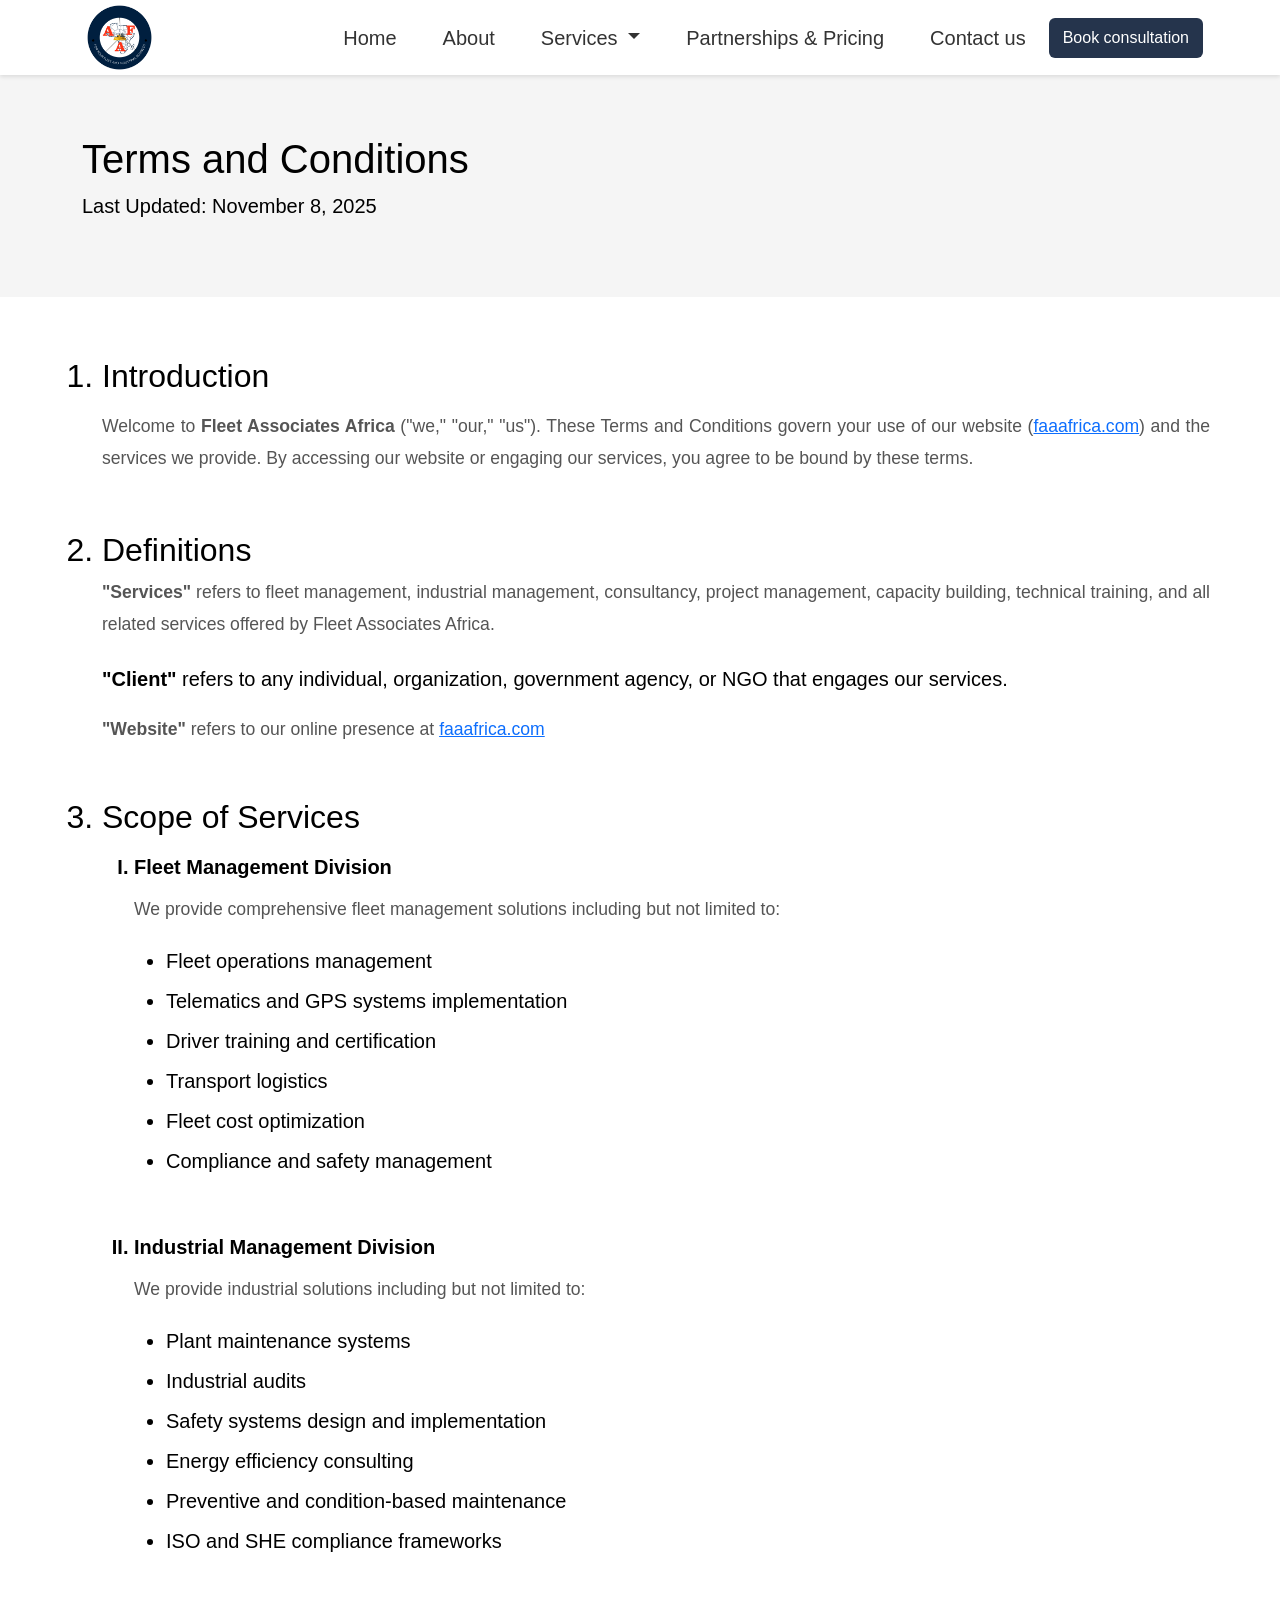
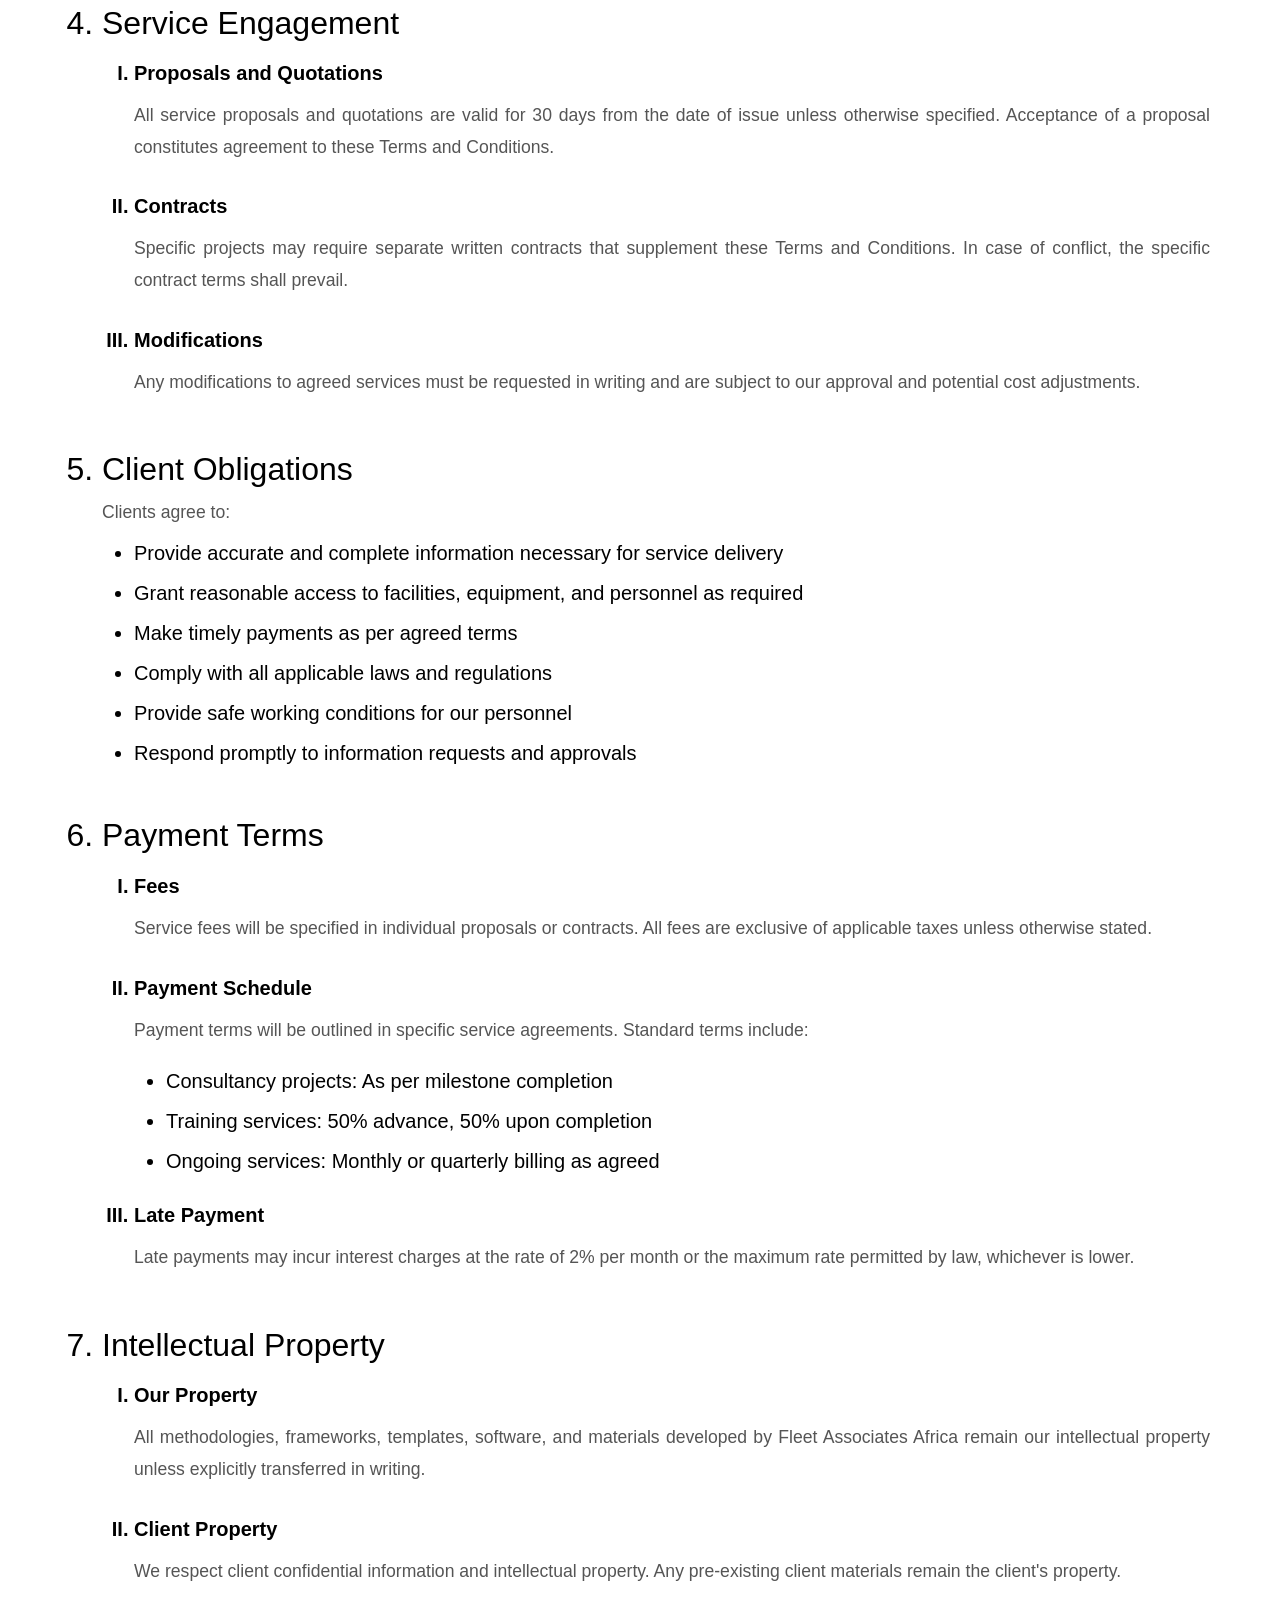
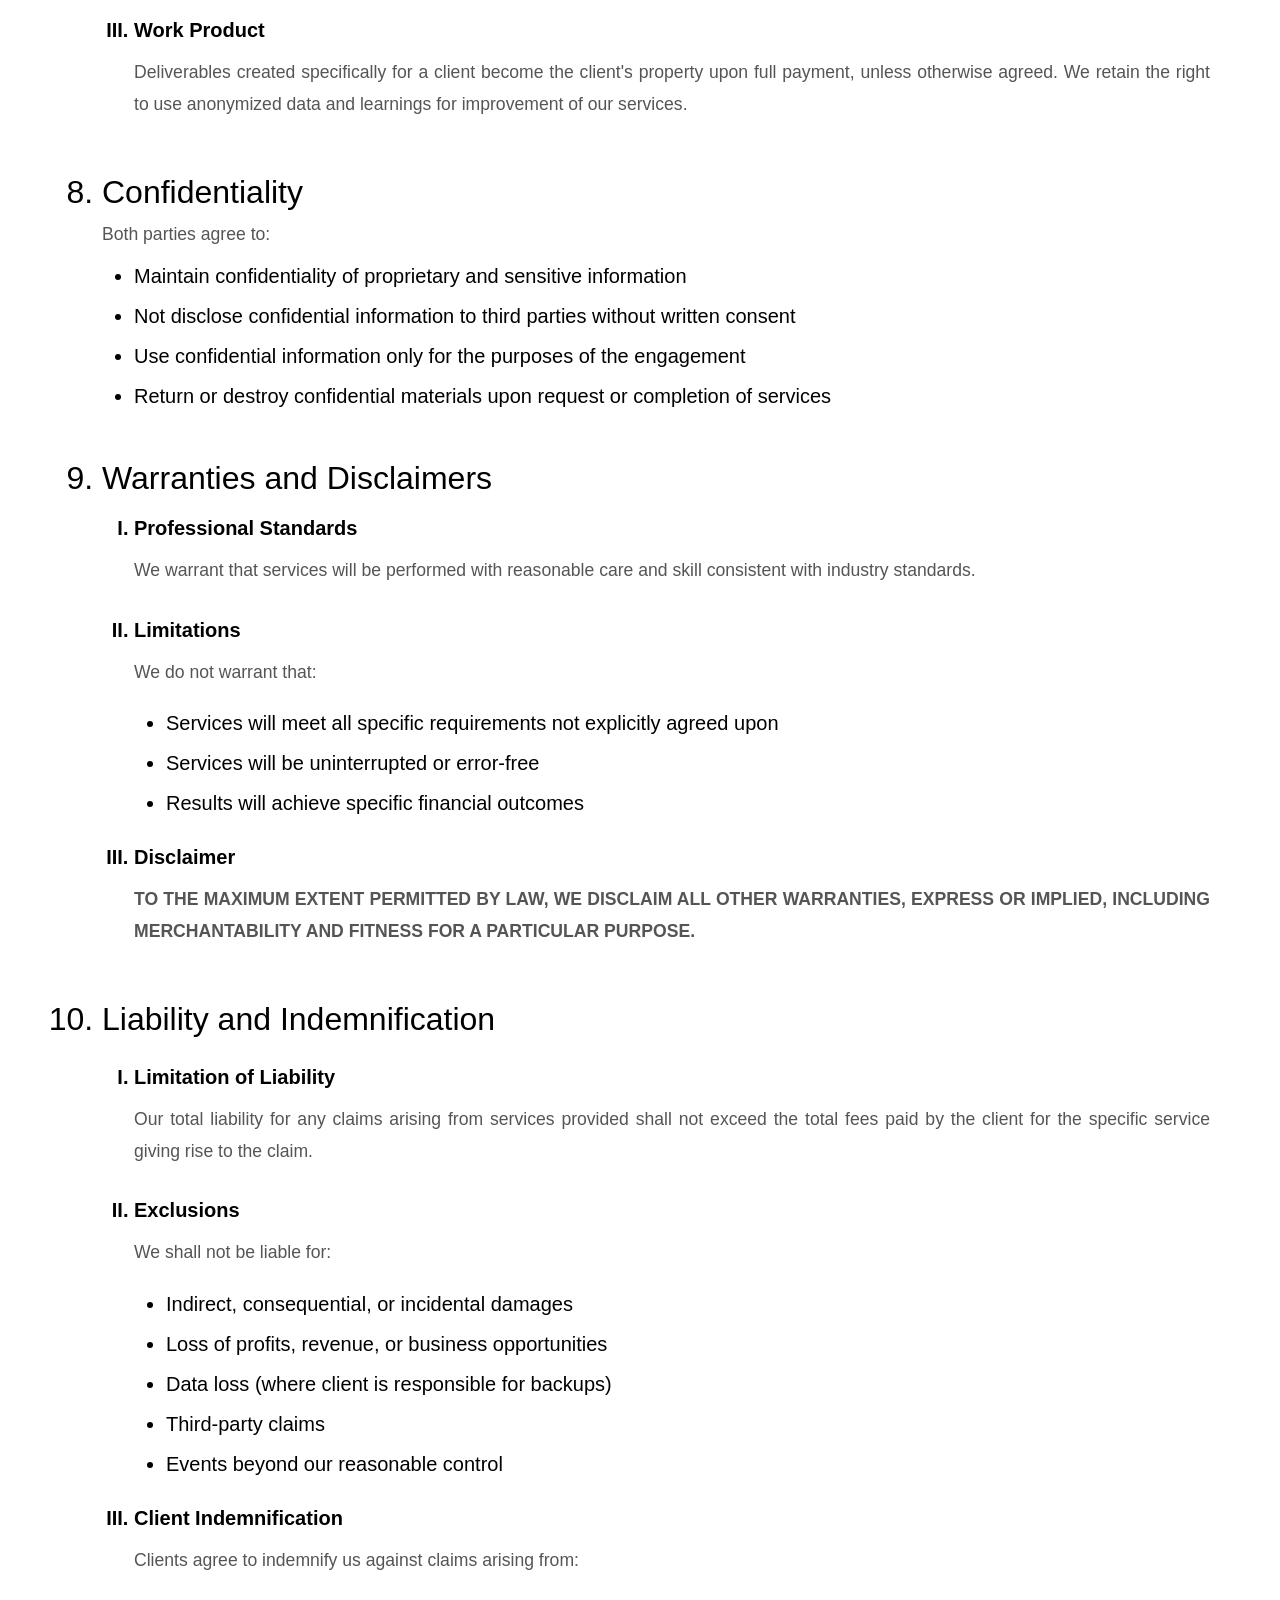
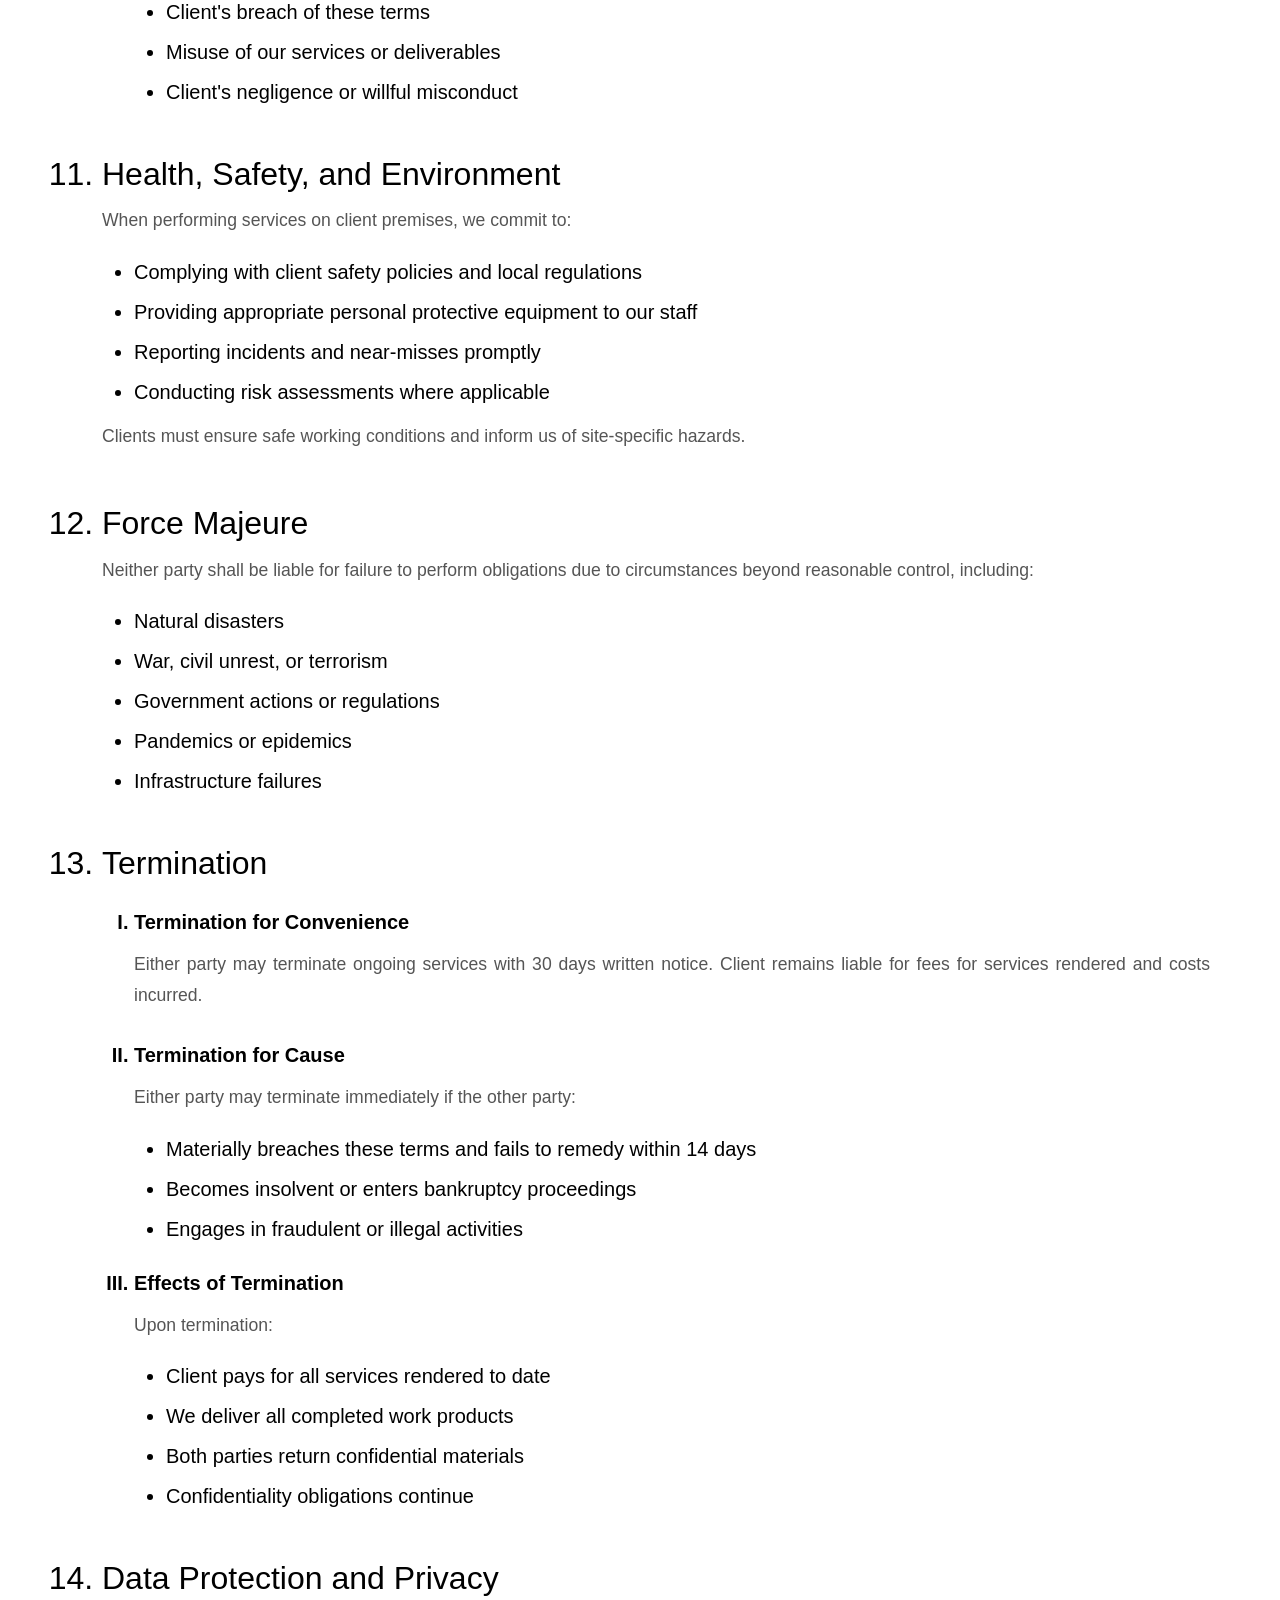
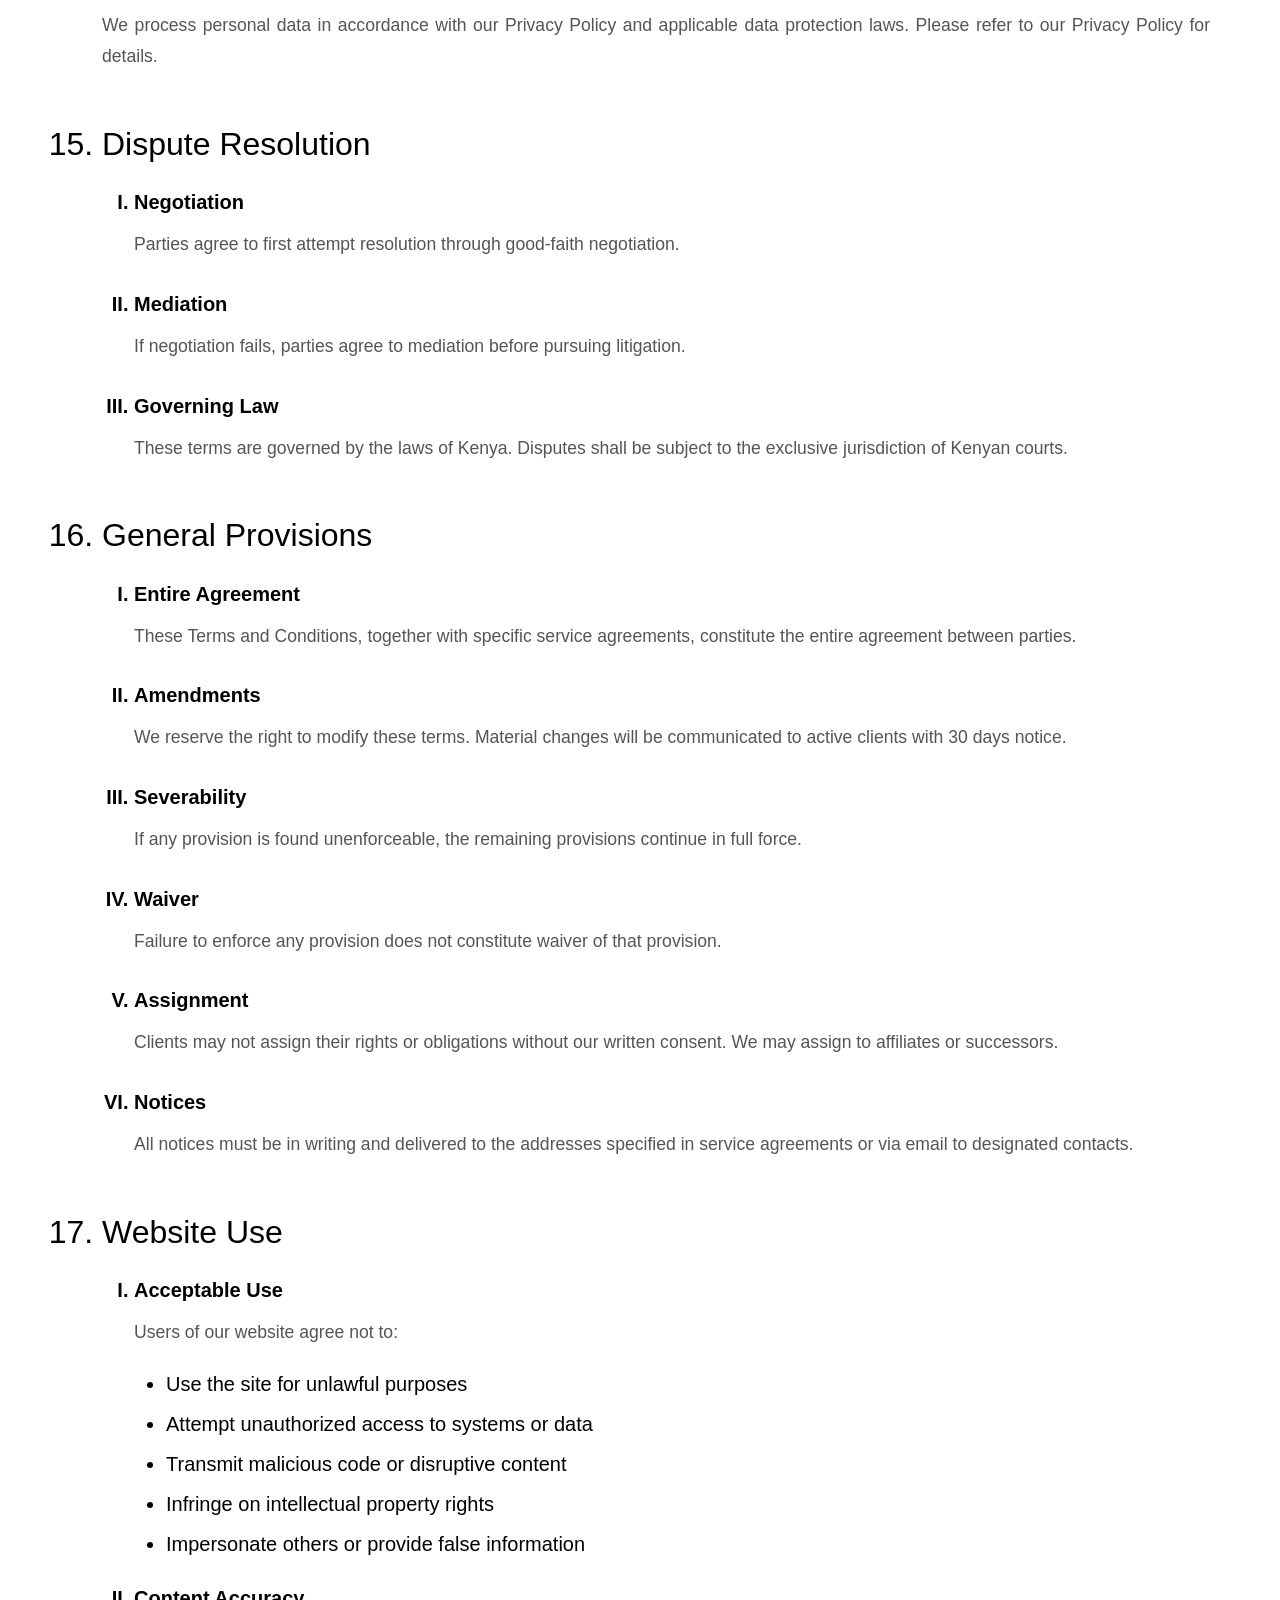
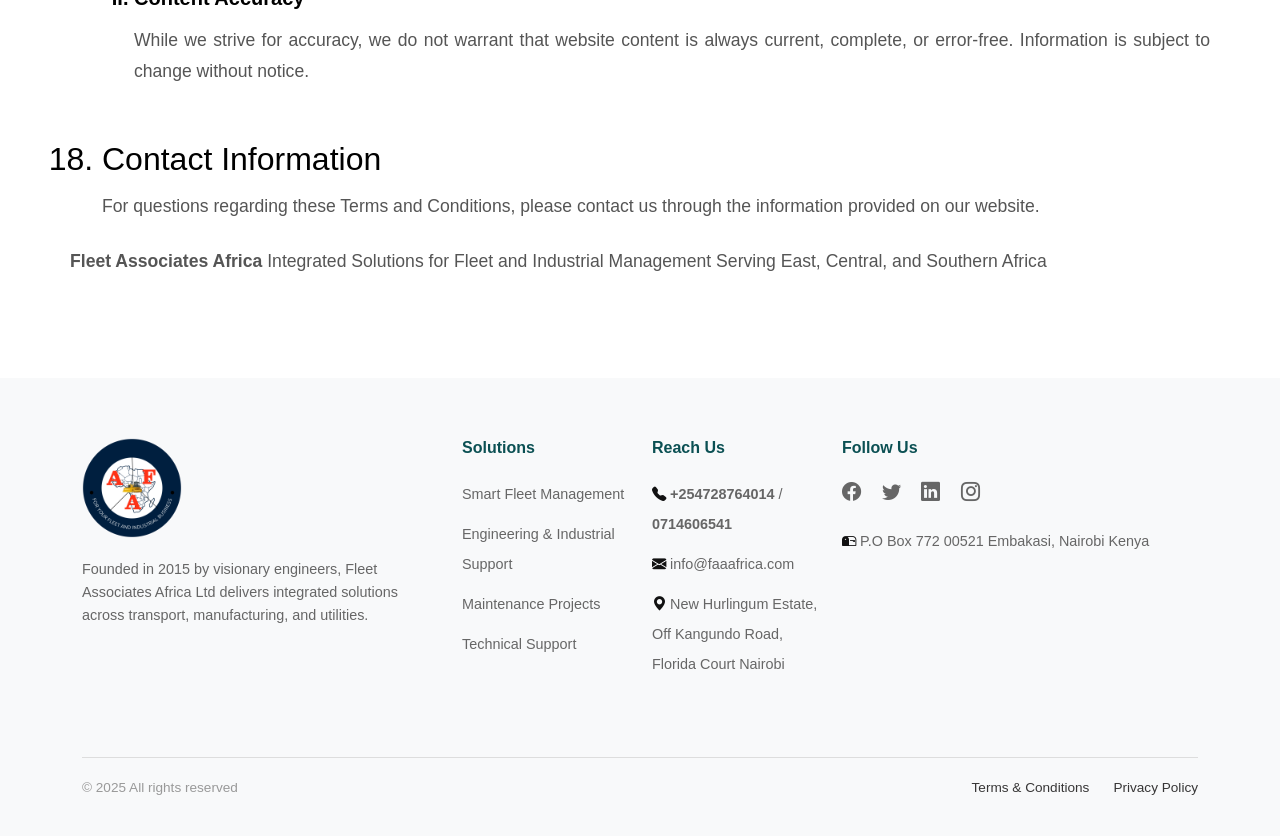
<file: terms-and-conditions.html>
<!DOCTYPE html>
<html lang="en">
<head>
    <meta charset="UTF-8">
    <meta name="viewport" content="width=device-width, initial-scale=1.0">
    <title>Terms & Conditions - Fleet Associates Africa Ltd</title>
    <link href="https://cdn.jsdelivr.net/npm/bootstrap@5.3.0/dist/css/bootstrap.min.css" rel="stylesheet">
    <link rel="stylesheet" href="https://cdn.jsdelivr.net/npm/bootstrap-icons@1.10.0/font/bootstrap-icons.css">
    <link rel="stylesheet" href="Assets/css/main.css">
</head>
<body>
    <!-- Navigation -->
    <nav class="navbar navbar-expand-lg navbar-light sticky-top py-1 py-lg-0">
        <div class="container">
            <a class="navbar-brand" href="index.html">
                <img src="Assets/Images/Company Logo.png" style="height: 65px;">
            </a>
            <button class="navbar-toggler" type="button" data-bs-toggle="collapse" data-bs-target="#navbarNav">
                <span class="navbar-toggler-icon"></span>
            </button>
            <div class="collapse navbar-collapse pb-3 pb-lg-0" id="navbarNav">
                <ul class="navbar-nav ms-auto align-items-center">
                    <li class="nav-item"><a class="nav-link" href="index.html">Home</a></li>
                    <li class="nav-item"><a class="nav-link" href="About.html">About</a></li>
                    
                    <!-- Services Dropdown -->
                    <li class="nav-item dropdown">
                        <a class="nav-link dropdown-toggle" href="services.html" id="navbarDropdown" role="button" data-bs-toggle="dropdown" aria-expanded="false">
                            Services
                        </a>
                        <ul class="dropdown-menu border-0 shadow-sm mt-0" aria-labelledby="navbarDropdown">
                            <li><a class="dropdown-item py-2 px-4" href="fleet-solutions.html">Fleet Solutions</a></li>
                            <li><a class="dropdown-item py-2 px-4" href="industrial-solutions.html">Industrial Solutions</a></li>
                        </ul>
                    </li>

                    <li class="nav-item"><a class="nav-link" href="pricing.html">Partnerships & Pricing</a></li>
                    <li class="nav-item"><a class="nav-link" href="contact.html">Contact us</a></li>
                    <li class="nav-item">
                        <button class="btn btn-consultation">Book consultation</button>
                    </li>
                </ul>
            </div>
        </div>
    </nav>


    <!-- Hero Section -->
    <section class="about-hero-section">
        <div class="container">
            <div class="row">
                <div class="col-lg-8">
                    <h1>Terms and Conditions</h1>
                    <p>Last Updated: November 8, 2025</p>
                </div>
            </div>
        </div>
    </section>

    <!-- Main content section -->
    <section class="pricing-section container">
        <ol>
            <li class="h2">Introduction</li>
            <p class="vision-text py-2 text-justify">
                Welcome to <b>Fleet Associates Africa </b>("we," "our," "us"). These Terms and Conditions govern your use of our website (<a href="https://faaafrica.com/">faaafrica.com</a>) and the services we provide. By accessing our website or engaging our services, you agree to be bound by these terms.
            </p>

            <li class="h2 mt-5">Definitions</li>
            <p class="vision-text mb-0 text-justify">
                <b>"Services" </b> refers to fleet management, industrial management, consultancy, project management, capacity building, technical training, and all related services offered by Fleet Associates Africa.
            </p>
            <p class="vision-text py-1 text-justify"></p>
                <b>"Client" </b> refers to any individual, organization, government agency, or NGO that engages our services.
            </p> 
            <p class="vision-text py-1 text-justify">
                <b>"Website"</b> refers to our online presence at <a href="https://faaafrica.com/">faaafrica.com</a>
            </p>


            <li class="h2 mt-5">Scope of Services</li>
            <ul class="list-roman">
                <li class="py-2">Fleet Management Division</li>
                <p class="vision-text py-1 text-justify">
                    We provide comprehensive fleet management solutions including but not limited to:
                </p>
                <ul class="list-circle ms-0">
                    <li> Fleet operations management </li>
                    <li> Telematics and GPS systems implementation </li>
                    <li> Driver training and certification </li>
                    <li> Transport logistics </li>
                    <li> Fleet cost optimization </li>
                    <li> Compliance and safety management </li>
                </ul>

                <li class="py-2 mt-5"> Industrial Management Division</li>
                <p class="vision-text py-1 text-justify">
                    We provide industrial solutions including but not limited to:
                </p>
                <ul class="list-circle ms-0">
                    <li> Plant maintenance systems </li>
                    <li> Industrial audits </li>
                    <li> Safety systems design and implementation </li>
                    <li> Energy efficiency consulting </li>
                    <li> Preventive and condition-based maintenance </li>
                    <li> ISO and SHE compliance frameworks </li>
                </ul>
            </ul>

            <li class="h2 mt-5">Service Engagement</li>
             <ul class="list-roman">
                <li class="py-2">Proposals and Quotations</li>
                <p class="vision-text py-1 text-justify">
                    All service proposals and quotations are valid for 30 days from the date of issue unless otherwise specified. Acceptance of a proposal constitutes agreement to these Terms and Conditions.
                </p>

                <li class="py-2 mt-3"> Contracts</li>
                <p class="vision-text py-1 text-justify">
                    Specific projects may require separate written contracts that supplement these Terms and Conditions. In case of conflict, the specific contract terms shall prevail.
                </p>

                <li class="py-2 mt-3"> Modifications </li>
                <p class="vision-text py-1 text-justify">
                    Any modifications to agreed services must be requested in writing and are subject to our approval and potential cost adjustments.
                </p>
            </ul>

            <li class="h2 mt-5">Client Obligations</li>
            <p class="vision-text mb-0 text-justify">
                Clients agree to:
            </p>
            <ul class="list-circle ms-0">
                <li> Provide accurate and complete information necessary for service delivery </li>
                <li> Grant reasonable access to facilities, equipment, and personnel as required </li>
                <li> Make timely payments as per agreed terms </li>
                <li> Comply with all applicable laws and regulations </li>
                <li> Provide safe working conditions for our personnel </li>
                <li> Respond promptly to information requests and approvals </li>
            </ul>

            <li class="h2 mt-5">Payment Terms</li>
            <ul class="list-roman">
                <li class="py-2">Fees</li>
                <p class="vision-text py-1 text-justify">
                   Service fees will be specified in individual proposals or contracts. All fees are exclusive of applicable taxes unless otherwise stated.
                </p>
                

                <li class="py-2 mt-3"> Payment Schedule</li>
                <p class="vision-text py-1 text-justify">
                    Payment terms will be outlined in specific service agreements. Standard terms include:
                </p>
                <ul class="list-circle ms-0">
                    <li> Consultancy projects: As per milestone completion </li>
                    <li> Training services: 50% advance, 50% upon completion </li>
                    <li> Ongoing services: Monthly or quarterly billing as agreed </li>
                </ul>

                <li class="py-2 mt-3"> Late Payment </li>
                <p class="vision-text py-1 text-justify">
                    Late payments may incur interest charges at the rate of 2% per month or the maximum rate permitted by law, whichever is lower.
                </p>
            </ul>

            <li class="h2 mt-5">Intellectual Property</li>
            <ul class="list-roman">
                <li class="py-2">Our Property</li>
                <p class="vision-text py-1 text-justify">
                  All methodologies, frameworks, templates, software, and materials developed by Fleet Associates Africa remain our intellectual property unless explicitly transferred in writing.
                </p>
                

                <li class="py-2 mt-3"> Client Property </li>
                <p class="vision-text py-1 text-justify">
                    We respect client confidential information and intellectual property. Any pre-existing client materials remain the client's property.
                </p>

                <li class="py-2 mt-3"> Work Product </li>
                <p class="vision-text py-1 text-justify">
                    Deliverables created specifically for a client become the client's property upon full payment, unless otherwise agreed. We retain the right to use anonymized data and learnings for improvement of our services.
                </p>
            </ul>

            <li class="h2 mt-5">Confidentiality</li>
             <p class="vision-text mb-0 text-justify">
                Both parties agree to:
            </p>
            <ul class="list-circle ms-0">
                <li> Maintain confidentiality of proprietary and sensitive information </li>
                <li> Not disclose confidential information to third parties without written consent</li>
                <li> Use confidential information only for the purposes of the engagement </li>
                <li> Return or destroy confidential materials upon request or completion of services </li>
            </ul>

             <li class="h2 mt-5">Warranties and Disclaimers
</li>
            <ul class="list-roman">
                <li class="py-2">Professional Standards</li>
                <p class="vision-text py-1 text-justify">
                  We warrant that services will be performed with reasonable care and skill consistent with industry standards.
                </p>
                

                <li class="py-2 mt-3"> Limitations </li>
                <p class="vision-text py-1 text-justify">
                    We do not warrant that:
                </p>
                <ul class="list-circle ms-0">
                    <li>Services will meet all specific requirements not explicitly agreed upon </li>
                    <li> Services will be uninterrupted or error-free </li>
                    <li>Results will achieve specific financial outcomes </li>
                </ul>

                <li class="py-2 mt-3"> Disclaimer </li>
                <p class="vision-text py-1 text-justify text-uppercase fw-bold">
                   TO THE MAXIMUM EXTENT PERMITTED BY LAW, WE DISCLAIM ALL OTHER WARRANTIES, EXPRESS OR IMPLIED, INCLUDING MERCHANTABILITY AND FITNESS FOR A PARTICULAR PURPOSE.
                </p>
            </ul>
            
            
            <li class="h2 mt-5">Liability and Indemnification</li>

            <ul class="list-roman">
                <li class="py-2 mt-3">Limitation of Liability</li>
                <p class="vision-text py-1 text-justify">
                    Our total liability for any claims arising from services provided shall not exceed the total fees paid by the client for the specific service giving rise to the claim.
                </p>

                <li class="py-2 mt-3">Exclusions</li>
                <p class="vision-text py-1 text-justify">
                    We shall not be liable for:
                </p>
                <ul class="list-circle ms-0">
                    <li>Indirect, consequential, or incidental damages</li>
                    <li>Loss of profits, revenue, or business opportunities</li>
                    <li>Data loss (where client is responsible for backups)</li>
                    <li>Third-party claims</li>
                    <li>Events beyond our reasonable control</li>
                </ul>

                <li class="py-2 mt-3">Client Indemnification</li>
                <p class="vision-text py-1 text-justify">
                    Clients agree to indemnify us against claims arising from:
                </p>
                <ul class="list-circle ms-0">
                    <li>Client's breach of these terms</li>
                    <li>Misuse of our services or deliverables</li>
                    <li>Client's negligence or willful misconduct</li>
                </ul>
            </ul>   



            <li class="h2 mt-5">Health, Safety, and Environment</li>
            <p class="vision-text py-1 text-justify">
                When performing services on client premises, we commit to:
            </p>
            <ul class="list-circle ms-0">
                <li>Complying with client safety policies and local regulations</li>
                <li>Providing appropriate personal protective equipment to our staff</li>
                <li>Reporting incidents and near-misses promptly</li>
                <li>Conducting risk assessments where applicable</li>
            </ul>

            <p class="vision-text py-1 text-justify">
                Clients must ensure safe working conditions and inform us of site-specific hazards.
            </p>

            <li class="h2 mt-5">Force Majeure</li>
            <p class="vision-text py-1 text-justify">
                Neither party shall be liable for failure to perform obligations due to circumstances beyond reasonable control, including:
            </p>
            <ul class="list-circle ms-0">
                <li>Natural disasters</li>
                <li>War, civil unrest, or terrorism</li>
                <li>Government actions or regulations</li>
                <li>Pandemics or epidemics</li>
                <li>Infrastructure failures</li>
            </ul>

            <li class="h2 mt-5">Termination</li>

            
            <ul class="list-roman">
                <li class="py-2 mt-3">Termination for Convenience</li>
                <p class="vision-text py-1 text-justify">
                    Either party may terminate ongoing services with 30 days written notice. Client remains liable for fees for services rendered and costs incurred.
                </p>
                
                <li class="py-2 mt-3">Termination for Cause</li>
                <p class="vision-text py-1 text-justify">
                    Either party may terminate immediately if the other party:
                </p>
                <ul class="list-circle ms-0">
                    <li>Materially breaches these terms and fails to remedy within 14 days</li>
                    <li>Becomes insolvent or enters bankruptcy proceedings</li>
                    <li>Engages in fraudulent or illegal activities</li>
                </ul>

                <li class="py-2 mt-3">Effects of Termination</li>
                <p class="vision-text py-1 text-justify">
                    Upon termination:
                </p>
                <ul class="list-circle ms-0">
                    <li>Client pays for all services rendered to date</li>
                    <li>We deliver all completed work products</li>
                    <li>Both parties return confidential materials</li>
                    <li>Confidentiality obligations continue</li>
                </ul>
            </ul>


            <li class="h2 mt-5">Data Protection and Privacy</li>
            <p class="vision-text py-1 text-justify">
                We process personal data in accordance with our Privacy Policy and applicable data protection laws. Please refer to our Privacy Policy for details.
            </p>

            <li class="h2 mt-5">Dispute Resolution</li>
            <ul class="list-roman">

                <li class="py-2 mt-3">Negotiation</li>
                <p class="vision-text py-1 text-justify">
                    Parties agree to first attempt resolution through good-faith negotiation.
                </p>

                <li class="py-2 mt-3">Mediation</li>
                <p class="vision-text py-1 text-justify">
                    If negotiation fails, parties agree to mediation before pursuing litigation.
                </p>

                <li class="py-2 mt-3">Governing Law</li>
                <p class="vision-text py-1 text-justify">
                    These terms are governed by the laws of Kenya. Disputes shall be subject to the exclusive jurisdiction of Kenyan courts.
                </p>
            </ul>



            <li class="h2 mt-5">General Provisions</li>

            <ul class="list-roman">
            
                <li class="py-2 mt-3">Entire Agreement</li>
                <p class="vision-text py-1 text-justify">
                    These Terms and Conditions, together with specific service agreements, constitute the entire agreement between parties.
                </p>

                <li class="py-2 mt-3">Amendments</li>
                <p class="vision-text py-1 text-justify">
                    We reserve the right to modify these terms. Material changes will be communicated to active clients with 30 days notice.
                </p>

                <li class="py-2 mt-3">Severability</li>
                <p class="vision-text py-1 text-justify">
                    If any provision is found unenforceable, the remaining provisions continue in full force.
                </p>
    
                <li class="py-2 mt-3">Waiver</li>
                <p class="vision-text py-1 text-justify">
                    Failure to enforce any provision does not constitute waiver of that provision.
                </p>
    
                <li class="py-2 mt-3">Assignment</li>
                <p class="vision-text py-1 text-justify">
                    Clients may not assign their rights or obligations without our written consent. We may assign to affiliates or successors.
                </p>
    
                <li class="py-2 mt-3">Notices</li>
                <p class="vision-text py-1 text-justify">
                    All notices must be in writing and delivered to the addresses specified in service agreements or via email to designated contacts.
                </p>
            </ul>



            <li class="h2 mt-5">Website Use</li>
            <ul class="list-roman">

                <li class="py-2 mt-3">Acceptable Use</li>
                <p class="vision-text py-1 text-justify">
                    Users of our website agree not to:
                </p>
                <ul class="list-circle ms-0">
                    <li>Use the site for unlawful purposes</li>
                    <li>Attempt unauthorized access to systems or data</li>
                    <li>Transmit malicious code or disruptive content</li>
                    <li>Infringe on intellectual property rights</li>
                    <li>Impersonate others or provide false information</li>
                </ul>
    
                <li class="py-2 mt-3">Content Accuracy</li>
                <p class="vision-text py-1 text-justify">
                    While we strive for accuracy, we do not warrant that website content is always current, complete, or error-free. Information is subject to change without notice.
                </p>
            </ul>

            <li class="h2 mt-5">Contact Information</li>
            <p class="vision-text py-1 text-justify">
                For questions regarding these Terms and Conditions, please contact us through the information provided on our website.
            </p>

        </ol> 
        
        <p class="vision-text py-1 text-justify">
            <b>Fleet Associates Africa </b> Integrated Solutions for Fleet and Industrial Management  
Serving East, Central, and Southern Africa
        </p>
            
    </section>

    <!-- Footer -->
     <footer>
        <div class="container">
            <div class="row">
                <div class="col-lg-4 mb-4">
                    <div class="footer-logo">
                        <img src="Assets\Images\Company Logo.png" class="img-fluid">
                    </div>
                    <p class="footer-about">
                        Founded in 2015 by visionary engineers, Fleet Associates Africa Ltd delivers integrated solutions across transport, manufacturing, and utilities.
                    </p>
                </div>
                <div class="col-lg-2 col-md-4 mb-4">
                    <h5 class="footer-title">Solutions</h5>
                    <ul class="footer-links">
                        <li><a href="#">Smart Fleet Management</a></li>
                        <li><a href="#">Engineering & Industrial Support</a></li>
                        <li><a href="#">Maintenance Projects</a></li>
                        <li><a href="#">Technical Support</a></li>
                    </ul>
                </div>
                <div class="col-lg-2 col-md-4 mb-4">
                    <h5 class="footer-title">Reach Us</h5>
                    <ul class="footer-links">
                        <li><a href="#"> 
                            <i class="bi bi-telephone-fill" style="color: #111111; text-decoration: none;"></i> 
                            <b> +254728764014 </b> / <b> 0714606541 </b>
                        </a></li>
                        <li><a href="#">
                            <i class="bi bi-envelope-fill" style="color: #111111; text-decoration: none;"></i> <a href="mailto:info@faaafrica.com">info@faaafrica.com
                        </a></li>
                        <li><a href="mailto:info@faaafrica.com">
                            <i class="bi bi-geo-alt-fill" style="color: #111111; text-decoration: none;"></i> 
                            New Hurlingum Estate, Off Kangundo Road, Florida Court  Nairobi
                        </a></li>
                    </ul>
                </div>
                <div class="col-lg-4 col-md-4 mb-4">
                    <h5 class="footer-title">Follow Us</h5>
                    <div class="social-links my-3">
                        <a href="#"><i class="bi bi-facebook"></i></a>
                        <a href="#"><i class="bi bi-twitter"></i></a>
                        <a href="#"><i class="bi bi-linkedin"></i></a>
                        <a href="#"><i class="bi bi-instagram"></i></a>
                    </div>
                    <ul class="footer-links">
                        <li><a href="mailto:info@faaafrica.com">
                            <i class="bi bi-mailbox2" style="color: #111111; text-decoration: none;"></i> 
                            P.O Box 772 00521 Embakasi, Nairobi Kenya
                        </a></li>
                    </ul>
                </div>
            </div>
            <div class="footer-bottom d-flex justify-content-between text-center">
                <p class="mb-0">© 2025 All rights reserved</p>
                <div class="d-flex justify-content-center gap-4 mb-2">
                    <a href="terms-and-conditions.html" style="color: #373636; text-decoration: none;">Terms & Conditions</a>
                    <a href="privacy-policy.html" style="color: #373636; text-decoration: none;">Privacy Policy</a>
                </div>
            </div>
        </div>
    </footer>

    <script src="https://cdn.jsdelivr.net/npm/bootstrap@5.3.0/dist/js/bootstrap.bundle.min.js"></script>
</body>
</html>
</file>
<file: Assets/css/main.css>
:root {
            --primary-teal: #1a5f5f;
            --secondary-teal: #0B5053;
            --accent-blue: #2c5f7f;
            --secondary-blue: #25344C;
            --light-gray: #f5f5f5;
            --secondary-gray-color: #4D4B4B;
            --dark-navy: #2c3e50;
            --orange-color: orange;
            --border-color: #4a6fa5;
        }
        
        body {
            font-family: 'Segoe UI', Tahoma, Geneva, Verdana, sans-serif;
            color: #000 !important;
            font-size: 1.25rem;
        }

        
        /* Navigation */
        .navbar {
            background-color: white;
            box-shadow: 0 2px 4px rgba(0,0,0,0.1);
            padding: 5px 0 0 10px;
        }
        
        .navbar-brand img {
            height: 65px;
        }
        
        .navbar-nav .nav-link {
            color: #333;
            margin: 0 15px;
            font-weight: 500;
        }

        .btn-consultation {
            background-color: var(--secondary-blue);
            color: white;
            padding: 8px 14px;
            /*border-radius: 6px;*/
            border: none;
        }
        
        .btn-consultation:hover {
            background-color: #131923;
            color: white;
        }

        .btn-hero-btn {
            background-color: var(--secondary-blue);
            color: white;
            padding: 14px;
            border-radius: 6px;
            border: none;
        }
        
        .btn-hero-btn:hover {
            background-color: #131923;
            color: white;
        }


        /* Home hero section */
        .hero-section {
            background: linear-gradient(
            rgba(0,0,0,0.1),
            rgba(0,0,0,0.4),
            #fafafa
            ),
            url('../Images/hero-feature.jpg');
            background-size: cover;
            background-position: center;
            color: white;
            padding: 100px 0;
            min-height: 700px;
            text-shadow: 2px 2px 8px rgba(0, 0, 0, 0.7);
        }

        .text-orange{
            color:orange;
        }

        /* Home about section */
        .about-section{
             background:#fafafa;
        }

        .about-section h1{
            color: var(--secondary-blue);
        }

        .about-section img{
            /*border-radius: 5px;*/
        }

        .about-section img:first-of-type{
            max-width: 50%;
            aspect-ratio: 3/4;
        }

        .about-section img:last-of-type{
            max-width: 45%;
            aspect-ratio: 1/1;
        }

        .about-section p{
            font-family: 'Nunito Sans', sans-serif;
            line-height: 5vh;
            font-weight: 300;
            color:var(--secondary-gray-color) !important;
        }

        /* Home why section */
        .why-section{
            font-family: 'Nunito Sans', sans-serif;
            background:#fafafa;
        }

        .why-section h1{
            color: var(--secondary-blue);
        }

        .why-section .heading-lead{
            font-size: 1.1em;
            width:55%;
        }

        .why-section .icon-div{
            width: 60px;
            height: 60px;
            border-radius: 50%;
            border: 2px solid var(--secondary-blue);
        }

        .why-section .card{
            background-color: #fafafa;
        }

        .why-section .card i{
            font-size: 2em;
            color: var(--secondary-blue);
        }

        .why-section .card h4{
            color: var(--secondary-blue);
        }

        .why-section .highlight-card, .why-section .highlight-card .icon-div i{
            background: var(--secondary-blue);
            color: #fafafa;
        }

        .why-section .highlight-card .icon-div{
            border: 2px solid #fafafa;
            color: #fafafa;
        }

        /* Home - services section */
        .services-section{
            background: var(--secondary-blue);
        }

        .nav-tabs{
            width:50%;
            margin: 2vh 25%;
            background-color: #fafafa;
            border-radius:20px;
        }

        .nav-tabs .nav-item {
            flex: 1;
        }

        .nav-tabs li{
            width:50%;
            border-radius: 20px;
        }

        .nav-tabs li button{
            width:100%;
            height:100%;
            border-radius: 20px !important;
        }

        .nav-link.active{
            color: #e62b1e !important;
            border-bottom: thin solid #629193 !important;
        }
        .nav-link:hover{
            color: #e62b1e;
        }

        .services-section .icon-div{
            width: 60px;
            height: 60px;
            border-radius: 50%;
            background: #fafafa;
        }

        .services-section .icon-div i{
            color: #629193;
            font-size: 1.8em;
        }

        .feature-section-img{
            width:100%;
            aspect-ratio: 9/16;
            border-radius: 10px;
            clip-path: polygon(0 0, 100% 0, 100% 70%, 0 100%);
        }

        .feature-tab-2-img{
            width: 100px;
            aspect-ratio: 1/1;
            border-radius: 10px;
            border: 2px solid #fafafa;
        }

        .feature-tab-2-p{
            color:#fafafa;
        }

        .solution-title{
            color: var(--secondary-blue);
        }


        /* Home - business approach section */
        .business-approach-section{
            background-color: #fff;
        }

        .business-approach-section h1:first-of-type{
            color: #629193;
        }

        .business-approach-section p:first-of-type{
            color: #AAAAAA;
        }

        .business-approach-section-img {
            width:40%;
            margin-left: 30%;
        }

        .business-approach-section h3:first-child span{
            display:block;
            line-height: 2em;
        }

        .business-approach-section-btn{
            background: var(--secondary-blue) !important;
        }

        .business-approach-section .card{
            background-color: transparent;
        }

        .business-approach-section .card .content-col{
            background-color: #FCFBFC;
        }

        .business-approach-section .card:nth-last-of-type(2) .content-col, .business-approach-section .card:last-of-type .content-col{
            background-color: #221892;
        }

        .business-approach-section .card h1 span{
            height:100%;
            transform: translateY(-5px);
            font-size: 0.6em;
            margin-left: 2px;
        }

        /* Home - meet the team section */
        .team-section .team-img{
            width: 100px;
            height: 100px;
            border-radius: 50%;
            flex-shrink: 0;
        }

        .team-section .team-role{
            color:#221892;
        }

        .content-section .team-content{
            font-size: 0.9em;
            line-height: 1.7em;
        }

        .team-section .social-section a{
            border-radius: 20px;
            border:1px solid whitesmoke;
        }

        .team-section .social-section a i, table td a i{
            margin-right:10px;
        }


        /* Partnership pages & sections */
        .partnership-hero-section {
            background: linear-gradient(135deg, #e8f4f8 0%, #d4e8f0 100%);
            padding: 80px 0 60px;
        }
        
        .partnership-hero-section h1 {
            font-size: 2.5rem;
            font-weight: 700;
            color: #1a1a1a;
            margin-bottom: 20px;
        }
        
        .partnership-hero-section p {
            font-size: 1.1rem;
            color: #555;
            margin-bottom: 30px;
        }
        
        .btn-explore {
            background-color: white;
            color: #333;
            border: 2px solid #333;
            padding: 12px 30px;
            border-radius: 25px;
            font-weight: 600;
            transition: all 0.3s;
        }
        
        .btn-explore:hover {
            background-color: #333;
            color: white;
        }
        
        /* Partnership Cards */
        .partnership-section {
            padding: 60px 0;
        }
        
        .partnership-card {
            background: white;
            border-radius: 12px;
            padding: 40px 30px;
            margin-bottom: 30px;
            box-shadow: 0 2px 8px rgba(0,0,0,0.08);
            transition: all 0.3s;
        }
        
        .partnership-card:hover {
            box-shadow: 0 4px 16px rgba(0,0,0,0.12);
            transform: translateY(-5px);
        }
        
        .partnership-header {
            display: flex;
            justify-content: space-between;
            align-items: flex-start;
            margin-bottom: 20px;
        }
        
        .partnership-title {
            font-size: 1.4rem;
            font-weight: 700;
            color: #1a1a1a;
            margin-bottom: 15px;
        }
        
        .partnership-description {
            color: #666;
            line-height: 1.7;
            margin-bottom: 30px;
        }
        
        .case-section {
            background-color: var(--light-gray);
            padding: 20px;
            border-radius: 8px;
            margin-top: 20px;
        }
        
        .case-header {
            display: flex;
            justify-content: space-between;
            align-items: center;
            cursor: pointer;
            padding: 10px 0;
        }
        
        .case-header h5 {
            font-weight: 600;
            color: #1a1a1a;
            margin: 0;
            font-size: 1rem;
        }
        
        .case-content {
            padding-top: 15px;
            color: #555;
            font-size: 0.95rem;
            line-height: 1.6;
        }
        
        .collapse-icon {
            transition: transform 0.3s;
        }
        
        .collapsed .collapse-icon {
            transform: rotate(0deg);
        }
        
        .expanded .collapse-icon {
            transform: rotate(180deg);
        }

        /* About page sections */
         /* Hero Section */
        .about-hero-section {
            background-color: var(--light-gray);
            padding: 60px 0;
        }
        
        .company-logo {
            width: 60px;
            height: 60px;
            background-color: white;
            border-radius: 50%;
            display: flex;
            align-items: center;
            justify-content: center;
            box-shadow: 0 2px 8px rgba(0,0,0,0.1);
        }
        
        .company-description {
            line-height: 1.8;
            color: #555;
        }
        
        .company-description a {
            color: #4a6fa5;
            text-decoration: none;
        }
        
        .about-hero-image-card {
            background: white;
            border-radius: 12px;
            overflow: hidden;
            box-shadow: 0 4px 12px rgba(0,0,0,0.1);
        }
        
        .about-hero-image {
            width: 100%;
            height: 250px;
            background: linear-gradient(rgba(0,0,0,0.2), rgba(0,0,0,0.2)), #c4b5a0;
            display: flex;
            align-items: center;
            justify-content: center;
        }
        
        .vision-mission-cards {
            padding: 20px;
        }
        
        .vm-card {
            background: white;
            padding: 15px 20px;
            margin-bottom: 15px;
            border-radius: 8px;
            display: flex;
            justify-content: space-between;
            align-items: center;
            box-shadow: 0 2px 6px rgba(0,0,0,0.08);
        }
        
        .vm-card h5 {
            margin: 0;
            font-weight: 600;
            font-size: 1rem;
        }
        
        .btn-about {
            background-color: #1a1a1a;
            color: white;
            padding: 10px 30px;
            border-radius: 20px;
            border: none;
            margin-top: 15px;
        }
        
        /* Section Headers */
        .section-label {
            color: var(--primary-teal);
            font-size: 0.9rem;
            font-weight: 600;
            text-transform: uppercase;
            letter-spacing: 1px;
            margin-bottom: 10px;
        }
        
        .section-title {
            font-size: 2.5rem;
            font-weight: 700;
            margin-bottom: 30px;
            line-height: 1.2;
        }
        
        /* Vision Section */
        .vision-section {
            padding: 80px 0;
        }
        
        .vision-text {
            font-size: 1.1rem;
            line-height: 1.8;
            color: #555;
        }
        
        /* Core Values */
        .values-section {
            background-color: var(--light-gray);
            padding: 80px 0;
        }
        
        .value-card {
            background: white;
            border-radius: 12px;
            padding: 30px 25px;
            text-align: center;
            height: 100%;
            box-shadow: 0 2px 8px rgba(0,0,0,0.08);
            transition: transform 0.3s;
        }
        
        .value-card:hover {
            transform: translateY(-5px);
        }
        
        .value-icon {
            width: 60px;
            height: 60px;
            background-color: var(--light-gray);
            border-radius: 50%;
            display: flex;
            align-items: center;
            justify-content: center;
            margin: 0 auto 20px;
            border: 2px solid var(--primary-teal);
        }
        
        .value-icon i {
            font-size: 28px;
            color: var(--primary-teal);
        }
        
        .value-card h4 {
            font-size: 1.2rem;
            font-weight: 600;
            margin-bottom: 15px;
        }
        
        .value-card p {
            font-size: 0.95rem;
            color: #666;
            line-height: 1.6;
        }
        
        /* Mission Section */
        .mission-section {
            padding: 80px 0;
        }
        
        .mission-text {
            font-size: 1.1rem;
            line-height: 1.8;
            color: #555;
            margin-bottom: 30px;
        }
        
        /* CTA Section */
        .cta-section {
            background: linear-gradient(135deg, var(--primary-teal), var(--accent-blue));
            color: white;
            padding: 60px 40px;
            border-radius: 16px;
            text-align: center;
            margin: 80px 0;
        }
        
        .cta-section h2 {
            font-size: 2rem;
            font-weight: 600;
            margin-bottom: 15px;
        }
        
        .cta-section p {
            margin-bottom: 30px;
            opacity: 0.95;
        }
        
        .cta-buttons {
            display: flex;
            gap: 15px;
            justify-content: center;
            flex-wrap: wrap;
        }
        
        .btn-cta {
            background-color: white;
            color: var(--primary-teal);
            padding: 12px 30px;
            border-radius: 6px;
            border: none;
            font-weight: 600;
            display: inline-flex;
            align-items: center;
            gap: 8px;
        }
        
        .btn-cta:hover {
            background-color: #f0f0f0;
            color: var(--primary-teal);
        }

        /* pricing page section */
         /* Hero Section */
        .pricing-hero-section {
            background: linear-gradient(135deg, #d4e8f0 0%, #b8d4e6 100%);
            padding: 80px 0 100px;
        }
        
        .pricing-hero-section h1 {
            font-size: 2.5rem;
            font-weight: 700;
            color: #1a1a1a;
            margin-bottom: 20px;
        }
        
        .pricing-hero-section p {
            font-size: 1.05rem;
            color: #444;
            margin-bottom: 30px;
            max-width: 600px;
        }
        
        .btn-explore {
            background-color: #1a1a1a;
            color: white;
            border: none;
            padding: 12px 30px;
            border-radius: 25px;
            font-weight: 600;
            transition: all 0.3s;
        }
        
        .btn-explore:hover {
            background-color: #333;
            color: white;
        }
        
        /* Pricing Cards Section */
        .pricing-section {
            padding: 60px 0 80px;
            position: relative;
        }
        
        .timeline-line {
            position: absolute;
            left: 20px;
            top: 80px;
            bottom: 80px;
            width: 3px;
            background: linear-gradient(to bottom, var(--border-color), #a0b8d8);
        }
        
        .pricing-card {
            background: white;
            border-radius: 12px;
            padding: 30px;
            margin-bottom: 30px;
            margin-left: 60px;
            box-shadow: 0 2px 12px rgba(0,0,0,0.1);
            border: 2px solid #e8e8e8;
            position: relative;
            transition: all 0.3s;
        }
        
        .pricing-card:hover {
            box-shadow: 0 4px 20px rgba(0,0,0,0.15);
            transform: translateX(5px);
        }
        
        .pricing-card::before {
            content: '';
            position: absolute;
            left: -58px;
            top: 30px;
            width: 16px;
            height: 16px;
            background: var(--border-color);
            border-radius: 50%;
            border: 3px solid white;
            box-shadow: 0 0 0 2px var(--border-color);
        }
        
        .pricing-icon {
            width: 50px;
            height: 50px;
            margin-bottom: 15px;
        }
        
        .pricing-card h3 {
            font-size: 1.4rem;
            font-weight: 700;
            color: #1a1a1a;
            margin-bottom: 15px;
        }
        
        .pricing-description {
            color: #555;
            line-height: 1.7;
            margin-bottom: 15px;
        }
        
        .use-cases {
            display: flex;
            gap: 10px;
            flex-wrap: wrap;
        }
        
        .use-cases strong {
            color: #1a1a1a;
            font-weight: 600;
        }
        
        .use-cases span {
            color: #666;
        }

    
        /* Contact Hero Section */
        .contact-hero {
            background: linear-gradient(rgba(10, 35, 50, 0.85), rgba(10, 35, 50, 0.85)), 
                        url('data:image/svg+xml,<svg xmlns="http://www.w3.org/2000/svg" viewBox="0 0 1200 600"><rect fill="%230a2332" width="1200" height="600"/><rect fill="%234a1c1c" x="200" y="150" width="800" height="300" rx="10"/></svg>');
            background-size: cover;
            background-position: center;
            color: white;
            padding: 80px 0;
            min-height: 600px;
            position: relative;
        }
        
        .contact-hero::before {
            content: '';
            position: absolute;
            top: 0;
            right: 0;
            width: 50%;
            height: 100%;
            background: repeating-linear-gradient(
                45deg,
                transparent,
                transparent 10px,
                rgba(255,255,255,0.03) 10px,
                rgba(255,255,255,0.03) 20px
            );
        }
        
        .contact-info h1 {
            font-size: 3rem;
            font-weight: 700;
            margin-bottom: 30px;
        }
        
        .contact-info p {
            font-size: 1.1rem;
            margin-bottom: 50px;
            opacity: 0.95;
        }
        
        .contact-details {
            margin-top: 40px;
        }
        
        .contact-details h3 {
            font-size: 1.8rem;
            font-weight: 600;
            margin-bottom: 15px;
            margin-top: 30px;
        }
        
        .contact-details a,
        .contact-details p {
            font-size: 1.2rem;
            color: white;
            text-decoration: none;
            display: block;
            margin-bottom: 10px;
        }
        
        .contact-details a:hover {
            opacity: 0.8;
        }
        
        /* Contact Form Card */
        .form-card {
            background: white;
            border-radius: 16px;
            padding: 40px;
            box-shadow: 0 10px 40px rgba(0,0,0,0.15);
            position: relative;
            z-index: 10;
        }
        
        .form-group {
            margin-bottom: 25px;
        }
        
        .form-group label {
            font-weight: 600;
            color: #1a1a1a;
            margin-bottom: 10px;
            display: block;
            font-size: 1.05rem;
        }
        
        .form-control {
            border: none;
            border-bottom: 2px solid #333;
            border-radius: 0;
            padding: 12px 0;
            font-size: 1rem;
            background: transparent;
        }
        
        .form-control:focus {
            box-shadow: none;
            border-bottom-color: var(--primary-teal);
            background: transparent;
        }
        
        .form-control::placeholder {
            color: #999;
        }
        
        textarea.form-control {
            min-height: 120px;
            resize: vertical;
        }
        
        .form-check {
            margin-top: 20px;
            padding-left: 0;
        }
        
        .form-check-input {
            width: 24px;
            height: 24px;
            border: 2px solid #333;
            margin-right: 12px;
            cursor: pointer;
        }
        
        .form-check-input:checked {
            background-color: var(--primary-teal);
            border-color: var(--primary-teal);
        }
        
        .form-check-label {
            font-size: 0.95rem;
            color: #555;
            cursor: pointer;
        }
        
        .btn-submit {
            background-color: white;
            color: #1a1a1a;
            border: 2px solid #1a1a1a;
            padding: 15px 50px;
            border-radius: 6px;
            font-weight: 600;
            font-size: 1.1rem;
            width: auto;
            margin-top: 20px;
            transition: all 0.3s;
        }
        
        .btn-submit:hover {
            background-color: #1a1a1a;
            color: white;
        }

        .text-justify {
            text-align: justify;
        }
        
        
        .list-roman {
            list-style-type: upper-roman;
        }

        .list-roman li{ 
            font-weight: bold;
        }

        .list-roman > li {
            font-weight: bold;
        }

        .list-circle li{
            list-style-type: disc;
            font-weight: normal;
            margin:10px 0;
        }
        
        /* Bottom Section */
        .bottom-section {
            background-color: white;
            padding: 1vh 0;
        }
        
        .bottom-section p {
            font-size: 1.1rem;
            color: #555;
            line-height: 1.8;
            max-width: 800px;
        }

        /* Footer */
        footer {
            background-color: #f8f9fa;
            padding: 60px 0 30px;
        }
        
        .footer-logo {
            width: 100px;
            /* height: 60px; */
            background-color: white;
            border-radius: 50%;
            display: flex;
            align-items: center;
            justify-content: center;
            margin-bottom: 20px;
        }
        
        .footer-about {
            font-size: 0.9rem;
            color: #666;
            line-height: 1.6;
        }
        
        .footer-title {
            color:var(--secondary-teal);
            font-weight: 600;
            margin-bottom: 20px;
            font-size: 1rem;
        }
        
        .footer-links {
            list-style: none;
            padding: 0;
        }
        
        .footer-links li {
            margin-bottom: 10px;
        }
        
        .footer-links a {
            color: #666;
            text-decoration: none;
            font-size: 0.9rem;
        }
        
        .footer-links a:hover {
            color: var(--primary-teal);
        }
        
        .footer-contact {
            font-size: 0.9rem;
            color: #666;
        }
        
        .footer-contact i {
            color: var(--primary-teal);
            margin-right: 10px;
        }
        
        .social-links a {
            color: #666;
            margin-right: 15px;
            font-size: 1.2rem;
        }
        
        .social-links a:hover {
            color: var(--primary-teal);
        }
        
        .footer-bottom {
            border-top: 1px solid #ddd;
            padding-top: 20px;
            margin-top: 40px;
            font-size: 0.85rem;
            color: #999;
        }
        
        @media (max-width: 768px) {
            .section-title {
                font-size: 2rem;
            }
            
            .hero-section {
                padding: 40px 0;
            }
            
            .cta-buttons {
                flex-direction: column;
                align-items: stretch;
            }

            /* Home why section */
            .why-section h1, .why-section .heading-lead{
                width:95%;
            }

            .nav-tabs{
                width:100%;
                margin: 2vh 0;
            }

            /* Home - business approach section */
            .business-approach-section-img {
                width:90%;
                margin-left: 5%;
            }

            /* Pricing page */
            .hero-section h1 {
                font-size: 2rem;
            }
            
            .timeline-line {
                left: 10px;
            }
            
            .pricing-card {
                margin-left: 40px;
            }
            
            .pricing-card::before {
                left: -38px;
            }

            /*Contact page */
            .contact-info h1 {
                font-size: 2rem;
            }
            
            .contact-details h3 {
                font-size: 1.4rem;
            }
            
            .form-card {
                padding: 30px 20px;
                margin-top: 30px;
            }
        
        }

        @media (min-width: 768px) and (max-width: 992px) {
            /* Home why section */
            .why-section .heading-lead{
                font-size: 1.1em;
                width:75%;
            }

            .business-approach-section-img {
                width:70%;
                margin-left: 15%;
            }
        }

/*our partners*/

        /* Red bars at the top */
        .top-bars {
            height: 5px;
            background: linear-gradient(to right, #e62b1e 25%, transparent 25%, transparent 35%, #e62b1e 35%, #e62b1e 65%, transparent 65%, transparent 75%, #e62b1e 75%);
        }

        .section-padding {
            padding: 80px 0;
        }

        .sub-heading {
            color: #e62b1e;
            font-weight: 700;
            font-size: 0.9rem;
            text-transform: capitalize;
        }

        .main-heading {
            font-weight: 800;
            color: #212529;
            font-size: 2.5rem;
            margin-bottom: 20px;
        }

        .description {
            color: #777;
            max-width: 800px;
            margin: 0 auto 50px;
            line-height: 1.6;
        }

        /* --- RTL Slider Logic --- */
        .slider-container {
            overflow: hidden;
            width: 100%;
            padding: 20px 0;
            position: relative;
        }

        .logo-track {
            display: flex;
            width: calc(250px * 12); /* Adjust based on logo count */
            animation: scroll-rtl 30s linear infinite;
        }

        .logo-item {
            width: 350px;
            display: flex;
            align-items: center;
            justify-content: center;
            padding: 0 40px;
        }

        .logo-item img {
            max-width: 100%;
            height: auto;
            filter: grayscale(100%);
            opacity: 0.6;
            transition: 0.3s;
        }

        .logo-item img:hover {
            filter: grayscale(0%);
            opacity: 1;
        }

        /* Keyframes for Right to Left motion */
        @keyframes scroll-rtl {
            0% { transform: translateX(0); }
            100% { transform: translateX(calc(-250px * 6)); } /* Moves left by half the track length */
        }

        /* Scroll to top button */
        .scroll-top {
            position: fixed;
            bottom: 30px;
            right: 30px;
            background-color: #e62b1e;
            color: white;
            width: 45px;
            height: 45px;
            display: flex;
            align-items: center;
            justify-content: center;
            border-radius: 4px;
            text-decoration: none;
            transition: 0.3s;
        }

        .scroll-top:hover {
            background-color: #c41e14;
            color: white;
        }
    /*header sectino*/
    /* --- Hero Slider Styling --- */
.hero-slider {
    height: 100vh;
    min-height: 600px;
    position: relative;
    overflow: hidden;
}

.carousel-item {
    height: 100vh;
    min-height: 600px;
    background-size: cover;
    background-position: center;
    background-repeat: no-repeat;
}

.bg-overlay {
    position: absolute;
    top: 0; left: 0; width: 100%; height: 100%;
    background: rgba(0, 0, 0, 0.5); /* Darkens the image for text readability */
    z-index: 1;
}

.slide-content {
    position: relative;
    z-index: 2;
    color: #fff;
}

.slide-subheadline {
    color: #ffb400; /* Yellow/Orange accent */
    font-weight: 700;
    text-transform: uppercase;
    letter-spacing: 2px;
    margin-bottom: 15px;
    font-size: 0.9rem;
}

.slide-headline {
    font-size: 3.5rem;
    font-weight: 800;
    line-height: 1.1;
    text-transform: capitalize;
    margin-bottom: 20px;
}

.slide-desc {
    font-size: 1.1rem;
    max-width: 600px;
    margin-bottom: 35px;
    opacity: 0.9;
}

/* --- Buttons --- */
.btn--primary {
    background-color: #e62b1e;
    color: white;
    padding: 12px 30px;
    text-transform: uppercase;
    font-weight: 700;
    font-size: 0.85rem;
    border-radius: 0;
    text-decoration: none;
    margin-right: 15px;
    display: inline-block;
    transition: 0.3s;
}

.btn--white {
    background-color: white;
    color: #111;
    padding: 12px 30px;
    text-transform: uppercase;
    font-weight: 700;
    font-size: 0.85rem;
    border-radius: 0;
    text-decoration: none;
    display: inline-block;
    transition: 0.3s;
}

.btn--primary:hover { background-color: #111; color: white; }
.btn--white:hover { background-color: #e62b1e; color: white; }

/* --- Service Ribbon --- */
.hero-services-ribbon {
    position: relative;
    margin-top: -100px; /* Overlaps the bottom of the slider */
    z-index: 10;
}

.bg-red { background-color: #e62b1e; }

/* --- Responsive --- */
@media (max-width: 991px) {
    .slide-headline { font-size: 2.5rem; }
    .hero-services-ribbon { margin-top: 0; }
}

/* Project Section Enhancements */
.letter-spacing-1 {
    letter-spacing: 1px;
}

.image-wrapper {
    position: relative;
    padding-bottom: 20px;
}

.main-img-projects {
    width: 100%;
    height: 500px;
    object-fit: cover;
    box-shadow: 20px 20px 0px #f8f9fa; /* Light gray background offset */
}

/* The Red Overlay Box */
.stat-overlay-box {
    position: absolute;
    bottom: 40px;
    right: 0;
    background-color: #e62b1e; /* Equita Red */
    color: white;
    width: 180px;
    height: 180px;
    display: flex;
    align-items: center;
    justify-content: center;
    text-align: center;
    padding: 20px;
    z-index: 2;
}

.icon-stat {
    font-size: 2.5rem;
    line-height: 1;
    margin-bottom: 10px;
    display: block;
}

.stat-number {
    font-size: 2rem;
    font-weight: 800;
    line-height: 1;
}

.stat-label {
    font-size: 0.75rem;
    text-transform: uppercase;
    font-weight: 600;
    margin-top: 5px;
    margin-bottom: 0;
}

/* Square Bullet Markers */
.bullet-square {
    width: 10px;
    height: 10px;
    background-color: #e62b1e;
    flex-shrink: 0;
    margin-top: 6px;
}

/* Mobile Adjustments */
@media (max-width: 991px) {
    .main-img-projects {
        height: 350px;
    }
    .stat-overlay-box {
        width: 150px;
        height: 150px;
        bottom: 0;
    }
    .stat-number { font-size: 1.5rem; }
}

/* Consultancy Section (Reversed) Specifics */
.main-img-consultancy {
    width: 100%;
    height: 500px;
    object-fit: cover;
    box-shadow: -20px 20px 0px #e9ecef; /* Shadow offset to the left */
}

/* Floating box on the LEFT side of the image */
.stat-overlay-box-reversed {
    position: absolute;
    bottom: 40px;
    left: 0; /* Changed from right:0 to left:0 */
    background-color: #e62b1e;
    color: white;
    width: 180px;
    height: 180px;
    display: flex;
    align-items: center;
    justify-content: center;
    padding: 20px;
    z-index: 2;
    box-shadow: 10px 10px 30px rgba(0,0,0,0.2);
}

/* Ensure bullet squares look consistent on light backgrounds */
.bg-light .bullet-square {
    background-color: #e62b1e;
}

/* Tablet/Mobile logic for reversed layout */
@media (max-width: 991px) {
    .main-img-consultancy {
        height: 350px;
        box-shadow: -10px 10px 0px #e9ecef;
    }
    .stat-overlay-box-reversed {
        width: 150px;
        height: 150px;
        bottom: 0;
        left: 0;
    }
}


/* Specific Styles to match Equita Design Guide */
.page-header {
    background: linear-gradient(rgba(0,0,0,0.7), rgba(0,0,0,0.7)), url('Assets/Images/hero-feature.jpg');
    background-size: cover;
    background-position: center;
    padding: 100px 0;
    color: white;
    text-align: center;
}
.breadcrumb-item + .breadcrumb-item::before { color: white; }

.service-vertical-card {
    border: none;
    border-radius: 0;
    transition: all 0.3s ease;
    height: 100%;
    background: #fff;
    box-shadow: 0 10px 30px rgba(0,0,0,0.05);
    border-bottom: 3px solid transparent;
}
.service-vertical-card:hover {
    transform: translateY(-10px);
    border-bottom: 3px solid #e62b1e;
}
.service-icon-box {
    width: 70px;
    height: 70px;
    background: #f8f9fa;
    color: #e62b1e;
    display: flex;
    align-items: center;
    justify-content: center;
    font-size: 2rem;
    margin-bottom: 20px;
}
.approach-box {
    background: #fff;
    padding: 40px 20px;
    text-align: center;
    border-right: 1px solid #eee;
}

.approach-box i {
    font-size: 2.5rem;
    color: #e62b1e;
    display: block;
    margin-bottom: 15px;
}
/* --- Standout Hover Animation for Approach Box --- */

.approach-box {
    position: relative;
    overflow: hidden; /* Ensures the bottom bar doesn't spill out */
    z-index: 1;
    background: #fff;
    transition: all 0.4s cubic-bezier(0.165, 0.84, 0.44, 1); /* Professional smooth easing */
}

.approach-box i {
    transition: all 0.4s ease;
}

.approach-box:hover {
    transform: translateY(-12px); /* Lifts the box higher */
    background: #fff;
    z-index: 10; /* Ensures the shadow overlaps neighboring boxes */
    
    /* Soft, deep multi-layered shadow for a modern look */
    box-shadow: 0 20px 40px rgba(0, 0, 0, 0.12), 
                0 10px 10px rgba(0, 0, 0, 0.05);
    
    /* Removes the gray side border on hover to look cleaner */
    border-right-color: transparent; 
}

/* Red Animated Bottom Bar */
.approach-box::after {
    content: '';
    position: absolute;
    bottom: 0;
    left: 0;
    width: 100%;
    height: 5px;
    background-color: #e62b1e; /* Theme Red */
    transform: scaleX(0); /* Hidden by default */
    transform-origin: left;
    transition: transform 0.4s cubic-bezier(0.165, 0.84, 0.44, 1);
}

.approach-box:hover::after {
    transform: scaleX(1); /* Bar slides in from left */
}

/* Subtle Icon Jump */
.approach-box:hover i {
    transform: scale(1.2) translateY(-5px);
    color: #0B5053; /* Changes to secondary teal for contrast */
}

/* Text weight change on hover */
.approach-box h6 {
    transition: color 0.3s ease;
}

.approach-box:hover h6 {
    color: #1a1a1a;
    font-weight: 700;
}
.step-number {
    position: absolute;
    top: -20px;
    left: 50%;
    transform: translateX(-50%);
    width: 40px;
    height: 40px;
    background: #e62b1e;
    color: white;
    border-radius: 50%;
    display: flex;
    align-items: center;
    justify-content: center;
    font-weight: bold;
}
.industry-tag {
    background: #f8f9fa;
    padding: 10px 20px;
    display: inline-block;
    margin: 5px;
    border-bottom: 1px solid #e62b1e;
    font-weight: 500;
}

/* Custom Dropdown Styling */
.navbar .dropdown-menu {
    border-top: 3px solid #e62b1e !important; /* Standout red top border */
    border-radius: 0;
}

.dropdown-item:hover {
    background-color: #f8f9fa;
    color: #e62b1e;
}

/* Enable Hover for Desktop */
@media (min-width: 992px) {
    .nav-item.dropdown:hover .dropdown-menu {
        display: block;
        margin-top: 0;
        animation: fadeIn 0.3s;
    }
}

@keyframes fadeIn {
    from { opacity: 0; transform: translateY(10px); }
    to { opacity: 1; transform: translateY(0); }
}
</file>
